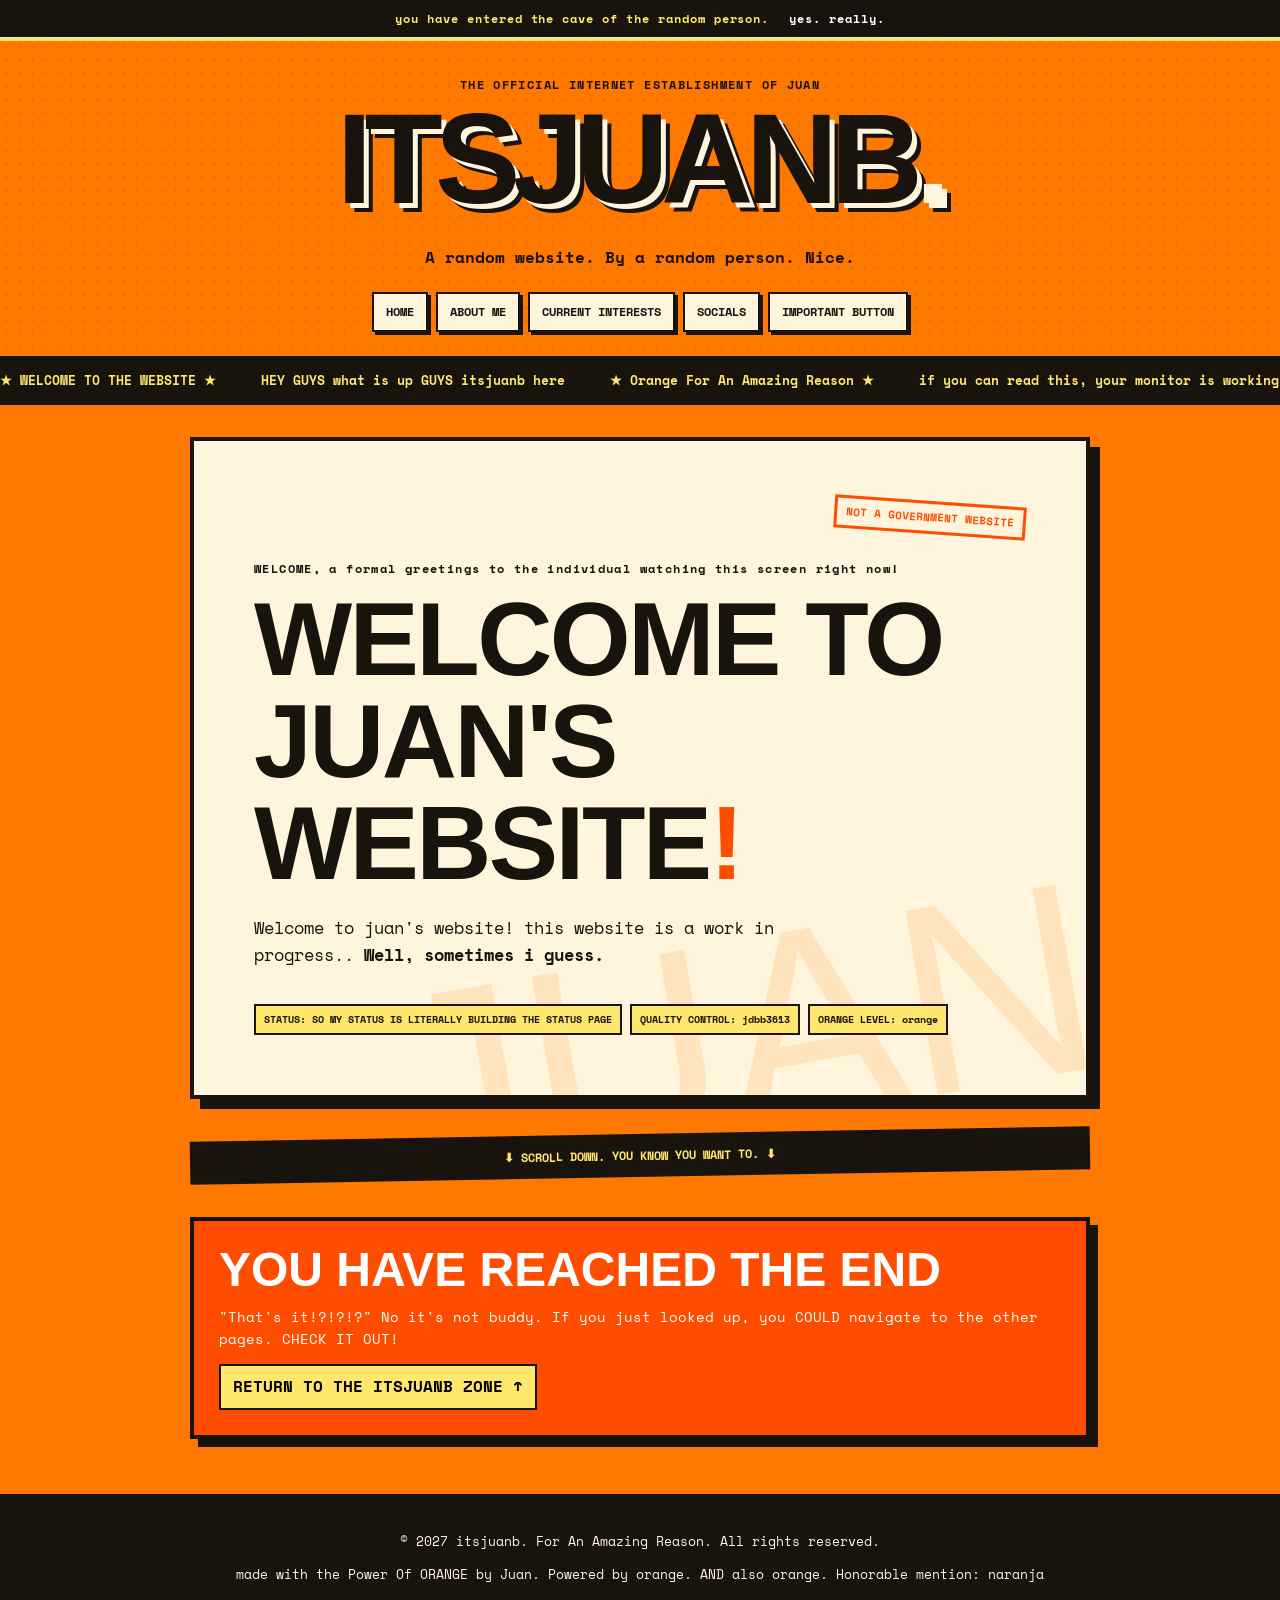
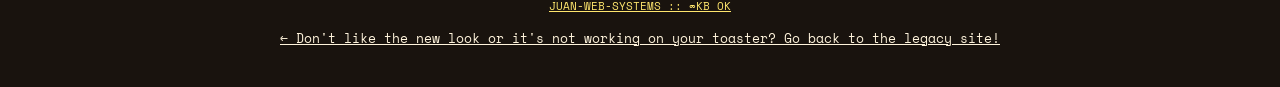
<file: index.html>
<!DOCTYPE html>
<html lang="en">
<head>
    <meta charset="UTF-8">
    <meta name="viewport" content="width=device-width, initial-scale=1.0">

    <title>itsjuanb's website (the most normal website in the world) </title>
    <link rel="stylesheet" href="style.css">
    <script src="jsfun.js" defer></script>
</head>

<body>
    <div class="top-warning">
        you have entered the cave of the random person.
     <span>yes. really.</span>
    </div>
        


    <header class="masthead">
        <div class="tiny-label">THE OFFICIAL INTERNET ESTABLISHMENT OF JUAN</div>
        <h1 id="logo">itsjuanb<span class="logo-dot">.</span></h1>
        <p class="subtitle">A random website. By a random person. Nice.</p>
<nav>
    <a href="./index.html">HOME</a>    
    <a href="aboutme/about.html">ABOUT ME</a>
    <a href="interests/interests.html">CURRENT INTERESTS</a>
    <a href="socials/socials.html">SOCIALS</a>
    <a href="buttonoffun/button.html">IMPORTANT BUTTON</a>
</nav>
    </header>

    <div class="ticker" aria-label="Scrolling website announcements">
        <div class="ticker-track">
            <span>★ WELCOME TO THE WEBSITE ★</span>
 	           <span>HEY GUYS what is up GUYS itsjuanb here</span>
            <span>★ Orange For An Amazing Reason ★</span>
            <span>if you can read this, your monitor is working.</span>
            <span>★ WELCOME TO THE WEBSITE ★</span>
            <span>HEY GUYS what is up GUYS itsjuanb here</span>
            <span>★ Orange For An Amazing Reason ★</span>
            <span>if you can read this, your monitor is working.</span>
		    <span>★ WELCOME TO THE WEBSITE ★</span>
            <span>HEY GUYS what is up GUYS itsjuanb here</span>
            <span>★ Orange For An Amazing Reason ★</span>
            <span>if you can read this, your monitor is working.</span>
		    <span>★ WELCOME TO THE WEBSITE ★</span>
        </div>
    </div>

    <main>
        <section id="home" class="hero">
            <div class="hero-stamp">NOT A GOVERNMENT WEBSITE</div>

            <p class="eyebrow">WELCOME, a formal greetings to the individual watching this screen right now!</p>
            <h2>Welcome to<br>Juan's website<span class="question">!</span></h2>

            <p class="intro">
                Welcome to juan's website! this website is a work in progress..
                <strong>Well, sometimes i guess.</strong>
            </p>

            <div class="hero-bottom">
                <span>STATUS: SO MY STATUS IS LITERALLY BUILDING THE STATUS PAGE</span>
                <span>QUALITY CONTROL: jdbb3613</span>
                <span>ORANGE LEVEL: orange</span>
            </div>
        </section>

        <div class="section-divider">
            <span>⬇ SCROLL DOWN. YOU KNOW YOU WANT TO. ⬇</span>
        </div>

   

        <section class="guestbook-note">
          
          <div>
                <h2>YOU HAVE REACHED THE END</h2>
                <p>
                    "That's it!?!?!?" No it's not buddy. If you just looked up, you COULD navigate to the other pages. CHECK IT OUT!
                </p>
                <button id="back-to-top" type="button">RETURN TO THE ITSJUANB ZONE ↑</button>
            </div>
        </section>
    </main>

    <footer>
        <p>© 2027 itsjuanb. For An Amazing Reason. All rights reserved.</p>
        <p>made with the Power Of ORANGE by Juan. Powered by orange. AND also orange. Honorable mention: naranja</p>
        <p class="footer-code"> <a href="juanwebsystems/">JUAN-WEB-SYSTEMS :: ∞KB OK</p></a>
		<p class="legacy-link">
    <a href="website-legacy/">← Don't like the new look or it's not working on your toaster? Go back to the legacy site!</a>
</p>
    </footer>
</body>
</html>
</file>
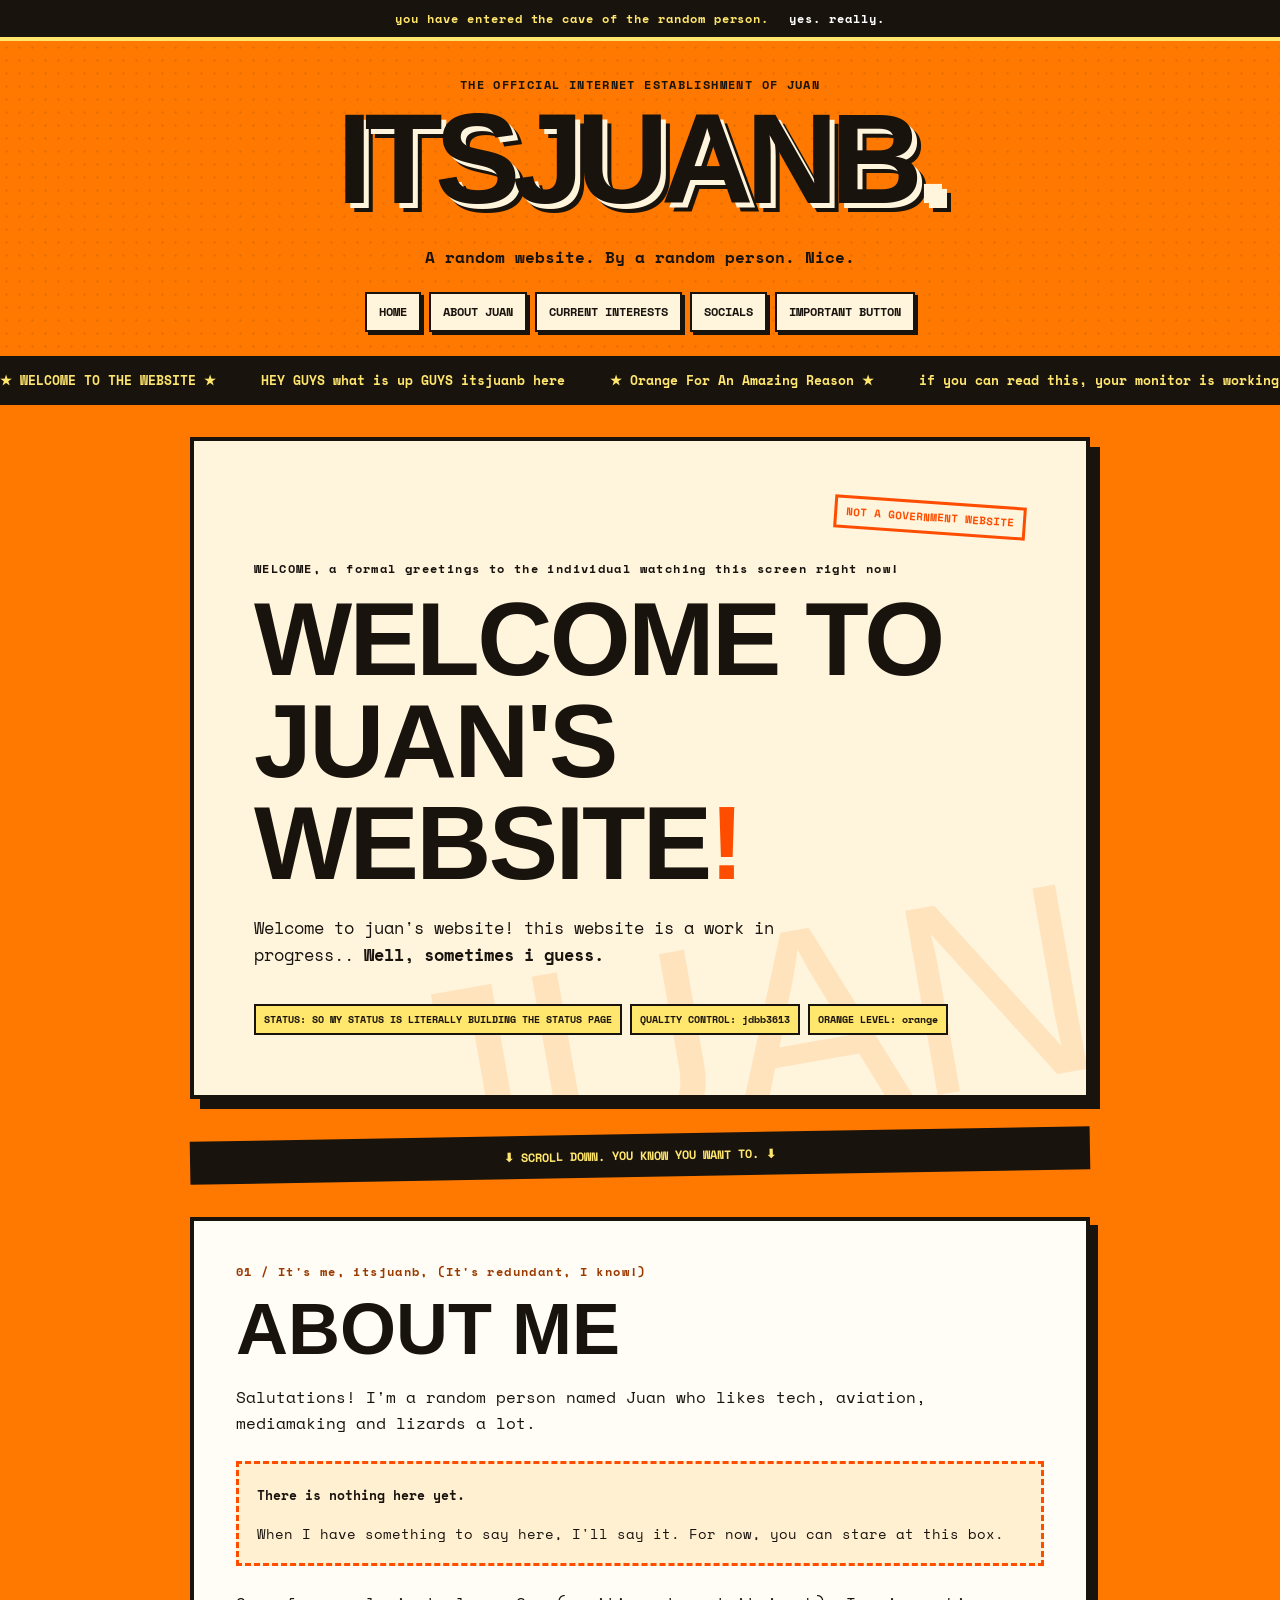
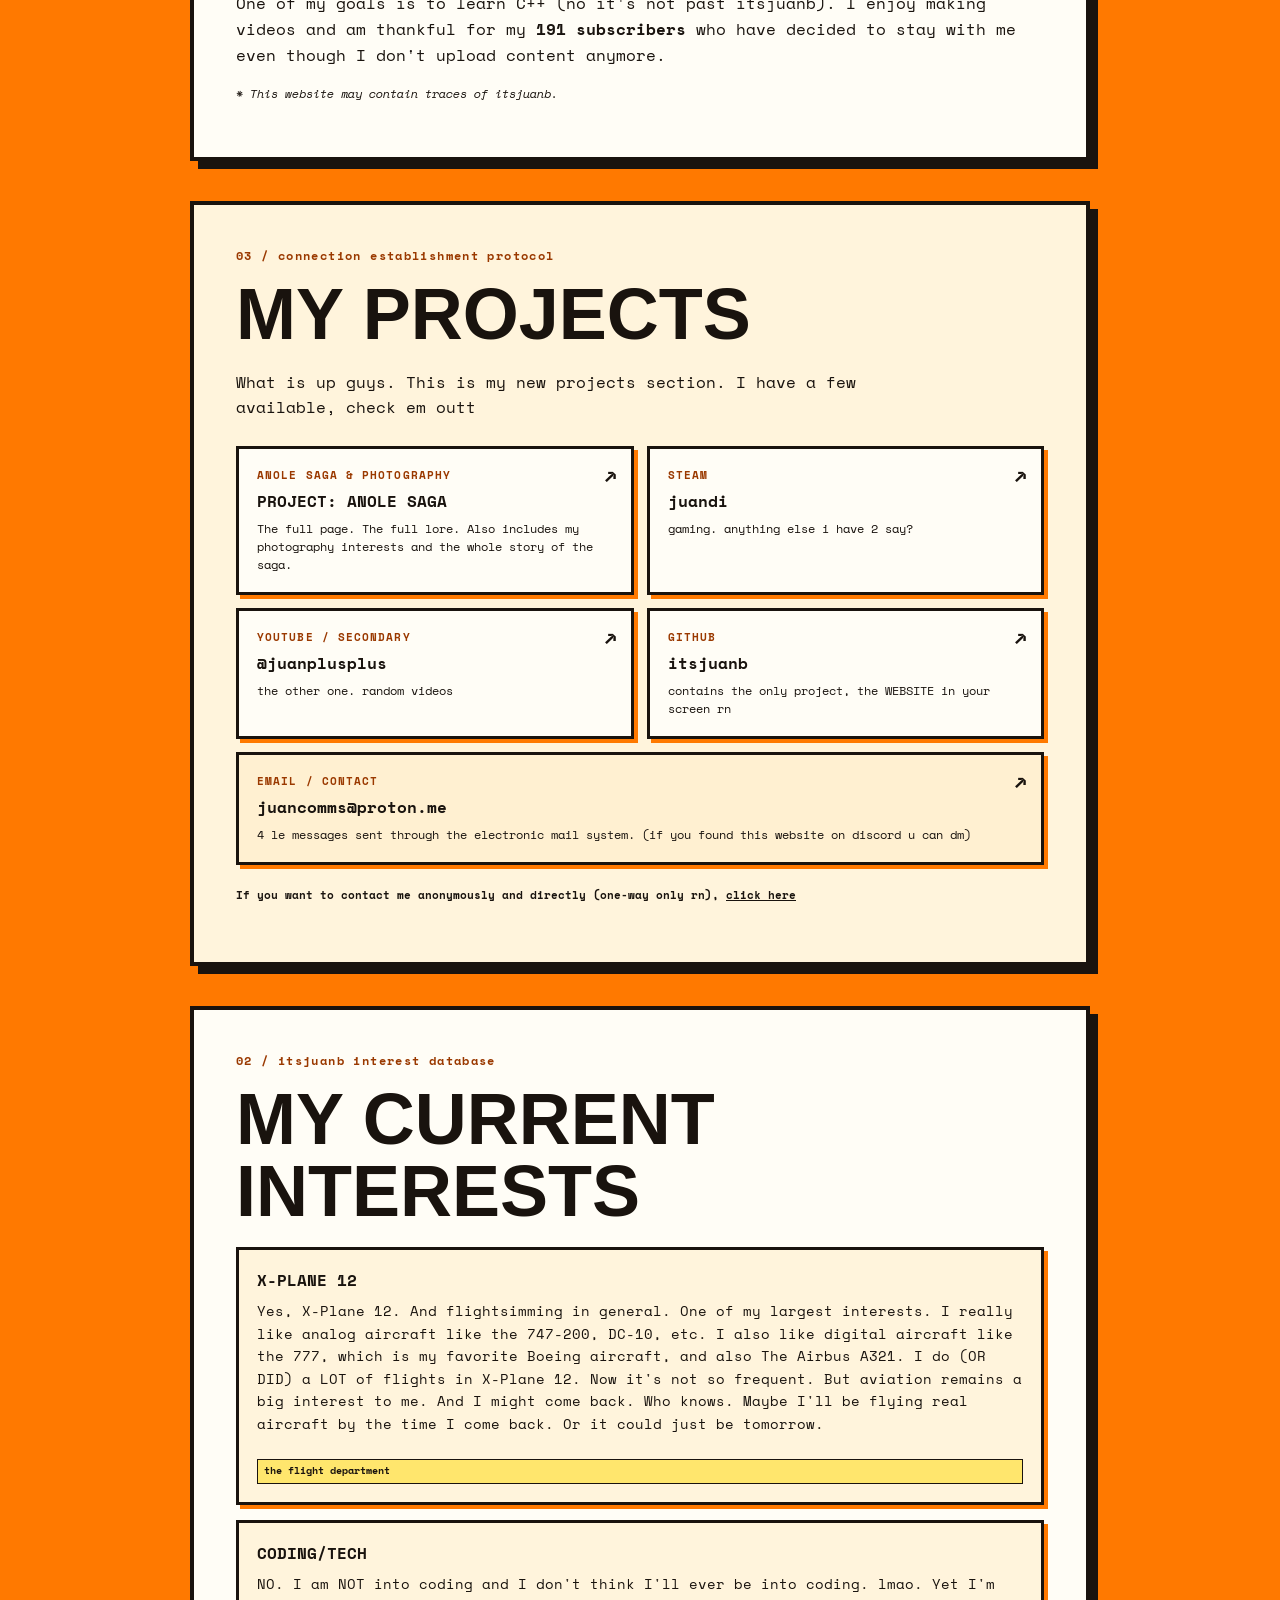
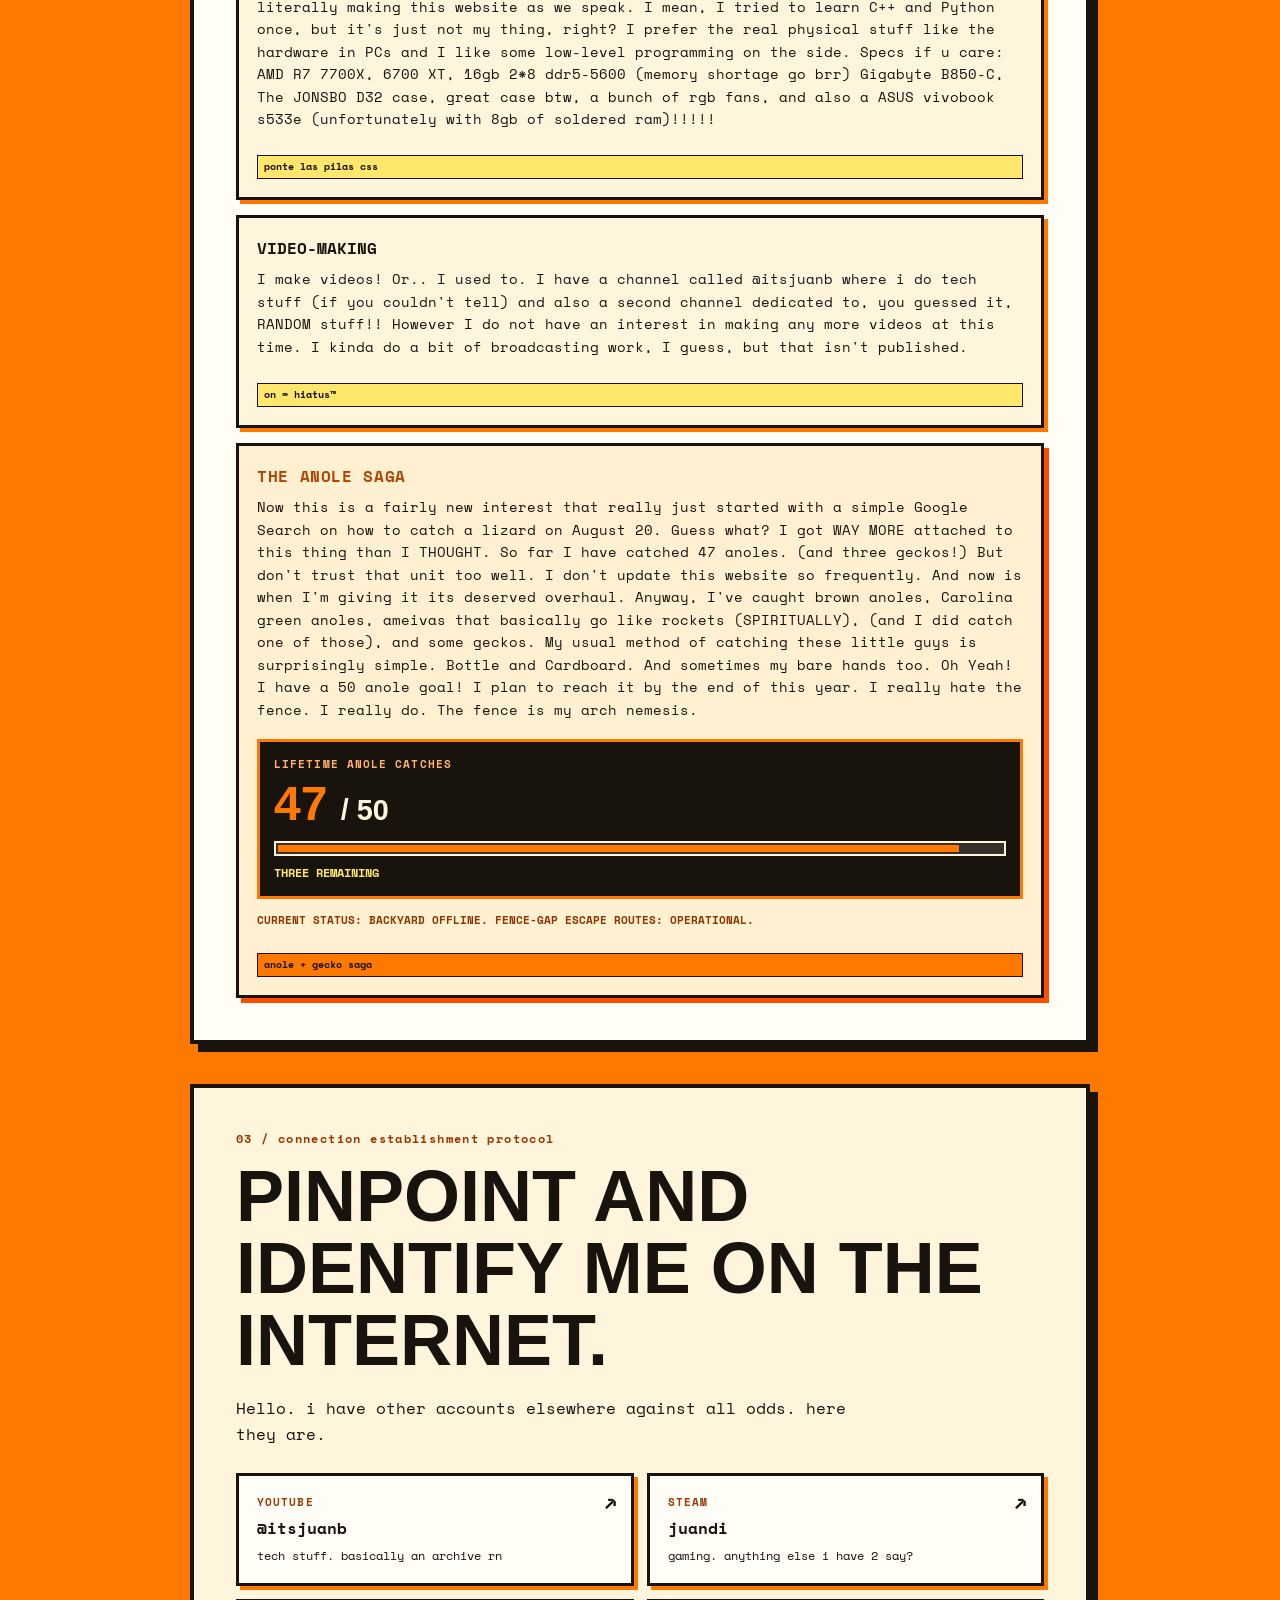
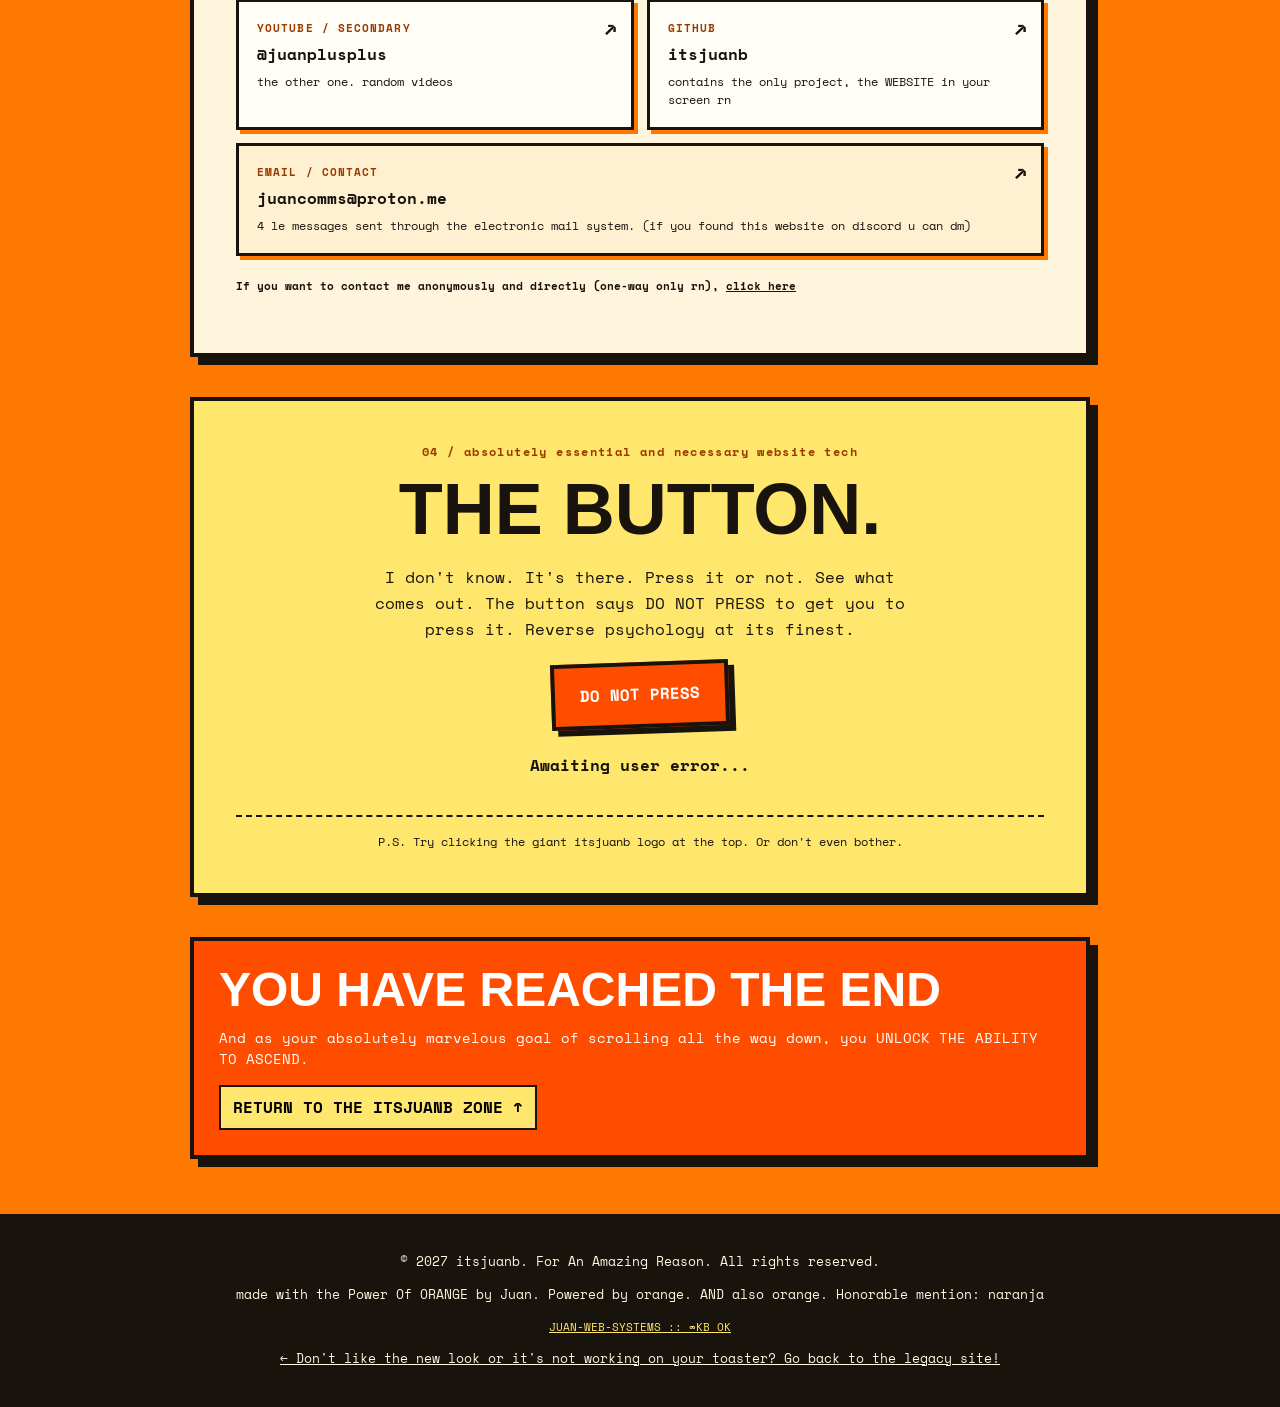
<file: fullrefwebsite/index.html>
<!DOCTYPE html>
<html lang="en">
<head>
    <meta charset="UTF-8">
    <meta name="viewport" content="width=device-width, initial-scale=1.0">

    <title>itsjuanb's website (the most normal website in the world) </title>
    <link rel="stylesheet" href="style.css">
    <script src="jsfun.js" defer></script>
</head>

<body>
    <div class="top-warning">
        you have entered the cave of the random person.
     <span>yes. really.</span>
    </div>
        


    <header class="masthead">
        <div class="tiny-label">THE OFFICIAL INTERNET ESTABLISHMENT OF JUAN</div>
        <h1 id="logo">itsjuanb<span class="logo-dot">.</span></h1>
        <p class="subtitle">A random website. By a random person. Nice.</p>
<nav>
    <a href="#home">HOME</a>
    <a href="#about">ABOUT JUAN</a>
    <a href="#interests">CURRENT INTERESTS</a>
    <a href="#socials">SOCIALS</a>
    <a href="#guestbook">IMPORTANT BUTTON</a>
</nav>
    </header>

    <div class="ticker" aria-label="Scrolling website announcements">
        <div class="ticker-track">
            <span>★ WELCOME TO THE WEBSITE ★</span>
 	           <span>HEY GUYS what is up GUYS itsjuanb here</span>
            <span>★ Orange For An Amazing Reason ★</span>
            <span>if you can read this, your monitor is working.</span>
            <span>★ WELCOME TO THE WEBSITE ★</span>
            <span>HEY GUYS what is up GUYS itsjuanb here</span>
            <span>★ Orange For An Amazing Reason ★</span>
            <span>if you can read this, your monitor is working.</span>
		    <span>★ WELCOME TO THE WEBSITE ★</span>
            <span>HEY GUYS what is up GUYS itsjuanb here</span>
            <span>★ Orange For An Amazing Reason ★</span>
            <span>if you can read this, your monitor is working.</span>
		    <span>★ WELCOME TO THE WEBSITE ★</span>
        </div>
    </div>

    <main>
        <section id="home" class="hero">
            <div class="hero-stamp">NOT A GOVERNMENT WEBSITE</div>

            <p class="eyebrow">WELCOME, a formal greetings to the individual watching this screen right now!</p>
            <h2>Welcome to<br>Juan's website<span class="question">!</span></h2>

            <p class="intro">
                Welcome to juan's website! this website is a work in progress..
                <strong>Well, sometimes i guess.</strong>
            </p>

            <div class="hero-bottom">
                <span>STATUS: SO MY STATUS IS LITERALLY BUILDING THE STATUS PAGE</span>
                <span>QUALITY CONTROL: jdbb3613</span>
                <span>ORANGE LEVEL: orange</span>
            </div>
        </section>

        <div class="section-divider">
            <span>⬇ SCROLL DOWN. YOU KNOW YOU WANT TO. ⬇</span>
        </div>

        <section id="about" class="about-section">
            <div class="section-number">01 / It's me, itsjuanb, (It's redundant, I know!)</div>
            <h2>About me <span></span></h2>

            <p>
                Salutations! I'm a random person named Juan who likes tech, aviation, mediamaking and lizards
				a lot.
            </p>

            <div class="official-notice">
                
                <div>
                    <strong>There is nothing here yet.</strong>
                    <p>
                        When I have something to say here, I'll say it. For now, you can stare at this box.
                    </p>
                </div>
            </div>

            <p>
                One of my goals is to learn C++ (no it's not past itsjuanb). 
				I enjoy making videos and am thankful for my <strong>191 subscribers</strong> 
		        who have decided to stay with me even though I don't upload content anymore.
            </p>

            <p class="small-print">
                * This website may contain traces of itsjuanb.
            </p>
        </section>
        <section id="socials" class="socials-section">
    <div class="section-number">03 / connection establishment protocol </div>
    <h2>My Projects</h2>

    <p>
        What is up guys. This is my new projects section. I have a few available, check em outt
    </p>

    <div class="social-links">
        <a class="social-link" href="https://itsjuanb.github.io/anolesaganmore"
           target="_blank" rel="noopener noreferrer">
            <span class="social-platform">ANOLE SAGA & PHOTOGRAPHY</span>
            <strong>PROJECT: ANOLE SAGA</strong>
            <span class="social-description">The full page. The full lore. Also includes my photography interests and the whole story of the saga.</span>
            <span class="social-arrow" aria-hidden="true">↗</span>
        </a>

        <a class="social-link" href="https://steamcommunity.com/id/TOPCINCOpipis/"
           target="_blank" rel="noopener noreferrer">
            <span class="social-platform">STEAM</span>
            <strong>juandi</strong>
            <span class="social-description">gaming. anything else i have 2 say?</span>
            <span class="social-arrow" aria-hidden="true">↗</span>
        </a>

        <a class="social-link" href="https://www.youtube.com/@juanplusplus"
           target="_blank" rel="noopener noreferrer">
            <span class="social-platform">YOUTUBE / SECONDARY</span>
            <strong>@juanplusplus</strong>
            <span class="social-description">the other one. random videos</span>
            <span class="social-arrow" aria-hidden="true">↗</span>
        </a>

        <a class="social-link" href="https://github.com/itsjuanb"
           target="_blank" rel="noopener noreferrer">
            <span class="social-platform">GITHUB</span>
            <strong>itsjuanb</strong>
            <span class="social-description">contains the only project, the WEBSITE in your screen rn</span>
            <span class="social-arrow" aria-hidden="true">↗</span>
        </a>

        <a class="social-link social-email" href="mailto:juancomms@proton.me">
            <span class="social-platform">EMAIL / CONTACT</span>
            <strong>juancomms@proton.me</strong>
            <span class="social-description">4 le messages sent through the electronic mail system. (if you found this website on discord u can dm)</span>
            <span class="social-arrow" aria-hidden="true">↗</span>
        </a>
    </div>

    <p class="social-footnote">
        If you want to contact me anonymously and directly (one-way only rn), <a href="juanwebsystems/">click here</p></a>
    </p>
</section>


        <section id="interests" class="interests-section">
            <div class="section-number">02 / itsjuanb interest database</div>
            <h2>My current interests</h2>

            <div class="lore-list">
                <article class="lore-item">
                 
                    <div>
                        <h3>X-PLANE 12</h3>
                        <p>
                            Yes, X-Plane 12. And flightsimming in general. One of my largest interests. I really like analog aircraft like the 747-200,
							DC-10, etc. I also like digital aircraft like the 777, which is my favorite Boeing aircraft, and also
							The Airbus A321. I do (OR DID) a LOT of flights in X-Plane 12. Now it's not so frequent. But aviation remains
							a big interest to me. And I might come back. Who knows. Maybe I'll be flying real aircraft by the time I come back.
							Or it could just be tomorrow.
                        </p>
                    </div>
                    <span class="lore-tag">the flight department</span>
                </article>

                <article class="lore-item">
                    
                    <div>
                        <h3>CODING/TECH</h3>
                        <p>
                            NO. I am NOT into coding and I don't think I'll ever be into coding. lmao.
							Yet I'm literally making this website as we speak.
							I mean, I tried to learn C++ and Python once, but it's just not my thing, right?
							I prefer the real physical stuff like the hardware in PCs and I like some low-level programming on the side.
							Specs if u care: AMD R7 7700X, 6700 XT, 16gb 2*8 ddr5-5600 (memory shortage go brr) Gigabyte B850-C,
							The JONSBO D32 case, great case btw, a bunch of rgb fans, and also a ASUS vivobook s533e (unfortunately with 8gb of soldered ram)!!!!!
                        </p>
                    </div>
                    <span class="lore-tag">ponte las pilas css</span>
                </article>

                <article class="lore-item">
               
                    <div>
                        <h3>VIDEO-MAKING</h3>
                        <p>
                            I make videos! Or.. I used to. I have a channel called @itsjuanb where i do tech stuff (if you couldn't tell)
							and also a second channel dedicated to, you guessed it, RANDOM stuff!! However I do not have an interest in making 
							any more videos at this time. I kinda do a bit of broadcasting work, I guess, but that isn't published.
                        </p>
                    </div>
                    <span class="lore-tag">on ∞ hiatus™</span>
                </article>
				
                <article class="lore-item anole-lore-item">
                 

                    <div class="anole-content">
                        <h3>THE ANOLE SAGA</h3>
                        <p>
                            Now this is a fairly new interest that really just started with a simple
							Google Search on how to catch a lizard on August 20. Guess what?
							I got WAY MORE attached to this thing than I THOUGHT. 
							So far I have catched 47 anoles. (and three geckos!) But don't trust that unit too well.
							I don't update this website so frequently. And now is when I'm giving it its deserved
							overhaul. Anyway, I've caught brown anoles, Carolina green anoles, ameivas that basically go like rockets (SPIRITUALLY),
				            (and I did catch one of those), and some geckos. My usual method of catching these little guys is surprisingly simple.
							Bottle and Cardboard. And sometimes my bare hands too.
							Oh Yeah! I have a 50 anole goal! I plan to reach it by the end of this year.
							I really hate the fence. I really do. The fence is my arch nemesis.
                        </p>

                        <div class="anole-scoreboard">
                            <span class="score-label">LIFETIME ANOLE CATCHES</span>
                            <strong>47 <span>/ 50</span></strong>

                            <div
                                class="anole-progress"
                                role="progressbar"
                                aria-label="Anole catch goal progress"
                                aria-valuemin="0"
                                aria-valuemax="50"
                                aria-valuenow="47"
                            >
                                <div class="anole-progress-fill"></div>
                            </div>

                            <span class="score-remaining">THREE REMAINING</span>
                        </div>

                        <p class="anole-footnote">
                            CURRENT STATUS: BACKYARD OFFLINE.
                            FENCE-GAP ESCAPE ROUTES: OPERATIONAL.
                        </p>
                    </div>

                    <span class="lore-tag anole-tag">anole + gecko saga</span>
                </article>
            </div>
        </section>
		
<section id="socials" class="socials-section">
    <div class="section-number">03 / connection establishment protocol </div>
    <h2>Pinpoint and identify me on the internet.</h2>

    <p>
        Hello. i have other accounts elsewhere against all odds. here they are.
    </p>

    <div class="social-links">
        <a class="social-link" href="https://www.youtube.com/@itsjuanb"
           target="_blank" rel="noopener noreferrer">
            <span class="social-platform">YOUTUBE</span>
            <strong>@itsjuanb</strong>
            <span class="social-description">tech stuff. basically an archive rn</span>
            <span class="social-arrow" aria-hidden="true">↗</span>
        </a>

        <a class="social-link" href="https://steamcommunity.com/id/TOPCINCOpipis/"
           target="_blank" rel="noopener noreferrer">
            <span class="social-platform">STEAM</span>
            <strong>juandi</strong>
            <span class="social-description">gaming. anything else i have 2 say?</span>
            <span class="social-arrow" aria-hidden="true">↗</span>
        </a>

        <a class="social-link" href="https://www.youtube.com/@juanplusplus"
           target="_blank" rel="noopener noreferrer">
            <span class="social-platform">YOUTUBE / SECONDARY</span>
            <strong>@juanplusplus</strong>
            <span class="social-description">the other one. random videos</span>
            <span class="social-arrow" aria-hidden="true">↗</span>
        </a>

        <a class="social-link" href="https://github.com/itsjuanb"
           target="_blank" rel="noopener noreferrer">
            <span class="social-platform">GITHUB</span>
            <strong>itsjuanb</strong>
            <span class="social-description">contains the only project, the WEBSITE in your screen rn</span>
            <span class="social-arrow" aria-hidden="true">↗</span>
        </a>

        <a class="social-link social-email" href="mailto:juancomms@proton.me">
            <span class="social-platform">EMAIL / CONTACT</span>
            <strong>juancomms@proton.me</strong>
            <span class="social-description">4 le messages sent through the electronic mail system. (if you found this website on discord u can dm)</span>
            <span class="social-arrow" aria-hidden="true">↗</span>
        </a>
    </div>

    <p class="social-footnote">
        If you want to contact me anonymously and directly (one-way only rn), <a href="juanwebsystems/">click here</p></a>
    </p>
</section>


        <section id="guestbook" class="button-section">
            <div class="section-number">04 / absolutely essential and necessary website tech</div>
            <h2>The button.</h2>
            <p>
                I don't know. It's there. Press it or not. See what comes out. 
				The button says DO NOT PRESS to get you to press it. 
	            Reverse psychology at its finest.
            </p>

            <button id="chaos-button" type="button">
                DO NOT PRESS
            </button>

            <p id="button-result" aria-live="polite">
                Awaiting user error...
            </p>

            <div class="secret-hint">
                P.S. Try clicking the giant itsjuanb logo at the top.
                Or don't even bother.
            </div>
        </section>

        <section class="guestbook-note">
          
            <div>
                <h2>YOU HAVE REACHED THE END</h2>
                <p>
                    And as your absolutely marvelous goal of scrolling all the way down, you UNLOCK THE ABILITY TO ASCEND.
                </p>
                <button id="back-to-top" type="button">RETURN TO THE ITSJUANB ZONE ↑</button>
            </div>
        </section>
    </main>

    <footer>
        <p>© 2027 itsjuanb. For An Amazing Reason. All rights reserved.</p>
        <p>made with the Power Of ORANGE by Juan. Powered by orange. AND also orange. Honorable mention: naranja</p>
        <p class="footer-code"> <a href="juanwebsystems/">JUAN-WEB-SYSTEMS :: ∞KB OK</p></a>
		<p class="legacy-link">
    <a href="website-legacy/">← Don't like the new look or it's not working on your toaster? Go back to the legacy site!</a>
</p>
    </footer>
</body>
</html>
</file>
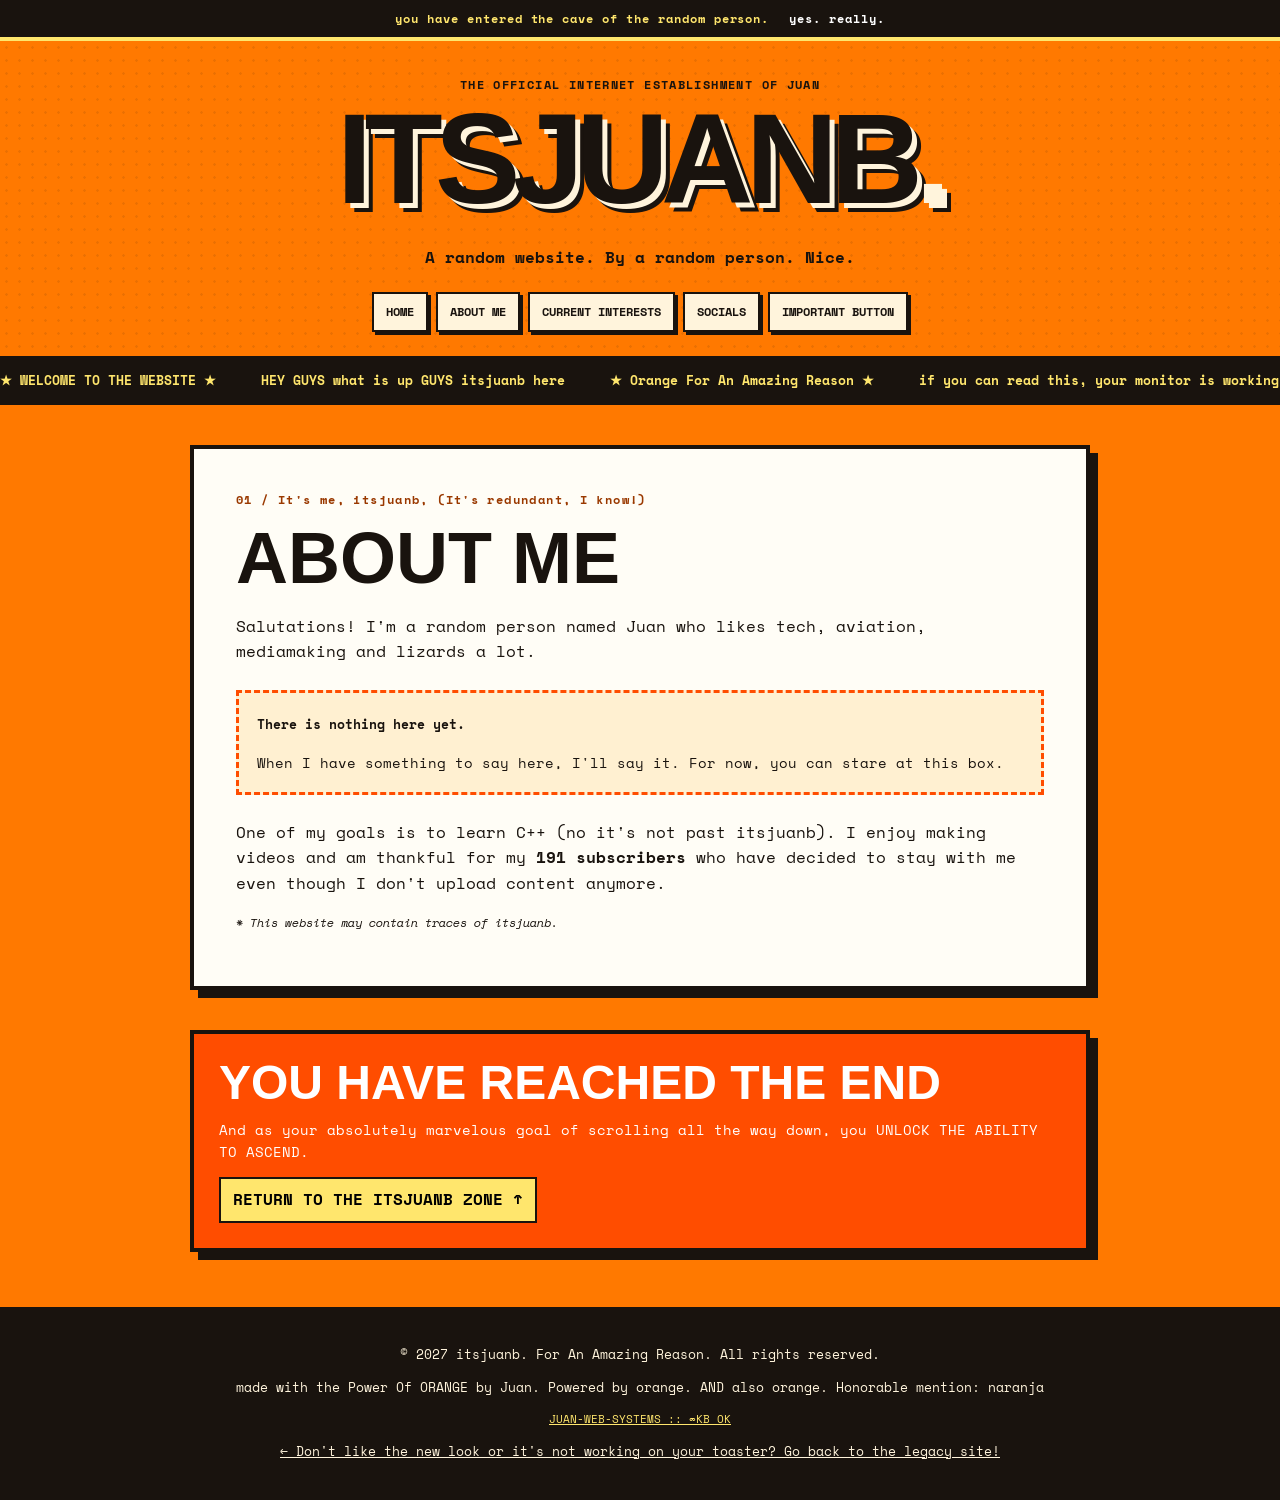
<file: aboutme/about.html>
<!DOCTYPE html>
<html lang="en">
<head>
    <meta charset="UTF-8">
    <meta name="viewport" content="width=device-width, initial-scale=1.0">

    <title>itsjuanb's website (the most normal website in the world) </title>
    <link rel="stylesheet" href="style.css">
    <script src="jsfun.js" defer></script>
</head>

<body>
    <div class="top-warning">
        you have entered the cave of the random person.
     <span>yes. really.</span>
    </div>
        


    <header class="masthead">
        <div class="tiny-label">THE OFFICIAL INTERNET ESTABLISHMENT OF JUAN</div>
        <h1 id="logo">itsjuanb<span class="logo-dot">.</span></h1>
        <p class="subtitle">A random website. By a random person. Nice.</p>
<nav>
    <a href="../index.html">HOME</a>    
    <a href="./about.html">ABOUT ME</a>
    <a href="../interests/interests.html">CURRENT INTERESTS</a>
    <a href="../socials/socials.html">SOCIALS</a>
    <a href="../buttonoffun/button.html">IMPORTANT BUTTON</a>
</nav>
    </header>

    <div class="ticker" aria-label="Scrolling website announcements">
        <div class="ticker-track">
            <span>★ WELCOME TO THE WEBSITE ★</span>
 	           <span>HEY GUYS what is up GUYS itsjuanb here</span>
            <span>★ Orange For An Amazing Reason ★</span>
            <span>if you can read this, your monitor is working.</span>
            <span>★ WELCOME TO THE WEBSITE ★</span>
            <span>HEY GUYS what is up GUYS itsjuanb here</span>
            <span>★ Orange For An Amazing Reason ★</span>
            <span>if you can read this, your monitor is working.</span>
		    <span>★ WELCOME TO THE WEBSITE ★</span>
            <span>HEY GUYS what is up GUYS itsjuanb here</span>
            <span>★ Orange For An Amazing Reason ★</span>
            <span>if you can read this, your monitor is working.</span>
		    <span>★ WELCOME TO THE WEBSITE ★</span>
        </div>
    </div>

    <main>
        <section id="about" class="about-section">
            <div class="section-number">01 / It's me, itsjuanb, (It's redundant, I know!)</div>
            <h2>About me <span></span></h2>

            <p>
                Salutations! I'm a random person named Juan who likes tech, aviation, mediamaking and lizards
				a lot.
            </p>

            <div class="official-notice">
                
                <div>
                    <strong>There is nothing here yet.</strong>
                    <p>
                        When I have something to say here, I'll say it. For now, you can stare at this box.
                    </p>
                </div>
            </div>

            <p>
                One of my goals is to learn C++ (no it's not past itsjuanb). 
				I enjoy making videos and am thankful for my <strong>191 subscribers</strong> 
		        who have decided to stay with me even though I don't upload content anymore.
            </p>

            <p class="small-print">
                * This website may contain traces of itsjuanb.
            </p>
        </section>
 
   

        <section class="guestbook-note">
          
          <div>
                <h2>YOU HAVE REACHED THE END</h2>
                <p>
                    And as your absolutely marvelous goal of scrolling all the way down, you UNLOCK THE ABILITY TO ASCEND.
                </p>
                <button id="back-to-top" type="button">RETURN TO THE ITSJUANB ZONE ↑</button>
            </div>
        </section>
    </main>

    <footer>
        <p>© 2027 itsjuanb. For An Amazing Reason. All rights reserved.</p>
        <p>made with the Power Of ORANGE by Juan. Powered by orange. AND also orange. Honorable mention: naranja</p>
        <p class="footer-code"> <a href="juanwebsystems/">JUAN-WEB-SYSTEMS :: ∞KB OK</p></a>
		<p class="legacy-link">
    <a href="website-legacy/">← Don't like the new look or it's not working on your toaster? Go back to the legacy site!</a>
</p>
    </footer>
</body>
</html>
</file>
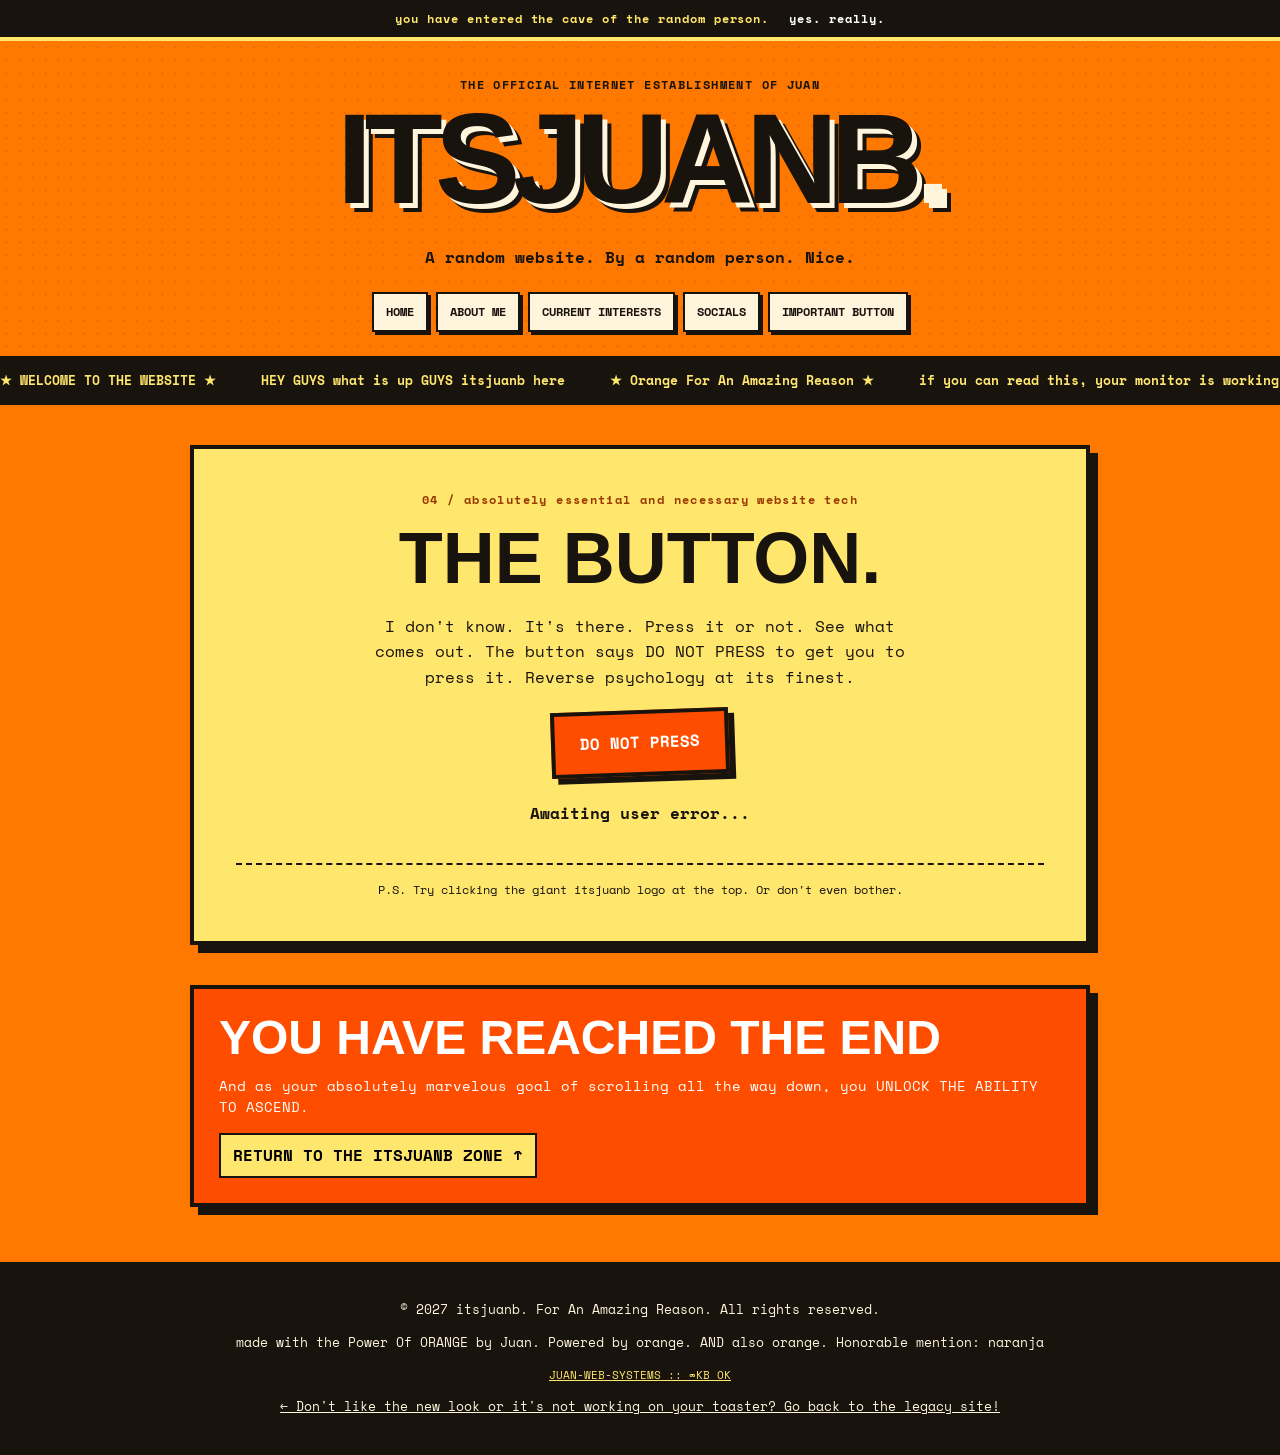
<file: buttonoffun/button.html>
<!DOCTYPE html>
<html lang="en">
<head>
    <meta charset="UTF-8">
    <meta name="viewport" content="width=device-width, initial-scale=1.0">

    <title>itsjuanb's website (the most normal website in the world) </title>
    <link rel="stylesheet" href="style.css">
    <script src="jsfun.js" defer></script>
</head>

<body>
    <div class="top-warning">
        you have entered the cave of the random person.
     <span>yes. really.</span>
    </div>
        


    <header class="masthead">
        <div class="tiny-label">THE OFFICIAL INTERNET ESTABLISHMENT OF JUAN</div>
        <h1 id="logo">itsjuanb<span class="logo-dot">.</span></h1>
        <p class="subtitle">A random website. By a random person. Nice.</p>
<nav>
    <a href="../index.html">HOME</a>    
     <a href="../aboutme/about.html">ABOUT ME</a>
    <a href="../interests/interests.html">CURRENT INTERESTS</a>
    <a href="../socials/socials.html">SOCIALS</a>
    <a href="./button.html">IMPORTANT BUTTON</a>
</nav>
    </header>

    <div class="ticker" aria-label="Scrolling website announcements">
        <div class="ticker-track">
            <span>★ WELCOME TO THE WEBSITE ★</span>
 	           <span>HEY GUYS what is up GUYS itsjuanb here</span>
            <span>★ Orange For An Amazing Reason ★</span>
            <span>if you can read this, your monitor is working.</span>
            <span>★ WELCOME TO THE WEBSITE ★</span>
            <span>HEY GUYS what is up GUYS itsjuanb here</span>
            <span>★ Orange For An Amazing Reason ★</span>
            <span>if you can read this, your monitor is working.</span>
		    <span>★ WELCOME TO THE WEBSITE ★</span>
            <span>HEY GUYS what is up GUYS itsjuanb here</span>
            <span>★ Orange For An Amazing Reason ★</span>
            <span>if you can read this, your monitor is working.</span>
		    <span>★ WELCOME TO THE WEBSITE ★</span>
        </div>
    </div>

    <main>
     

        <section id="guestbook" class="button-section">
            <div class="section-number">04 / absolutely essential and necessary website tech</div>
            <h2>The button.</h2>
            <p>
                I don't know. It's there. Press it or not. See what comes out. 
				The button says DO NOT PRESS to get you to press it. 
	            Reverse psychology at its finest.
            </p>

            <button id="chaos-button" type="button">
                DO NOT PRESS
            </button>

            <p id="button-result" aria-live="polite">
                Awaiting user error...
            </p>

            <div class="secret-hint">
                P.S. Try clicking the giant itsjuanb logo at the top.
                Or don't even bother.
            </div>
        </section>

        <section class="guestbook-note">
          
            <div>
                <h2>YOU HAVE REACHED THE END</h2>
                <p>
                    And as your absolutely marvelous goal of scrolling all the way down, you UNLOCK THE ABILITY TO ASCEND.
                </p>
                <button id="back-to-top" type="button">RETURN TO THE ITSJUANB ZONE ↑</button>
            </div>
        </section>
    </main>

    <footer>
        <p>© 2027 itsjuanb. For An Amazing Reason. All rights reserved.</p>
        <p>made with the Power Of ORANGE by Juan. Powered by orange. AND also orange. Honorable mention: naranja</p>
        <p class="footer-code"> <a href="../juanwebsystems/">JUAN-WEB-SYSTEMS :: ∞KB OK</p></a>
		<p class="legacy-link">
    <a href="../website-legacy/">← Don't like the new look or it's not working on your toaster? Go back to the legacy site!</a>
</p>
    </footer>
</body>
</html>
</file>
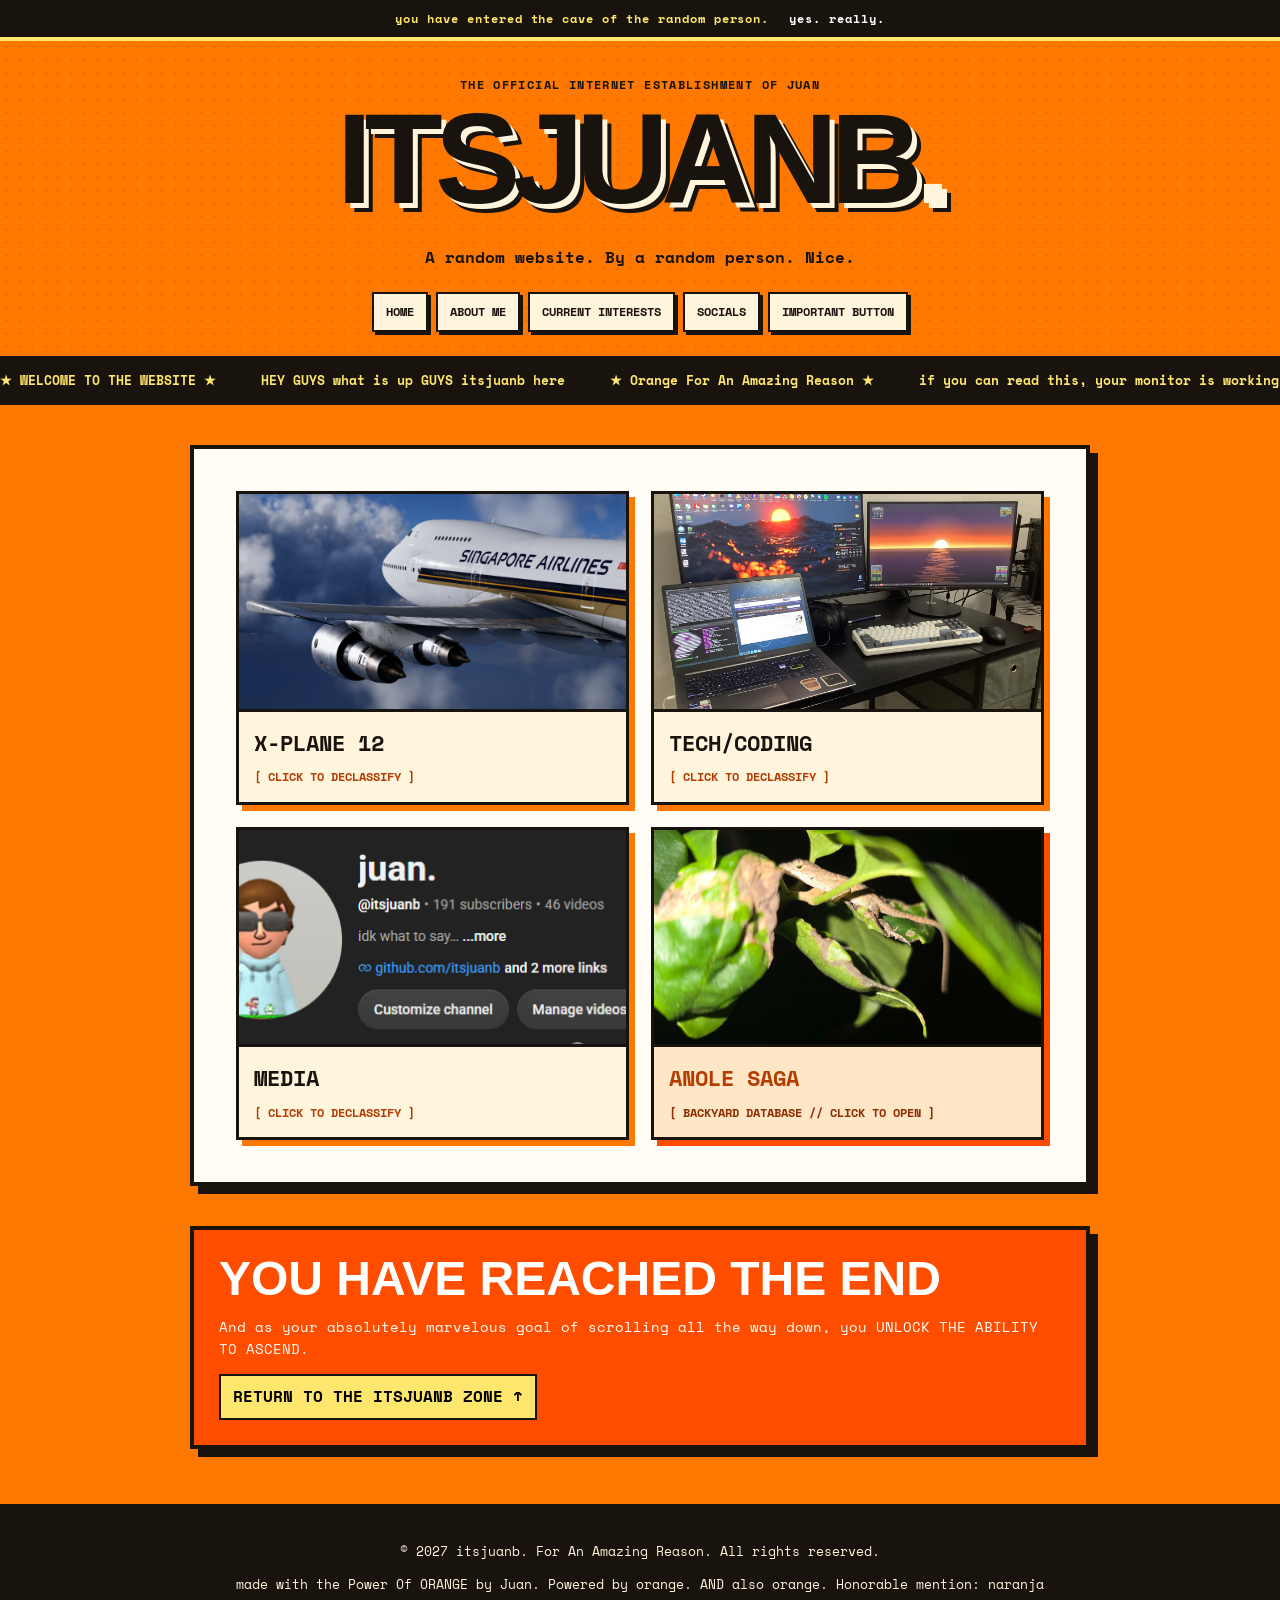
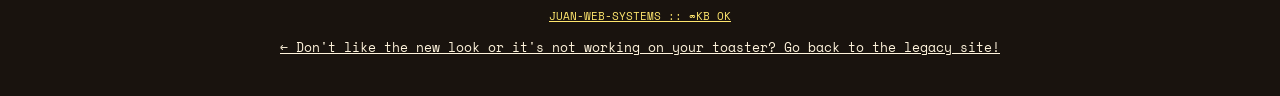
<file: interests/interests.html>
<!DOCTYPE html>
<html lang="en">
<head>
    <meta charset="UTF-8">
    <meta name="viewport" content="width=device-width, initial-scale=1.0">

    <title>itsjuanb's website (the most normal website in the world) </title>
    <link rel="stylesheet" href="style.css">
    <script src="jsfun.js" defer></script>
</head>

<body>
    <div class="top-warning">
        you have entered the cave of the random person.
     <span>yes. really.</span>
    </div>
        


    <header class="masthead">
        <div class="tiny-label">THE OFFICIAL INTERNET ESTABLISHMENT OF JUAN</div>
        <h1 id="logo">itsjuanb<span class="logo-dot">.</span></h1>
        <p class="subtitle">A random website. By a random person. Nice.</p>
<nav>
    <a href="../index.html">HOME</a>    
    <a href="../aboutme/about.html">ABOUT ME</a>
    <a href="./interests.html">CURRENT INTERESTS</a>
    <a href="../socials/socials.html">SOCIALS</a>
    <a href="../buttonoffun/button.html">IMPORTANT BUTTON</a>
</nav>
    </header>

    <div class="ticker" aria-label="Scrolling website announcements">
        <div class="ticker-track">
            <span>★ WELCOME TO THE WEBSITE ★</span>
 	           <span>HEY GUYS what is up GUYS itsjuanb here</span>
            <span>★ Orange For An Amazing Reason ★</span>
            <span>if you can read this, your monitor is working.</span>
            <span>★ WELCOME TO THE WEBSITE ★</span>
            <span>HEY GUYS what is up GUYS itsjuanb here</span>
            <span>★ Orange For An Amazing Reason ★</span>
            <span>if you can read this, your monitor is working.</span>
		    <span>★ WELCOME TO THE WEBSITE ★</span>
            <span>HEY GUYS what is up GUYS itsjuanb here</span>
            <span>★ Orange For An Amazing Reason ★</span>
            <span>if you can read this, your monitor is working.</span>
		    <span>★ WELCOME TO THE WEBSITE ★</span>
        </div>
    </div>

    <main>
    


        <section id="interests" class="interests-section">
      <div class="lore-list interest-card-grid">

    <article class="lore-item interest-card">
        <button class="interest-card-toggle"
                type="button"
                aria-expanded="false"
                aria-controls="desc-xplane">
            <img src="./images/xp12.png"
                 alt="Flight simulator or aircraft"
                 class="interest-card-image"
                 loading="lazy">
            <span class="interest-card-heading">X-PLANE 12</span>
            <span class="interest-card-hint">[ CLICK TO DECLASSIFY ]</span>
        </button>

        <div class="interest-card-description" id="desc-xplane" hidden>
            <p> Yes, X-Plane 12. And flightsimming in general. One of my largest interests. I really like analog aircraft like the 747-200,
							DC-10, etc. I also like digital aircraft like the 777, which is my favorite Boeing aircraft, and also
							The Airbus A321. I do (OR DID) a LOT of flights in X-Plane 12. Now it's not so frequent. But aviation remains
							a big interest to me. And I might come back. Who knows. Maybe I'll be flying real aircraft by the time I come back.
							Or it could just be tomorrow.</p>
            <span class="lore-tag">the flight department</span>
        </div>
    </article>

    <article class="lore-item interest-card">
        <button class="interest-card-toggle"
                type="button"
                aria-expanded="false"
                aria-controls="desc-tech">
            <img src="./images/setup.png"
                 alt="Computer hardware and PC setup"
                 class="interest-card-image"
                 loading="lazy">
            <span class="interest-card-heading">TECH/CODING</span>
            <span class="interest-card-hint">[ CLICK TO DECLASSIFY ]</span>
        </button>

        <div class="interest-card-description" id="desc-tech" hidden>
            <p> NO. I am NOT into coding and I don't think I'll ever be into coding. lmao.
							Yet I'm literally making this website as we speak.
							I mean, I tried to learn C++ and Python once, but it's just not my thing, right?
							I prefer the real physical stuff like the hardware in PCs and I like some low-level programming on the side.
							Specs if u care: AMD R7 7700X, 6700 XT, 16gb 2*8 ddr5-5600 (memory shortage go brr) Gigabyte B850-C,
							The JONSBO D32 case, great case btw, a bunch of rgb fans, and also a ASUS vivobook s533e (unfortunately with 8gb of soldered ram)!!!!!</p>
            <span class="lore-tag">ponte las pilas css</span>
        </div>
    </article>

    <article class="lore-item interest-card">
        <button class="interest-card-toggle"
                type="button"
                aria-expanded="false"
                aria-controls="desc-video">
            <img src="./images/channel.png"
                 alt="Video editing timeline on a computer"
                 class="interest-card-image"
                 loading="lazy">
            <span class="interest-card-heading">MEDIA</span>
            <span class="interest-card-hint">[ CLICK TO DECLASSIFY ]</span>
        </button>

        <div class="interest-card-description" id="desc-video" hidden>
            <p> I make videos! Or.. I used to. I have a channel called @itsjuanb where i do tech stuff (if you couldn't tell)
							and also a second channel dedicated to, you guessed it, RANDOM stuff!! However I do not have an interest in making 
							any more videos at this time. I kinda do a bit of broadcasting work, I guess, but that isn't published.</p>
            <span class="lore-tag">on ∞ hiatus™</span>
        </div>
    </article>
<article class="lore-item interest-card anole-interest-card">
    <button class="interest-card-toggle"
            type="button"
            aria-expanded="false"
            aria-controls="desc-anole">
        <img src="./images/anole.png"
             alt="Anole lizard perched on a tree"
             class="interest-card-image"
             loading="lazy">
        <span class="interest-card-heading">ANOLE SAGA</span>
        <span class="interest-card-hint">[ BACKYARD DATABASE // CLICK TO OPEN ]</span>
    </button>

    <div class="interest-card-description" id="desc-anole" hidden>
        <p>
             Now this is a fairly new interest that really just started with a simple
							Google Search on how to catch a lizard on August 20. Guess what?
							I got WAY MORE attached to this thing than I THOUGHT. 
        </p>

        <div class="anole-scoreboard"
             data-anole-count="47"
             data-anole-goal="50">
            <div class="anole-scoreboard-heading">
                <span>ANOLЕ CAPTURE PROGRAM</span>
                <span class="anole-score">47 / 50</span>
            </div>

            <div class="anole-progress-track"
                 role="progressbar"
                 aria-label="Anole goal progress"
                 aria-valuemin="0"
                 aria-valuemax="50"
                 aria-valuenow="47">
                <div class="anole-progress-fill" style="width: 94%;"></div>
            </div>

            <p class="anole-remaining">THREE REMAINING</p>
        </div>

        <p>
       So far I have catched 47 anoles. (and three geckos!) But don't trust that unit too well.
							I don't update this website so frequently. And now is when I'm giving it its deserved
							overhaul. Anyway, I've caught brown anoles, Carolina green anoles, ameivas that basically go like rockets (SPIRITUALLY),
				            (and I did catch one of those), and some geckos, i have seen bark anoles too. My usual method of catching these little guys is surprisingly simple.
							Bottle and Cardboard. And sometimes my bare hands too.
							Oh Yeah! I have a 50 anole goal! I plan to reach it by the end of this year.
							I really hate the fence. I really do. The fence is my arch nemesis.
        </p>

        <p class="anole-footnote">
            CURRENT STATUS: BACKYARD<br>
            FENCE-GAP ESCAPE ROUTES: OPERATIONAL
        </p>

        <span class="lore-tag anole-tag">anole + gecko saga</span>
    </div>
</article>
  

</div>
        </section>
		

        <section class="guestbook-note">
          
            <div>
                <h2>YOU HAVE REACHED THE END</h2>
                <p>
                    And as your absolutely marvelous goal of scrolling all the way down, you UNLOCK THE ABILITY TO ASCEND.
                </p>
                <button id="back-to-top" type="button">RETURN TO THE ITSJUANB ZONE ↑</button>
            </div>
        </section>
    </main>

    <footer>
        <p>© 2027 itsjuanb. For An Amazing Reason. All rights reserved.</p>
        <p>made with the Power Of ORANGE by Juan. Powered by orange. AND also orange. Honorable mention: naranja</p>
        <p class="footer-code"> <a href="../juanwebsystems/">JUAN-WEB-SYSTEMS :: ∞KB OK</p></a>
		<p class="legacy-link">
    <a href="../website-legacy/">← Don't like the new look or it's not working on your toaster? Go back to the legacy site!</a>
</p>
    </footer>
</body>
</html>
</file>
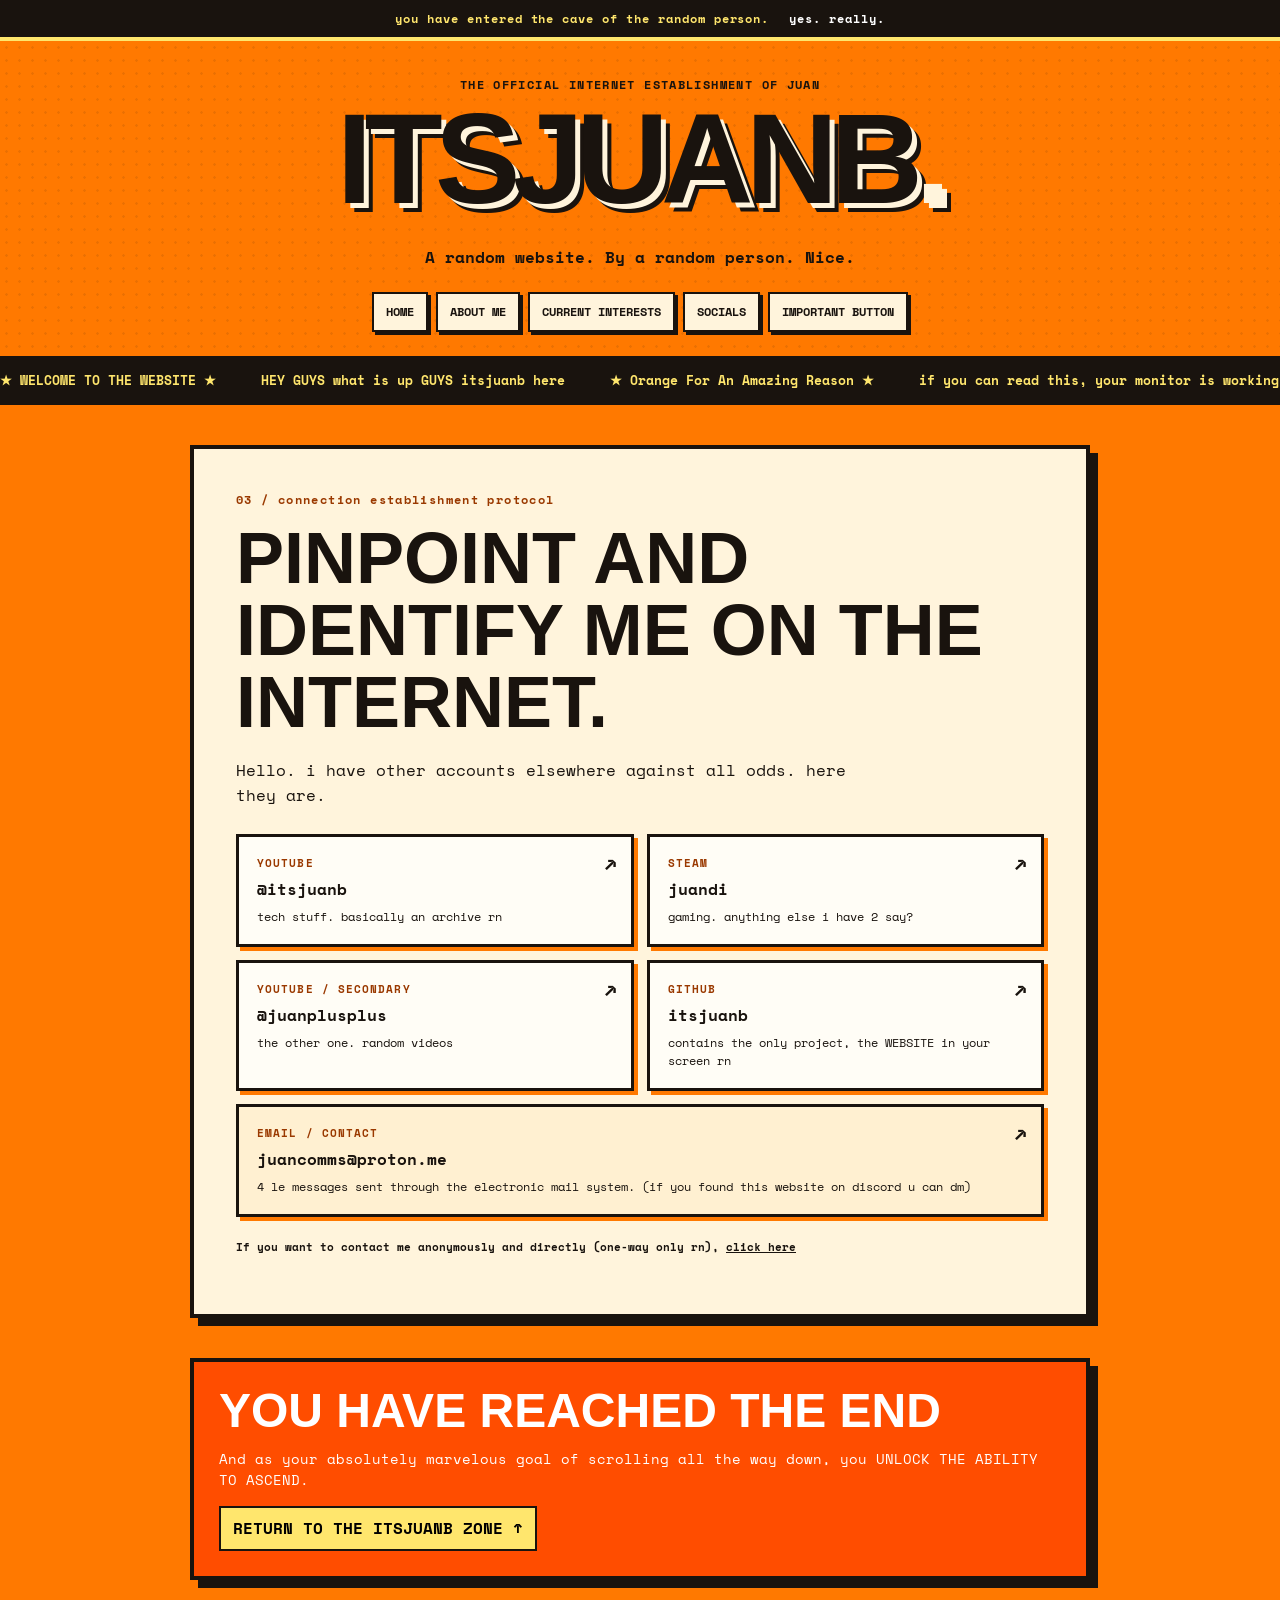
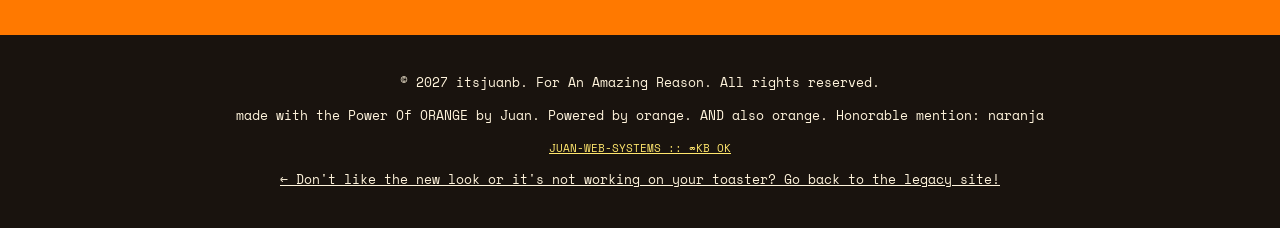
<file: socials/socials.html>
<!DOCTYPE html>
<html lang="en">
<head>
    <meta charset="UTF-8">
    <meta name="viewport" content="width=device-width, initial-scale=1.0">

    <title>itsjuanb's website (the most normal website in the world) </title>
    <link rel="stylesheet" href="style.css">
    <script src="jsfun.js" defer></script>
</head>

<body>
    <div class="top-warning">
        you have entered the cave of the random person.
     <span>yes. really.</span>
    </div>
        


    <header class="masthead">
        <div class="tiny-label">THE OFFICIAL INTERNET ESTABLISHMENT OF JUAN</div>
        <h1 id="logo">itsjuanb<span class="logo-dot">.</span></h1>
        <p class="subtitle">A random website. By a random person. Nice.</p>
<nav>
    <a href="../index.html">HOME</a>    
     <a href="../aboutme/about.html">ABOUT ME</a>
    <a href="../interests/interests.html">CURRENT INTERESTS</a>
    <a href="./socials.html">SOCIALS</a>
    <a href="../buttonoffun/button.html">IMPORTANT BUTTON</a>
</nav>
    </header>

    <div class="ticker" aria-label="Scrolling website announcements">
        <div class="ticker-track">
            <span>★ WELCOME TO THE WEBSITE ★</span>
 	           <span>HEY GUYS what is up GUYS itsjuanb here</span>
            <span>★ Orange For An Amazing Reason ★</span>
            <span>if you can read this, your monitor is working.</span>
            <span>★ WELCOME TO THE WEBSITE ★</span>
            <span>HEY GUYS what is up GUYS itsjuanb here</span>
            <span>★ Orange For An Amazing Reason ★</span>
            <span>if you can read this, your monitor is working.</span>
		    <span>★ WELCOME TO THE WEBSITE ★</span>
            <span>HEY GUYS what is up GUYS itsjuanb here</span>
            <span>★ Orange For An Amazing Reason ★</span>
            <span>if you can read this, your monitor is working.</span>
		    <span>★ WELCOME TO THE WEBSITE ★</span>
        </div>
    </div>

    <main>
        
		
<section id="socials" class="socials-section">
    <div class="section-number">03 / connection establishment protocol </div>
    <h2>Pinpoint and identify me on the internet.</h2>

    <p>
        Hello. i have other accounts elsewhere against all odds. here they are.
    </p>

    <div class="social-links">
        <a class="social-link" href="https://www.youtube.com/@itsjuanb"
           target="_blank" rel="noopener noreferrer">
            <span class="social-platform">YOUTUBE</span>
            <strong>@itsjuanb</strong>
            <span class="social-description">tech stuff. basically an archive rn</span>
            <span class="social-arrow" aria-hidden="true">↗</span>
        </a>

        <a class="social-link" href="https://steamcommunity.com/id/TOPCINCOpipis/"
           target="_blank" rel="noopener noreferrer">
            <span class="social-platform">STEAM</span>
            <strong>juandi</strong>
            <span class="social-description">gaming. anything else i have 2 say?</span>
            <span class="social-arrow" aria-hidden="true">↗</span>
        </a>

        <a class="social-link" href="https://www.youtube.com/@juanplusplus"
           target="_blank" rel="noopener noreferrer">
            <span class="social-platform">YOUTUBE / SECONDARY</span>
            <strong>@juanplusplus</strong>
            <span class="social-description">the other one. random videos</span>
            <span class="social-arrow" aria-hidden="true">↗</span>
        </a>

        <a class="social-link" href="https://github.com/itsjuanb"
           target="_blank" rel="noopener noreferrer">
            <span class="social-platform">GITHUB</span>
            <strong>itsjuanb</strong>
            <span class="social-description">contains the only project, the WEBSITE in your screen rn</span>
            <span class="social-arrow" aria-hidden="true">↗</span>
        </a>

        <a class="social-link social-email" href="mailto:juancomms@proton.me">
            <span class="social-platform">EMAIL / CONTACT</span>
            <strong>juancomms@proton.me</strong>
            <span class="social-description">4 le messages sent through the electronic mail system. (if you found this website on discord u can dm)</span>
            <span class="social-arrow" aria-hidden="true">↗</span>
        </a>
    </div>

    <p class="social-footnote">
        If you want to contact me anonymously and directly (one-way only rn), <a href="../juanwebsystems/">click here</p></a>
    </p>
</section>


        <section class="guestbook-note">
          
            <div>
                <h2>YOU HAVE REACHED THE END</h2>
                <p>
                    And as your absolutely marvelous goal of scrolling all the way down, you UNLOCK THE ABILITY TO ASCEND.
                </p>
                <button id="back-to-top" type="button">RETURN TO THE ITSJUANB ZONE ↑</button>
            </div>
        </section>
    </main>

    <footer>
        <p>© 2027 itsjuanb. For An Amazing Reason. All rights reserved.</p>
        <p>made with the Power Of ORANGE by Juan. Powered by orange. AND also orange. Honorable mention: naranja</p>
        <p class="footer-code"> <a href="juanwebsystems/">JUAN-WEB-SYSTEMS :: ∞KB OK</p></a>
		<p class="legacy-link">
    <a href="website-legacy/">← Don't like the new look or it's not working on your toaster? Go back to the legacy site!</a>
</p>
    </footer>
</body>
</html>
</file>
<file: style.css>
@import url('https://fonts.googleapis.com/css2?family=Space+Mono:wght@400;700&display=swap');

:root {
    --orange: #ff7900;
    --hot-orange: #ff4d00;
    --yellow: #ffe66d;
    --ink: #19130e;
    --paper: #fff4dc;
    --white: #fffdf6;
}

* {
    box-sizing: border-box;
}

html {
    scroll-behavior: smooth;
}

body {
    margin: 0;
    background: var(--orange);
    color: var(--ink);
    font-family: "Space Mono", "Courier New", monospace;
    line-height: 1.6;
}

::selection {
    background: var(--ink);
    color: var(--yellow);
}

a {
    color: inherit;
}

button {
    font: inherit;
    cursor: pointer;
}

.top-warning {
    padding: 9px 14px;
    background: var(--ink);
    color: var(--yellow);
    text-align: center;
    font-size: 0.75rem;
    font-weight: 700;
    letter-spacing: 0.08em;
    border-bottom: 4px solid var(--yellow);
}

.top-warning span {
    margin-left: 12px;
    color: white;
}

.masthead {
    padding: 35px 20px 24px;
    text-align: center;
    border-bottom: 5px solid var(--ink);
    background:
        radial-gradient(circle, rgba(25, 19, 14, 0.09) 1px, transparent 1.5px);
    background-size: 13px 13px;
}

.tiny-label,
.eyebrow,
.section-number {
    font-size: 0.72rem;
    font-weight: 700;
    letter-spacing: 0.12em;
}

#logo {
    display: inline-block;
    margin: 0;
    font-family: Impact, "Arial Black", sans-serif;
    font-size: clamp(4rem, 13vw, 8rem);
    line-height: 1;
    letter-spacing: -0.06em;
    text-transform: uppercase;
    cursor: pointer;
    text-shadow: 5px 5px 0 var(--paper), 9px 9px 0 var(--ink);
    transition: transform 0.15s ease;
}

#logo:hover {
    transform: rotate(-2deg) scale(1.03);
}

.logo-dot {
    color: var(--paper);
}

.subtitle {
    margin: 22px 0;
    font-weight: 700;
}

nav {
    display: flex;
    justify-content: center;
    flex-wrap: wrap;
    gap: 8px;
}

nav a {
    display: inline-block;
    padding: 8px 12px;
    border: 2px solid var(--ink);
    background: var(--paper);
    text-decoration: none;
    font-size: 0.76rem;
    font-weight: 700;
    box-shadow: 3px 3px 0 var(--ink);
    transition: transform 0.12s, box-shadow 0.12s;
}

nav a:hover {
    transform: translate(3px, 3px);
    box-shadow: none;
    background: var(--yellow);
}

.ticker {
    overflow: hidden;
    padding: 10px 0;
    background: var(--ink);
    color: var(--yellow);
    border-bottom: 4px solid var(--ink);
    white-space: nowrap;
    font-size: 0.8rem;
    font-weight: 700;
}

.ticker-track {
    display: flex;
    width: max-content;
    animation: ticker-scroll 32s linear infinite;
}

.ticker-track span {
    padding-right: 45px;
}

.ticker:hover .ticker-track {
    animation-play-state: paused;
}

@keyframes ticker-scroll {
    to {
        transform: translateX(-50%);
    }
}

main {
    width: min(900px, calc(100% - 30px));
    margin: 32px auto;
}

.hero {
    position: relative;
    overflow: hidden;
    padding: clamp(25px, 6vw, 60px);
    background: var(--paper);
    border: 4px solid var(--ink);
    box-shadow: 10px 10px 0 var(--ink);
}

.hero::after {
    content: "JUAN";
    position: absolute;
    right: -12px;
    bottom: -75px;
    color: rgba(255, 121, 0, 0.14);
    font-family: Impact, "Arial Black", sans-serif;
    font-size: clamp(8rem, 23vw, 17rem);
    line-height: 1;
    transform: rotate(-10deg);
    pointer-events: none;
}

.hero > * {
    position: relative;
    z-index: 1;
}

.hero-stamp {
    display: table;
    margin-left: auto;
    padding: 5px 9px;
    border: 3px solid var(--hot-orange);
    color: var(--hot-orange);
    font-size: 0.68rem;
    font-weight: 700;
    transform: rotate(4deg);
}

.eyebrow {
    margin-top: 25px;
}

.hero h2 {
    max-width: 700px;
    margin: 10px 0 20px;
    font-family: Impact, "Arial Black", sans-serif;
    font-size: clamp(3rem, 9vw, 6.5rem);
    line-height: 0.98;
    letter-spacing: -0.025em;
    text-transform: uppercase;
}

.question {
    color: var(--hot-orange);
}

.intro {
    max-width: 560px;
    font-size: 1.05rem;
}

.hero-bottom {
    display: flex;
    flex-wrap: wrap;
    gap: 8px;
    margin-top: 35px;
}

.hero-bottom span {
    padding: 5px 8px;
    background: var(--yellow);
    border: 2px solid var(--ink);
    font-size: 0.65rem;
    font-weight: 700;
}

.section-divider {
    margin: 35px 0;
    padding: 12px;
    background: var(--ink);
    color: var(--yellow);
    text-align: center;
    font-size: 0.75rem;
    font-weight: 700;
    transform: rotate(-1deg);
}

.about-section,
.interests-section,
.button-section {
    margin: 40px 0;
    padding: clamp(22px, 5vw, 42px);
    border: 4px solid var(--ink);
    background: var(--white);
    box-shadow: 8px 8px 0 var(--ink);
}

.section-number {
    margin-bottom: 12px;
    color: #9a3900;
}

.about-section h2,
.interests-section h2,
.button-section h2 {
    margin: 0 0 20px;
    font-family: Impact, "Arial Black", sans-serif;
    font-size: clamp(2.5rem, 7vw, 4.5rem);
    line-height: 1;
    text-transform: uppercase;
}

.official-notice {
    display: flex;
    gap: 15px;
    margin: 25px 0;
    padding: 18px;
    border: 3px dashed var(--hot-orange);
    background: #fff0d1;
}

.notice-icon {
    font-size: 2rem;
}

.official-notice strong {
    font-size: 0.8rem;
}

.official-notice p {
    margin-bottom: 0;
    font-size: 0.9rem;
}

.small-print {
    font-size: 0.75rem;
    font-style: italic;
}

.lore-list {
    display: grid;
    gap: 15px;
}

.lore-item {
    display: grid;
    grid-template-columns: minmax(0, 1fr);
    gap: 12px;
    align-items: start;
    padding: 18px;
    border: 3px solid var(--ink);
    background: var(--paper);
    box-shadow: 4px 4px 0 var(--orange);
}

.lore-icon {
    font-size: 2rem;
}

.lore-item h3 {
    margin: 0;
    font-size: 1rem;
}

.lore-item p {
    margin: 7px 0 12px;
    font-size: 0.88rem;
}

.lore-tag {
    grid-column: 1;
    justify-self: start;
    padding: 3px 6px;
    background: var(--yellow);
    border: 1px solid var(--ink);
    font-size: 0.63rem;
    font-weight: 700;
}

.button-section {
    background: var(--yellow);
    text-align: center;
}

.button-section > p {
    max-width: 560px;
    margin: 0 auto 20px;
}

#chaos-button {
    padding: 16px 25px;
    border: 4px solid var(--ink);
    background: var(--hot-orange);
    color: white;
    font-weight: 700;
    box-shadow: 6px 6px 0 var(--ink);
    transform: rotate(-2deg);
}

#chaos-button:hover {
    background: var(--ink);
    color: var(--yellow);
    transform: rotate(2deg) scale(1.04);
}

#chaos-button:active {
    transform: translate(5px, 5px);
    box-shadow: 1px 1px 0 var(--ink);
}

#button-result {
    min-height: 2em;
    margin-top: 25px;
    font-weight: 700;
}

.secret-hint {
    margin-top: 30px;
    padding-top: 15px;
    border-top: 2px dashed var(--ink);
    font-size: 0.75rem;
}

.guestbook-note {
    display: flex;
    gap: 20px;
    align-items: center;
    margin: 40px 0;
    padding: 25px;
    background: var(--hot-orange);
    border: 4px solid var(--ink);
    box-shadow: 8px 8px 0 var(--ink);
    color: white;
}

.guestbook-symbol {
    font-size: clamp(3rem, 9vw, 5rem);
}

.guestbook-note h2 {
    margin: 0;
    font-family: Impact, "Arial Black", sans-serif;
    font-size: clamp(1.8rem, 5vw, 3rem);
    line-height: 1;
}

.guestbook-note p {
    font-size: 0.85rem;
}

#back-to-top {
    padding: 8px 12px;
    background: var(--yellow);
    border: 2px solid var(--ink);
    font-weight: 700;
}

footer {
    margin-top: 55px;
    padding: 25px 15px;
    background: var(--ink);
    color: var(--paper);
    text-align: center;
    font-size: 0.8rem;
}

.footer-code {
    color: var(--yellow);
    font-size: 0.68rem;
}

body.secret-mode {
    background: #ff3b30;
}

body.secret-mode .masthead {
    background-color: #ff3b30;
}

@media (max-width: 600px) {
    .top-warning span {
        display: block;
        margin: 4px 0 0;
    }

    .hero {
        box-shadow: 5px 5px 0 var(--ink);
    }

    .about-section,
    .interests-section,
    .button-section,
    .guestbook-note {
        box-shadow: 5px 5px 0 var(--ink);
    }

    .lore-item {
        grid-template-columns: minmax(0, 1fr);
        padding: 12px;
    }


    .guestbook-note {
        align-items: flex-start;
        padding: 18px;
    }
}

@media (prefers-reduced-motion: reduce) {
    html {
        scroll-behavior: auto;
    }

    .ticker-track {
        animation: none;
    }

    *,
    *::before,
    *::after {
        transition-duration: 0.01ms !important;
    }
}

/*
   anole saga  */

.anole-lore-item {
    background: #fff0d1;
    border-color: var(--ink);
    box-shadow: 5px 5px 0 var(--hot-orange);
}

.anole-content {
    min-width: 0;
}

.anole-content h3 {
    color: #b34400;
    letter-spacing: 0.04em;
}

.anole-scoreboard {
    margin: 18px 0 12px;
    padding: 14px;
    background: var(--ink);
    color: var(--paper);
    border: 3px solid var(--orange);
}

.score-label {
    display: block;
    color: #ffb36b;
    font-size: 0.68rem;
    font-weight: 700;
    letter-spacing: 0.1em;
}

.anole-scoreboard > strong {
    display: block;
    margin: 4px 0 10px;
    color: var(--orange);
    font-family: Impact, "Arial Black", sans-serif;
    font-size: 3rem;
    line-height: 1.1;
}

.anole-scoreboard > strong span {
    color: var(--paper);
    font-size: 1.8rem;
}

.anole-progress {
    height: 15px;
    padding: 2px;
    overflow: hidden;
    border: 2px solid var(--paper);
    background: #34302a;
}

.anole-progress-fill {
    width: 94%;
    height: 100%;
    background: var(--orange);
    transition: width 0.3s ease;
}

.score-remaining {
    display: block;
    margin-top: 8px;
    color: var(--yellow);
    font-size: 0.72rem;
    font-weight: 700;
}

.anole-footnote {
    margin-top: 12px !important;
    color: #8c3500;
    font-size: 0.7rem !important;
    font-weight: 700;
}

.anole-tag {
    background: var(--orange);
    color: var(--ink);
}

@media (max-width: 480px) {
    .anole-scoreboard {
        padding: 10px;
    }

    .anole-scoreboard > strong {
        font-size: 2.5rem;
    }
}


/* width */
.lore-item {
    display: flex;
    flex-direction: column;
    align-items: stretch;
    width: 100%;
    min-width: 0;
}

.lore-item > div {
    display: block;
    width: 100%;
    min-width: 0;
}

.anole-scoreboard {
    display: block;
    width: 100%;
    min-width: 0;
    box-sizing: border-box;
}

.anole-progress {
    width: 100%;
    box-sizing: border-box;
}




.socials-section {
    margin: 40px 0;
    padding: clamp(22px, 5vw, 42px);
    border: 4px solid var(--ink);
    background: var(--paper);
    box-shadow: 8px 8px 0 var(--ink);
}

.socials-section h2 {
    margin: 0 0 20px;
    font-family: Impact, "Arial Black", sans-serif;
    font-size: clamp(2.5rem, 7vw, 4.5rem);
    line-height: 1;
    text-transform: uppercase;
}

.socials-section > p {
    max-width: 650px;
}

.social-links {
    display: grid;
    grid-template-columns: repeat(2, minmax(0, 1fr));
    gap: 13px;
    margin-top: 25px;
}

.social-link {
    position: relative;
    display: flex;
    flex-direction: column;
    gap: 5px;
    min-width: 0;
    padding: 18px;
    border: 3px solid var(--ink);
    background: var(--white);
    box-shadow: 4px 4px 0 var(--orange);
    text-decoration: none;
    overflow-wrap: anywhere;
    transition: transform 0.15s ease, box-shadow 0.15s ease,
                background 0.15s ease;
}

.social-link:hover {
    transform: translate(4px, 4px);
    box-shadow: none;
    background: var(--yellow);
}

.social-link:focus-visible {
    outline: 4px dashed var(--hot-orange);
    outline-offset: 4px;
}

.social-platform {
    color: #9a3900;
    font-size: 0.68rem;
    font-weight: 700;
    letter-spacing: 0.1em;
}

.social-link strong {
    padding-right: 18px;
    font-size: 1rem;
}

.social-description {
    font-size: 0.75rem;
    line-height: 1.5;
}

.social-arrow {
    position: absolute;
    top: 12px;
    right: 14px;
    font-size: 1.3rem;
    font-weight: 700;
}

.social-email {
    grid-column: 1 / -1;
    background: #fff0d1;
}

.social-footnote {
    margin-top: 22px;
    font-size: 0.68rem;
    font-weight: 700;
}

/* mi tio */

body.secret-mode {
    background: #ff3b30;
    --orange: #ff3b30;
    --hot-orange: #ff1744;
    --yellow: #baffc9;
    --paper: #f5e6e6;
    --white: #fff5f5;
}

body.secret-mode .masthead {
    background-color: #ff3b30;
}

body.secret-mode .ticker {
    background: #19000a;
    color: #baffc9;
    border-color: #ff1744;
}

body.secret-mode .hero,
body.secret-mode .about-section,
body.secret-mode .interests-section,
body.secret-mode .socials-section,
body.secret-mode .button-section,
body.secret-mode .guestbook-note {
    border-color: #19000a;
}

body.secret-mode #logo {
    animation: logo-chaos 0.35s infinite alternate;
    text-shadow: 5px 5px 0 #baffc9, 9px 9px 0 #19000a;
}

body.secret-mode .hero {
    animation: corruption-flicker 5s steps(1, end) infinite;
}

body.secret-mode .section-number,
body.secret-mode .anole-content h3 {
    color: #b00025;
}

body.secret-mode .social-link:hover {
    background: #baffc9;
}

body.secret-mode .ticker-track {
    animation-duration: 0.5s;
}

@keyframes corruption-flicker {
    0%, 91%, 93%, 97%, 100% {
        transform: translateX(0);
        filter: none;
    }
    92% {
        transform: translateX(3px);
        filter: hue-rotate(35deg);
    }
    94% {
        transform: translateX(-3px);
        filter: contrast(1.4);
    }
    96% {
        transform: translateX(1px);
        filter: saturate(2);
    }
}

@keyframes logo-chaos {
    from {
        transform: rotate(0deg);
    }
    to {
        transform: rotate(360deg);
    }
}

/* Secret event messages injected by jsfun.js */

.secret-alert {
    position: fixed;
    z-index: 9999;
    right: 16px;
    bottom: 16px;
    width: min(390px, calc(100vw - 32px));
    padding: 14px 16px;
    border: 3px solid #baffc9;
    background: #19000a;
    color: #baffc9;
    box-shadow: 6px 6px 0 rgba(0, 0, 0, 0.45);
    font-size: 0.75rem;
    font-weight: 700;
    overflow-wrap: anywhere;
    animation: alert-enter 0.2s steps(3, end);
}

.secret-alert strong {
    display: block;
    margin-bottom: 5px;
    color: #ff5a6b;
}

.secret-alert.glitching {
    transform: translateX(3px);
    filter: contrast(1.6);
}

@keyframes alert-enter {
    from {
        opacity: 0;
        transform: translateX(15px);
    }
    to {
        opacity: 1;
        transform: translateX(0);
    }
}

/* Reduced motion remains respected in v0.2 */

@media (max-width: 600px) {
    .socials-section {
        box-shadow: 5px 5px 0 var(--ink);
    }

    .social-links {
        grid-template-columns: minmax(0, 1fr);
    }

    .social-email {
        grid-column: auto;
    }
}

@media (prefers-reduced-motion: reduce) {
    body.secret-mode #logo,
    body.secret-mode .hero {
        animation: none;
    }

    .social-link,
    .secret-alert {
        animation: none;
        transition: none;
    }
}

body.secret-mode {
    animation: background-chaos 1.2s linear infinite !important;
}

@keyframes background-chaos {
    0%   { background-color: #ff5f1f; }
    20%  { background-color: #ffa500; }
    40%  { background-color: #ec5800; }
    60%  { background-color: #ff7518; }
    80%  { background-color: #ff4433; }
    100% { background-color: #ff5f1f; }
}


/* el terminal */

#pipis-terminal {
    position: fixed;
    inset: 8% 6%;
    z-index: 100000;
    display: flex;
    flex-direction: column;
    gap: 14px;
    padding: 20px;

    color: #baffc9;
    background: rgba(5, 5, 5, 0.97);
    border: 2px solid #ff7900;
    box-shadow: 0 0 18px #ff7900,
                0 0 45px rgba(255, 121, 0, 0.35);

    font-family: "Space Mono", monospace;
    font-size: 13px;
    line-height: 1.6;

    animation: terminal-boot 0.25s ease-out;
}

#pipis-terminal .terminal-header {
    display: flex;
    justify-content: space-between;
    align-items: center;
    gap: 12px;
    padding-bottom: 10px;
    color: #ff7900;
    border-bottom: 1px solid #ff7900;
    font-weight: bold;
    text-shadow: 0 0 8px #ff7900;
}

#pipis-terminal #terminal-exit {
    color: #ff4d00;
    background: transparent;
    border: 1px solid #ff4d00;
    padding: 2px 10px;
    font: inherit;
    cursor: pointer;
}

#pipis-terminal #terminal-exit:hover {
    color: #000;
    background: #ff4d00;
}

#pipis-terminal .terminal-banner {
    color: #ff7900;
    font-size: clamp(5px, 1.2vw, 12px);
    line-height: 1.15;
    white-space: pre;
    overflow: hidden;
}

#pipis-terminal .terminal-output {
    flex: 1;
    min-height: 0;
    overflow-y: auto;
    overflow-wrap: anywhere;
    scrollbar-color: #ff7900 #111;
}

#pipis-terminal .terminal-line {
    margin-bottom: 4px;
}

#pipis-terminal .terminal-command {
    color: #ffe66d;
}

#pipis-terminal .terminal-form {
    display: flex;
    align-items: center;
    gap: 10px;
    flex-wrap: wrap;
    border-top: 1px solid #333;
    padding-top: 12px;
}

#pipis-terminal .terminal-form label {
    color: #ff7900;
    white-space: nowrap;
}

#pipis-terminal #terminal-input {
    flex: 1;
    min-width: 100px;
    color: #baffc9;
    background: transparent;
    border: none;
    outline: none;
    font: inherit;
    caret-color: #ff7900;
}

#pipis-terminal .terminal-footer {
    color: #777;
    font-size: 10px;
    letter-spacing: 1px;
}

@keyframes terminal-boot {
    from {
        opacity: 0;
        transform: scaleY(0.03);
        filter: brightness(3);
    }
    to {
        opacity: 1;
        transform: scaleY(1);
        filter: brightness(1);
    }
}

body.terminal-ascending {
    filter: hue-rotate(100deg);
    transition: filter 0.3s;
}

body.terminal-panic {
    animation: terminal-panic-flash 0.15s steps(2) 4;
}

@keyframes terminal-panic-flash {
    0%, 100% { background-color: #ff004c; }
    50% { background-color: #050505; }
}

@media (max-width: 600px) {
    #pipis-terminal {
        inset: 3% 3%;
        padding: 12px;
        font-size: 11px;
    }
}

@media (prefers-reduced-motion: reduce) {
    #pipis-terminal {
        animation: none;
    }

    body.terminal-panic {
        animation: none;
    }
}
/* IMAGE-FIRST INTEREST CARDS */
.interest-card-grid {
    display: grid;
    grid-template-columns: repeat(2, minmax(0, 1fr));
    gap: 22px;
    align-items: start;
}

.lore-item.interest-card {
    display: block;
    min-width: 0;
    padding: 0;
    overflow: hidden;
    background: #fff4dc;
    border: 3px solid #19130e;
    box-shadow: 6px 6px 0 #ff7900;
    transition: transform 160ms ease, box-shadow 160ms ease;
}

.interest-card-toggle {
    display: flex;
    flex-direction: column;
    width: 100%;
    padding: 0;
    border: 0;
    color: #19130e;
    background: transparent;
    font: inherit;
    text-align: left;
    cursor: pointer;
}

.interest-card-image {
    display: block;
    width: 100%;
    aspect-ratio: 16 / 9;
    object-fit: cover;
    background: #ffe66d;
    border-bottom: 3px solid #19130e;
    transition: filter 180ms ease;
}

.interest-card-heading {
    display: block;
    padding: 14px 15px 5px;
    font-family: "Space Mono", monospace;
    font-size: clamp(1rem, 2vw, 1.35rem);
    font-weight: 900;
    overflow-wrap: anywhere;
}

.interest-card-hint {
    display: block;
    padding: 3px 15px 15px;
    color: #b33c00;
    font-family: "Space Mono", monospace;
    font-size: 0.72rem;
    font-weight: 700;
}

.interest-card-toggle:hover .interest-card-image {
    filter: saturate(1.2) contrast(1.05);
}

.interest-card-toggle:hover .interest-card-heading {
    color: #c94300;
}

.interest-card-toggle:focus-visible {
    outline: 4px solid #ff4d00;
    outline-offset: -7px;
}

.interest-card:has(.interest-card-toggle[aria-expanded="true"]) {
    box-shadow: 6px 6px 0 #ffe66d;
    transform: translate(-2px, -2px);
}

.interest-card-description {
    padding: 16px;
    border-top: 3px solid #19130e;
    overflow-wrap: anywhere;
    line-height: 1.7;
}

.interest-card-description[hidden] {
    display: none;
}

.interest-card-description p:first-child {
    margin-top: 0;
}

.interest-card-description p:last-of-type {
    margin-bottom: 12px;
}

@media (max-width: 650px) {
    .interest-card-grid {
        grid-template-columns: minmax(0, 1fr);
        gap: 18px;
    }
}

@media (prefers-reduced-motion: reduce) {
    .lore-item.interest-card,
    .interest-card-image {
        transition: none;
    }
}







/* ANOLE SAGA CARD VARIANT */
.lore-item.anole-interest-card {
    background: #ffe6c7;
    box-shadow: 6px 6px 0 #ff4d00;
}

.anole-interest-card .interest-card-heading {
    color: #b33c00;
}

.anole-interest-card .interest-card-hint {
    color: #8c2c00;
}

.anole-interest-card .interest-card-image {
    background: #ffe66d;
}

.anole-interest-card .anole-scoreboard {
    margin: 16px 0;
    padding: 14px;
    border: 3px solid #19130e;
    background: #000000;
    box-shadow: 4px 4px 0 #ff7900;
    font-family: "Space Mono", monospace;
}

.anole-scoreboard-heading {
    display: flex;
    flex-wrap: wrap;
    align-items: center;
    justify-content: space-between;
    gap: 8px;
    font-weight: 900;
}

.anole-score {
    color: #c94300;
    font-size: 1.15rem;
}

.anole-progress-track {
    width: 100%;
    height: 18px;
    margin-top: 12px;
    overflow: hidden;
    border: 2px solid #19130e;
    background: #ffe6c7;
}

.anole-progress-fill {
    height: 100%;
    background: #ff7900;
    transition: width 250ms ease;
}

.anole-remaining {
    margin: 10px 0 0;
    font-weight: 900;
}

.anole-footnote {
    padding: 10px;
    border-left: 4px solid #ff4d00;
    background: #fff4dc;
    font-family: "Space Mono", monospace;
    font-size: 0.8rem;
    font-weight: 700;
}
@view-transition {
    navigation: auto;
}

::view-transition-old(root) {
    animation: 160ms ease-in both pageExit;
}

::view-transition-new(root) {
    animation: 260ms ease-out both pageEnter;
}

@keyframes pageExit {
    to {
        opacity: 0;
        transform: translateY(-5px);
    }
}

@keyframes pageEnter {
    from {
        opacity: 0;
        transform: translateY(8px);
    }
    to {
        opacity: 1;
        transform: translateY(0);
    }
}
</file>
<file: fullrefwebsite/style.css>
@import url('https://fonts.googleapis.com/css2?family=Space+Mono:wght@400;700&display=swap');

:root {
    --orange: #ff7900;
    --hot-orange: #ff4d00;
    --yellow: #ffe66d;
    --ink: #19130e;
    --paper: #fff4dc;
    --white: #fffdf6;
}

* {
    box-sizing: border-box;
}

html {
    scroll-behavior: smooth;
}

body {
    margin: 0;
    background: var(--orange);
    color: var(--ink);
    font-family: "Space Mono", "Courier New", monospace;
    line-height: 1.6;
}

::selection {
    background: var(--ink);
    color: var(--yellow);
}

a {
    color: inherit;
}

button {
    font: inherit;
    cursor: pointer;
}

.top-warning {
    padding: 9px 14px;
    background: var(--ink);
    color: var(--yellow);
    text-align: center;
    font-size: 0.75rem;
    font-weight: 700;
    letter-spacing: 0.08em;
    border-bottom: 4px solid var(--yellow);
}

.top-warning span {
    margin-left: 12px;
    color: white;
}

.masthead {
    padding: 35px 20px 24px;
    text-align: center;
    border-bottom: 5px solid var(--ink);
    background:
        radial-gradient(circle, rgba(25, 19, 14, 0.09) 1px, transparent 1.5px);
    background-size: 13px 13px;
}

.tiny-label,
.eyebrow,
.section-number {
    font-size: 0.72rem;
    font-weight: 700;
    letter-spacing: 0.12em;
}

#logo {
    display: inline-block;
    margin: 0;
    font-family: Impact, "Arial Black", sans-serif;
    font-size: clamp(4rem, 13vw, 8rem);
    line-height: 1;
    letter-spacing: -0.06em;
    text-transform: uppercase;
    cursor: pointer;
    text-shadow: 5px 5px 0 var(--paper), 9px 9px 0 var(--ink);
    transition: transform 0.15s ease;
}

#logo:hover {
    transform: rotate(-2deg) scale(1.03);
}

.logo-dot {
    color: var(--paper);
}

.subtitle {
    margin: 22px 0;
    font-weight: 700;
}

nav {
    display: flex;
    justify-content: center;
    flex-wrap: wrap;
    gap: 8px;
}

nav a {
    display: inline-block;
    padding: 8px 12px;
    border: 2px solid var(--ink);
    background: var(--paper);
    text-decoration: none;
    font-size: 0.76rem;
    font-weight: 700;
    box-shadow: 3px 3px 0 var(--ink);
    transition: transform 0.12s, box-shadow 0.12s;
}

nav a:hover {
    transform: translate(3px, 3px);
    box-shadow: none;
    background: var(--yellow);
}

.ticker {
    overflow: hidden;
    padding: 10px 0;
    background: var(--ink);
    color: var(--yellow);
    border-bottom: 4px solid var(--ink);
    white-space: nowrap;
    font-size: 0.8rem;
    font-weight: 700;
}

.ticker-track {
    display: flex;
    width: max-content;
    animation: ticker-scroll 32s linear infinite;
}

.ticker-track span {
    padding-right: 45px;
}

.ticker:hover .ticker-track {
    animation-play-state: paused;
}

@keyframes ticker-scroll {
    to {
        transform: translateX(-50%);
    }
}

main {
    width: min(900px, calc(100% - 30px));
    margin: 32px auto;
}

.hero {
    position: relative;
    overflow: hidden;
    padding: clamp(25px, 6vw, 60px);
    background: var(--paper);
    border: 4px solid var(--ink);
    box-shadow: 10px 10px 0 var(--ink);
}

.hero::after {
    content: "JUAN";
    position: absolute;
    right: -12px;
    bottom: -75px;
    color: rgba(255, 121, 0, 0.14);
    font-family: Impact, "Arial Black", sans-serif;
    font-size: clamp(8rem, 23vw, 17rem);
    line-height: 1;
    transform: rotate(-10deg);
    pointer-events: none;
}

.hero > * {
    position: relative;
    z-index: 1;
}

.hero-stamp {
    display: table;
    margin-left: auto;
    padding: 5px 9px;
    border: 3px solid var(--hot-orange);
    color: var(--hot-orange);
    font-size: 0.68rem;
    font-weight: 700;
    transform: rotate(4deg);
}

.eyebrow {
    margin-top: 25px;
}

.hero h2 {
    max-width: 700px;
    margin: 10px 0 20px;
    font-family: Impact, "Arial Black", sans-serif;
    font-size: clamp(3rem, 9vw, 6.5rem);
    line-height: 0.98;
    letter-spacing: -0.025em;
    text-transform: uppercase;
}

.question {
    color: var(--hot-orange);
}

.intro {
    max-width: 560px;
    font-size: 1.05rem;
}

.hero-bottom {
    display: flex;
    flex-wrap: wrap;
    gap: 8px;
    margin-top: 35px;
}

.hero-bottom span {
    padding: 5px 8px;
    background: var(--yellow);
    border: 2px solid var(--ink);
    font-size: 0.65rem;
    font-weight: 700;
}

.section-divider {
    margin: 35px 0;
    padding: 12px;
    background: var(--ink);
    color: var(--yellow);
    text-align: center;
    font-size: 0.75rem;
    font-weight: 700;
    transform: rotate(-1deg);
}

.about-section,
.interests-section,
.button-section {
    margin: 40px 0;
    padding: clamp(22px, 5vw, 42px);
    border: 4px solid var(--ink);
    background: var(--white);
    box-shadow: 8px 8px 0 var(--ink);
}

.section-number {
    margin-bottom: 12px;
    color: #9a3900;
}

.about-section h2,
.interests-section h2,
.button-section h2 {
    margin: 0 0 20px;
    font-family: Impact, "Arial Black", sans-serif;
    font-size: clamp(2.5rem, 7vw, 4.5rem);
    line-height: 1;
    text-transform: uppercase;
}

.official-notice {
    display: flex;
    gap: 15px;
    margin: 25px 0;
    padding: 18px;
    border: 3px dashed var(--hot-orange);
    background: #fff0d1;
}

.notice-icon {
    font-size: 2rem;
}

.official-notice strong {
    font-size: 0.8rem;
}

.official-notice p {
    margin-bottom: 0;
    font-size: 0.9rem;
}

.small-print {
    font-size: 0.75rem;
    font-style: italic;
}

.lore-list {
    display: grid;
    gap: 15px;
}

.lore-item {
    display: grid;
    grid-template-columns: minmax(0, 1fr);
    gap: 12px;
    align-items: start;
    padding: 18px;
    border: 3px solid var(--ink);
    background: var(--paper);
    box-shadow: 4px 4px 0 var(--orange);
}

.lore-icon {
    font-size: 2rem;
}

.lore-item h3 {
    margin: 0;
    font-size: 1rem;
}

.lore-item p {
    margin: 7px 0 12px;
    font-size: 0.88rem;
}

.lore-tag {
    grid-column: 1;
    justify-self: start;
    padding: 3px 6px;
    background: var(--yellow);
    border: 1px solid var(--ink);
    font-size: 0.63rem;
    font-weight: 700;
}

.button-section {
    background: var(--yellow);
    text-align: center;
}

.button-section > p {
    max-width: 560px;
    margin: 0 auto 20px;
}

#chaos-button {
    padding: 16px 25px;
    border: 4px solid var(--ink);
    background: var(--hot-orange);
    color: white;
    font-weight: 700;
    box-shadow: 6px 6px 0 var(--ink);
    transform: rotate(-2deg);
}

#chaos-button:hover {
    background: var(--ink);
    color: var(--yellow);
    transform: rotate(2deg) scale(1.04);
}

#chaos-button:active {
    transform: translate(5px, 5px);
    box-shadow: 1px 1px 0 var(--ink);
}

#button-result {
    min-height: 2em;
    margin-top: 25px;
    font-weight: 700;
}

.secret-hint {
    margin-top: 30px;
    padding-top: 15px;
    border-top: 2px dashed var(--ink);
    font-size: 0.75rem;
}

.guestbook-note {
    display: flex;
    gap: 20px;
    align-items: center;
    margin: 40px 0;
    padding: 25px;
    background: var(--hot-orange);
    border: 4px solid var(--ink);
    box-shadow: 8px 8px 0 var(--ink);
    color: white;
}

.guestbook-symbol {
    font-size: clamp(3rem, 9vw, 5rem);
}

.guestbook-note h2 {
    margin: 0;
    font-family: Impact, "Arial Black", sans-serif;
    font-size: clamp(1.8rem, 5vw, 3rem);
    line-height: 1;
}

.guestbook-note p {
    font-size: 0.85rem;
}

#back-to-top {
    padding: 8px 12px;
    background: var(--yellow);
    border: 2px solid var(--ink);
    font-weight: 700;
}

footer {
    margin-top: 55px;
    padding: 25px 15px;
    background: var(--ink);
    color: var(--paper);
    text-align: center;
    font-size: 0.8rem;
}

.footer-code {
    color: var(--yellow);
    font-size: 0.68rem;
}

body.secret-mode {
    background: #ff3b30;
}

body.secret-mode .masthead {
    background-color: #ff3b30;
}

@media (max-width: 600px) {
    .top-warning span {
        display: block;
        margin: 4px 0 0;
    }

    .hero {
        box-shadow: 5px 5px 0 var(--ink);
    }

    .about-section,
    .interests-section,
    .button-section,
    .guestbook-note {
        box-shadow: 5px 5px 0 var(--ink);
    }

    .lore-item {
        grid-template-columns: minmax(0, 1fr);
        padding: 12px;
    }


    .guestbook-note {
        align-items: flex-start;
        padding: 18px;
    }
}

@media (prefers-reduced-motion: reduce) {
    html {
        scroll-behavior: auto;
    }

    .ticker-track {
        animation: none;
    }

    *,
    *::before,
    *::after {
        transition-duration: 0.01ms !important;
    }
}

/*
   anole saga  */

.anole-lore-item {
    background: #fff0d1;
    border-color: var(--ink);
    box-shadow: 5px 5px 0 var(--hot-orange);
}

.anole-content {
    min-width: 0;
}

.anole-content h3 {
    color: #b34400;
    letter-spacing: 0.04em;
}

.anole-scoreboard {
    margin: 18px 0 12px;
    padding: 14px;
    background: var(--ink);
    color: var(--paper);
    border: 3px solid var(--orange);
}

.score-label {
    display: block;
    color: #ffb36b;
    font-size: 0.68rem;
    font-weight: 700;
    letter-spacing: 0.1em;
}

.anole-scoreboard > strong {
    display: block;
    margin: 4px 0 10px;
    color: var(--orange);
    font-family: Impact, "Arial Black", sans-serif;
    font-size: 3rem;
    line-height: 1.1;
}

.anole-scoreboard > strong span {
    color: var(--paper);
    font-size: 1.8rem;
}

.anole-progress {
    height: 15px;
    padding: 2px;
    overflow: hidden;
    border: 2px solid var(--paper);
    background: #34302a;
}

.anole-progress-fill {
    width: 94%;
    height: 100%;
    background: var(--orange);
    transition: width 0.3s ease;
}

.score-remaining {
    display: block;
    margin-top: 8px;
    color: var(--yellow);
    font-size: 0.72rem;
    font-weight: 700;
}

.anole-footnote {
    margin-top: 12px !important;
    color: #8c3500;
    font-size: 0.7rem !important;
    font-weight: 700;
}

.anole-tag {
    background: var(--orange);
    color: var(--ink);
}

@media (max-width: 480px) {
    .anole-scoreboard {
        padding: 10px;
    }

    .anole-scoreboard > strong {
        font-size: 2.5rem;
    }
}


/* width */
.lore-item {
    display: flex;
    flex-direction: column;
    align-items: stretch;
    width: 100%;
    min-width: 0;
}

.lore-item > div {
    display: block;
    width: 100%;
    min-width: 0;
}

.anole-scoreboard {
    display: block;
    width: 100%;
    min-width: 0;
    box-sizing: border-box;
}

.anole-progress {
    width: 100%;
    box-sizing: border-box;
}




.socials-section {
    margin: 40px 0;
    padding: clamp(22px, 5vw, 42px);
    border: 4px solid var(--ink);
    background: var(--paper);
    box-shadow: 8px 8px 0 var(--ink);
}

.socials-section h2 {
    margin: 0 0 20px;
    font-family: Impact, "Arial Black", sans-serif;
    font-size: clamp(2.5rem, 7vw, 4.5rem);
    line-height: 1;
    text-transform: uppercase;
}

.socials-section > p {
    max-width: 650px;
}

.social-links {
    display: grid;
    grid-template-columns: repeat(2, minmax(0, 1fr));
    gap: 13px;
    margin-top: 25px;
}

.social-link {
    position: relative;
    display: flex;
    flex-direction: column;
    gap: 5px;
    min-width: 0;
    padding: 18px;
    border: 3px solid var(--ink);
    background: var(--white);
    box-shadow: 4px 4px 0 var(--orange);
    text-decoration: none;
    overflow-wrap: anywhere;
    transition: transform 0.15s ease, box-shadow 0.15s ease,
                background 0.15s ease;
}

.social-link:hover {
    transform: translate(4px, 4px);
    box-shadow: none;
    background: var(--yellow);
}

.social-link:focus-visible {
    outline: 4px dashed var(--hot-orange);
    outline-offset: 4px;
}

.social-platform {
    color: #9a3900;
    font-size: 0.68rem;
    font-weight: 700;
    letter-spacing: 0.1em;
}

.social-link strong {
    padding-right: 18px;
    font-size: 1rem;
}

.social-description {
    font-size: 0.75rem;
    line-height: 1.5;
}

.social-arrow {
    position: absolute;
    top: 12px;
    right: 14px;
    font-size: 1.3rem;
    font-weight: 700;
}

.social-email {
    grid-column: 1 / -1;
    background: #fff0d1;
}

.social-footnote {
    margin-top: 22px;
    font-size: 0.68rem;
    font-weight: 700;
}

/* mi tio */

body.secret-mode {
    background: #ff3b30;
    --orange: #ff3b30;
    --hot-orange: #ff1744;
    --yellow: #baffc9;
    --paper: #f5e6e6;
    --white: #fff5f5;
}

body.secret-mode .masthead {
    background-color: #ff3b30;
}

body.secret-mode .ticker {
    background: #19000a;
    color: #baffc9;
    border-color: #ff1744;
}

body.secret-mode .hero,
body.secret-mode .about-section,
body.secret-mode .interests-section,
body.secret-mode .socials-section,
body.secret-mode .button-section,
body.secret-mode .guestbook-note {
    border-color: #19000a;
}

body.secret-mode #logo {
    animation: logo-chaos 0.35s infinite alternate;
    text-shadow: 5px 5px 0 #baffc9, 9px 9px 0 #19000a;
}

body.secret-mode .hero {
    animation: corruption-flicker 5s steps(1, end) infinite;
}

body.secret-mode .section-number,
body.secret-mode .anole-content h3 {
    color: #b00025;
}

body.secret-mode .social-link:hover {
    background: #baffc9;
}

body.secret-mode .ticker-track {
    animation-duration: 0.5s;
}

@keyframes corruption-flicker {
    0%, 91%, 93%, 97%, 100% {
        transform: translateX(0);
        filter: none;
    }
    92% {
        transform: translateX(3px);
        filter: hue-rotate(35deg);
    }
    94% {
        transform: translateX(-3px);
        filter: contrast(1.4);
    }
    96% {
        transform: translateX(1px);
        filter: saturate(2);
    }
}

@keyframes logo-chaos {
    from {
        transform: rotate(0deg);
    }
    to {
        transform: rotate(360deg);
    }
}

/* Secret event messages injected by jsfun.js */

.secret-alert {
    position: fixed;
    z-index: 9999;
    right: 16px;
    bottom: 16px;
    width: min(390px, calc(100vw - 32px));
    padding: 14px 16px;
    border: 3px solid #baffc9;
    background: #19000a;
    color: #baffc9;
    box-shadow: 6px 6px 0 rgba(0, 0, 0, 0.45);
    font-size: 0.75rem;
    font-weight: 700;
    overflow-wrap: anywhere;
    animation: alert-enter 0.2s steps(3, end);
}

.secret-alert strong {
    display: block;
    margin-bottom: 5px;
    color: #ff5a6b;
}

.secret-alert.glitching {
    transform: translateX(3px);
    filter: contrast(1.6);
}

@keyframes alert-enter {
    from {
        opacity: 0;
        transform: translateX(15px);
    }
    to {
        opacity: 1;
        transform: translateX(0);
    }
}

/* Reduced motion remains respected in v0.2 */

@media (max-width: 600px) {
    .socials-section {
        box-shadow: 5px 5px 0 var(--ink);
    }

    .social-links {
        grid-template-columns: minmax(0, 1fr);
    }

    .social-email {
        grid-column: auto;
    }
}

@media (prefers-reduced-motion: reduce) {
    body.secret-mode #logo,
    body.secret-mode .hero {
        animation: none;
    }

    .social-link,
    .secret-alert {
        animation: none;
        transition: none;
    }
}

body.secret-mode {
    animation: background-chaos 1.2s linear infinite !important;
}

@keyframes background-chaos {
    0%   { background-color: #ff5f1f; }
    20%  { background-color: #ffa500; }
    40%  { background-color: #ec5800; }
    60%  { background-color: #ff7518; }
    80%  { background-color: #ff4433; }
    100% { background-color: #ff5f1f; }
}


/* el terminal */

#pipis-terminal {
    position: fixed;
    inset: 8% 6%;
    z-index: 100000;
    display: flex;
    flex-direction: column;
    gap: 14px;
    padding: 20px;

    color: #baffc9;
    background: rgba(5, 5, 5, 0.97);
    border: 2px solid #ff7900;
    box-shadow: 0 0 18px #ff7900,
                0 0 45px rgba(255, 121, 0, 0.35);

    font-family: "Space Mono", monospace;
    font-size: 13px;
    line-height: 1.6;

    animation: terminal-boot 0.25s ease-out;
}

#pipis-terminal .terminal-header {
    display: flex;
    justify-content: space-between;
    align-items: center;
    gap: 12px;
    padding-bottom: 10px;
    color: #ff7900;
    border-bottom: 1px solid #ff7900;
    font-weight: bold;
    text-shadow: 0 0 8px #ff7900;
}

#pipis-terminal #terminal-exit {
    color: #ff4d00;
    background: transparent;
    border: 1px solid #ff4d00;
    padding: 2px 10px;
    font: inherit;
    cursor: pointer;
}

#pipis-terminal #terminal-exit:hover {
    color: #000;
    background: #ff4d00;
}

#pipis-terminal .terminal-banner {
    color: #ff7900;
    font-size: clamp(5px, 1.2vw, 12px);
    line-height: 1.15;
    white-space: pre;
    overflow: hidden;
}

#pipis-terminal .terminal-output {
    flex: 1;
    min-height: 0;
    overflow-y: auto;
    overflow-wrap: anywhere;
    scrollbar-color: #ff7900 #111;
}

#pipis-terminal .terminal-line {
    margin-bottom: 4px;
}

#pipis-terminal .terminal-command {
    color: #ffe66d;
}

#pipis-terminal .terminal-form {
    display: flex;
    align-items: center;
    gap: 10px;
    flex-wrap: wrap;
    border-top: 1px solid #333;
    padding-top: 12px;
}

#pipis-terminal .terminal-form label {
    color: #ff7900;
    white-space: nowrap;
}

#pipis-terminal #terminal-input {
    flex: 1;
    min-width: 100px;
    color: #baffc9;
    background: transparent;
    border: none;
    outline: none;
    font: inherit;
    caret-color: #ff7900;
}

#pipis-terminal .terminal-footer {
    color: #777;
    font-size: 10px;
    letter-spacing: 1px;
}

@keyframes terminal-boot {
    from {
        opacity: 0;
        transform: scaleY(0.03);
        filter: brightness(3);
    }
    to {
        opacity: 1;
        transform: scaleY(1);
        filter: brightness(1);
    }
}

body.terminal-ascending {
    filter: hue-rotate(100deg);
    transition: filter 0.3s;
}

body.terminal-panic {
    animation: terminal-panic-flash 0.15s steps(2) 4;
}

@keyframes terminal-panic-flash {
    0%, 100% { background-color: #ff004c; }
    50% { background-color: #050505; }
}

@media (max-width: 600px) {
    #pipis-terminal {
        inset: 3% 3%;
        padding: 12px;
        font-size: 11px;
    }
}

@media (prefers-reduced-motion: reduce) {
    #pipis-terminal {
        animation: none;
    }

    body.terminal-panic {
        animation: none;
    }
}
</file>
<file: aboutme/style.css>
@import url('https://fonts.googleapis.com/css2?family=Space+Mono:wght@400;700&display=swap');

:root {
    --orange: #ff7900;
    --hot-orange: #ff4d00;
    --yellow: #ffe66d;
    --ink: #19130e;
    --paper: #fff4dc;
    --white: #fffdf6;
}

* {
    box-sizing: border-box;
}

html {
    scroll-behavior: smooth;
}

body {
    margin: 0;
    background: var(--orange);
    color: var(--ink);
    font-family: "Space Mono", "Courier New", monospace;
    line-height: 1.6;
}

::selection {
    background: var(--ink);
    color: var(--yellow);
}

a {
    color: inherit;
}

button {
    font: inherit;
    cursor: pointer;
}

.top-warning {
    padding: 9px 14px;
    background: var(--ink);
    color: var(--yellow);
    text-align: center;
    font-size: 0.75rem;
    font-weight: 700;
    letter-spacing: 0.08em;
    border-bottom: 4px solid var(--yellow);
}

.top-warning span {
    margin-left: 12px;
    color: white;
}

.masthead {
    padding: 35px 20px 24px;
    text-align: center;
    border-bottom: 5px solid var(--ink);
    background:
        radial-gradient(circle, rgba(25, 19, 14, 0.09) 1px, transparent 1.5px);
    background-size: 13px 13px;
}

.tiny-label,
.eyebrow,
.section-number {
    font-size: 0.72rem;
    font-weight: 700;
    letter-spacing: 0.12em;
}

#logo {
    display: inline-block;
    margin: 0;
    font-family: Impact, "Arial Black", sans-serif;
    font-size: clamp(4rem, 13vw, 8rem);
    line-height: 1;
    letter-spacing: -0.06em;
    text-transform: uppercase;
    cursor: pointer;
    text-shadow: 5px 5px 0 var(--paper), 9px 9px 0 var(--ink);
    transition: transform 0.15s ease;
}

#logo:hover {
    transform: rotate(-2deg) scale(1.03);
}

.logo-dot {
    color: var(--paper);
}

.subtitle {
    margin: 22px 0;
    font-weight: 700;
}

nav {
    display: flex;
    justify-content: center;
    flex-wrap: wrap;
    gap: 8px;
}

nav a {
    display: inline-block;
    padding: 8px 12px;
    border: 2px solid var(--ink);
    background: var(--paper);
    text-decoration: none;
    font-size: 0.76rem;
    font-weight: 700;
    box-shadow: 3px 3px 0 var(--ink);
    transition: transform 0.12s, box-shadow 0.12s;
}

nav a:hover {
    transform: translate(3px, 3px);
    box-shadow: none;
    background: var(--yellow);
}

.ticker {
    overflow: hidden;
    padding: 10px 0;
    background: var(--ink);
    color: var(--yellow);
    border-bottom: 4px solid var(--ink);
    white-space: nowrap;
    font-size: 0.8rem;
    font-weight: 700;
}

.ticker-track {
    display: flex;
    width: max-content;
    animation: ticker-scroll 32s linear infinite;
}

.ticker-track span {
    padding-right: 45px;
}

.ticker:hover .ticker-track {
    animation-play-state: paused;
}

@keyframes ticker-scroll {
    to {
        transform: translateX(-50%);
    }
}

main {
    width: min(900px, calc(100% - 30px));
    margin: 32px auto;
}

.hero {
    position: relative;
    overflow: hidden;
    padding: clamp(25px, 6vw, 60px);
    background: var(--paper);
    border: 4px solid var(--ink);
    box-shadow: 10px 10px 0 var(--ink);
}

.hero::after {
    content: "JUAN";
    position: absolute;
    right: -12px;
    bottom: -75px;
    color: rgba(255, 121, 0, 0.14);
    font-family: Impact, "Arial Black", sans-serif;
    font-size: clamp(8rem, 23vw, 17rem);
    line-height: 1;
    transform: rotate(-10deg);
    pointer-events: none;
}

.hero > * {
    position: relative;
    z-index: 1;
}

.hero-stamp {
    display: table;
    margin-left: auto;
    padding: 5px 9px;
    border: 3px solid var(--hot-orange);
    color: var(--hot-orange);
    font-size: 0.68rem;
    font-weight: 700;
    transform: rotate(4deg);
}

.eyebrow {
    margin-top: 25px;
}

.hero h2 {
    max-width: 700px;
    margin: 10px 0 20px;
    font-family: Impact, "Arial Black", sans-serif;
    font-size: clamp(3rem, 9vw, 6.5rem);
    line-height: 0.98;
    letter-spacing: -0.025em;
    text-transform: uppercase;
}

.question {
    color: var(--hot-orange);
}

.intro {
    max-width: 560px;
    font-size: 1.05rem;
}

.hero-bottom {
    display: flex;
    flex-wrap: wrap;
    gap: 8px;
    margin-top: 35px;
}

.hero-bottom span {
    padding: 5px 8px;
    background: var(--yellow);
    border: 2px solid var(--ink);
    font-size: 0.65rem;
    font-weight: 700;
}

.section-divider {
    margin: 35px 0;
    padding: 12px;
    background: var(--ink);
    color: var(--yellow);
    text-align: center;
    font-size: 0.75rem;
    font-weight: 700;
    transform: rotate(-1deg);
}

.about-section,
.interests-section,
.button-section {
    margin: 40px 0;
    padding: clamp(22px, 5vw, 42px);
    border: 4px solid var(--ink);
    background: var(--white);
    box-shadow: 8px 8px 0 var(--ink);
}

.section-number {
    margin-bottom: 12px;
    color: #9a3900;
}

.about-section h2,
.interests-section h2,
.button-section h2 {
    margin: 0 0 20px;
    font-family: Impact, "Arial Black", sans-serif;
    font-size: clamp(2.5rem, 7vw, 4.5rem);
    line-height: 1;
    text-transform: uppercase;
}

.official-notice {
    display: flex;
    gap: 15px;
    margin: 25px 0;
    padding: 18px;
    border: 3px dashed var(--hot-orange);
    background: #fff0d1;
}

.notice-icon {
    font-size: 2rem;
}

.official-notice strong {
    font-size: 0.8rem;
}

.official-notice p {
    margin-bottom: 0;
    font-size: 0.9rem;
}

.small-print {
    font-size: 0.75rem;
    font-style: italic;
}

.lore-list {
    display: grid;
    gap: 15px;
}

.lore-item {
    display: grid;
    grid-template-columns: minmax(0, 1fr);
    gap: 12px;
    align-items: start;
    padding: 18px;
    border: 3px solid var(--ink);
    background: var(--paper);
    box-shadow: 4px 4px 0 var(--orange);
}

.lore-icon {
    font-size: 2rem;
}

.lore-item h3 {
    margin: 0;
    font-size: 1rem;
}

.lore-item p {
    margin: 7px 0 12px;
    font-size: 0.88rem;
}

.lore-tag {
    grid-column: 1;
    justify-self: start;
    padding: 3px 6px;
    background: var(--yellow);
    border: 1px solid var(--ink);
    font-size: 0.63rem;
    font-weight: 700;
}

.button-section {
    background: var(--yellow);
    text-align: center;
}

.button-section > p {
    max-width: 560px;
    margin: 0 auto 20px;
}

#chaos-button {
    padding: 16px 25px;
    border: 4px solid var(--ink);
    background: var(--hot-orange);
    color: white;
    font-weight: 700;
    box-shadow: 6px 6px 0 var(--ink);
    transform: rotate(-2deg);
}

#chaos-button:hover {
    background: var(--ink);
    color: var(--yellow);
    transform: rotate(2deg) scale(1.04);
}

#chaos-button:active {
    transform: translate(5px, 5px);
    box-shadow: 1px 1px 0 var(--ink);
}

#button-result {
    min-height: 2em;
    margin-top: 25px;
    font-weight: 700;
}

.secret-hint {
    margin-top: 30px;
    padding-top: 15px;
    border-top: 2px dashed var(--ink);
    font-size: 0.75rem;
}

.guestbook-note {
    display: flex;
    gap: 20px;
    align-items: center;
    margin: 40px 0;
    padding: 25px;
    background: var(--hot-orange);
    border: 4px solid var(--ink);
    box-shadow: 8px 8px 0 var(--ink);
    color: white;
}

.guestbook-symbol {
    font-size: clamp(3rem, 9vw, 5rem);
}

.guestbook-note h2 {
    margin: 0;
    font-family: Impact, "Arial Black", sans-serif;
    font-size: clamp(1.8rem, 5vw, 3rem);
    line-height: 1;
}

.guestbook-note p {
    font-size: 0.85rem;
}

#back-to-top {
    padding: 8px 12px;
    background: var(--yellow);
    border: 2px solid var(--ink);
    font-weight: 700;
}

footer {
    margin-top: 55px;
    padding: 25px 15px;
    background: var(--ink);
    color: var(--paper);
    text-align: center;
    font-size: 0.8rem;
}

.footer-code {
    color: var(--yellow);
    font-size: 0.68rem;
}

body.secret-mode {
    background: #ff3b30;
}

body.secret-mode .masthead {
    background-color: #ff3b30;
}

@media (max-width: 600px) {
    .top-warning span {
        display: block;
        margin: 4px 0 0;
    }

    .hero {
        box-shadow: 5px 5px 0 var(--ink);
    }

    .about-section,
    .interests-section,
    .button-section,
    .guestbook-note {
        box-shadow: 5px 5px 0 var(--ink);
    }

    .lore-item {
        grid-template-columns: minmax(0, 1fr);
        padding: 12px;
    }


    .guestbook-note {
        align-items: flex-start;
        padding: 18px;
    }
}

@media (prefers-reduced-motion: reduce) {
    html {
        scroll-behavior: auto;
    }

    .ticker-track {
        animation: none;
    }

    *,
    *::before,
    *::after {
        transition-duration: 0.01ms !important;
    }
}

/*
   anole saga  */

.anole-lore-item {
    background: #fff0d1;
    border-color: var(--ink);
    box-shadow: 5px 5px 0 var(--hot-orange);
}

.anole-content {
    min-width: 0;
}

.anole-content h3 {
    color: #b34400;
    letter-spacing: 0.04em;
}

.anole-scoreboard {
    margin: 18px 0 12px;
    padding: 14px;
    background: var(--ink);
    color: var(--paper);
    border: 3px solid var(--orange);
}

.score-label {
    display: block;
    color: #ffb36b;
    font-size: 0.68rem;
    font-weight: 700;
    letter-spacing: 0.1em;
}

.anole-scoreboard > strong {
    display: block;
    margin: 4px 0 10px;
    color: var(--orange);
    font-family: Impact, "Arial Black", sans-serif;
    font-size: 3rem;
    line-height: 1.1;
}

.anole-scoreboard > strong span {
    color: var(--paper);
    font-size: 1.8rem;
}

.anole-progress {
    height: 15px;
    padding: 2px;
    overflow: hidden;
    border: 2px solid var(--paper);
    background: #34302a;
}

.anole-progress-fill {
    width: 94%;
    height: 100%;
    background: var(--orange);
    transition: width 0.3s ease;
}

.score-remaining {
    display: block;
    margin-top: 8px;
    color: var(--yellow);
    font-size: 0.72rem;
    font-weight: 700;
}

.anole-footnote {
    margin-top: 12px !important;
    color: #8c3500;
    font-size: 0.7rem !important;
    font-weight: 700;
}

.anole-tag {
    background: var(--orange);
    color: var(--ink);
}

@media (max-width: 480px) {
    .anole-scoreboard {
        padding: 10px;
    }

    .anole-scoreboard > strong {
        font-size: 2.5rem;
    }
}


/* width */
.lore-item {
    display: flex;
    flex-direction: column;
    align-items: stretch;
    width: 100%;
    min-width: 0;
}

.lore-item > div {
    display: block;
    width: 100%;
    min-width: 0;
}

.anole-scoreboard {
    display: block;
    width: 100%;
    min-width: 0;
    box-sizing: border-box;
}

.anole-progress {
    width: 100%;
    box-sizing: border-box;
}




.socials-section {
    margin: 40px 0;
    padding: clamp(22px, 5vw, 42px);
    border: 4px solid var(--ink);
    background: var(--paper);
    box-shadow: 8px 8px 0 var(--ink);
}

.socials-section h2 {
    margin: 0 0 20px;
    font-family: Impact, "Arial Black", sans-serif;
    font-size: clamp(2.5rem, 7vw, 4.5rem);
    line-height: 1;
    text-transform: uppercase;
}

.socials-section > p {
    max-width: 650px;
}

.social-links {
    display: grid;
    grid-template-columns: repeat(2, minmax(0, 1fr));
    gap: 13px;
    margin-top: 25px;
}

.social-link {
    position: relative;
    display: flex;
    flex-direction: column;
    gap: 5px;
    min-width: 0;
    padding: 18px;
    border: 3px solid var(--ink);
    background: var(--white);
    box-shadow: 4px 4px 0 var(--orange);
    text-decoration: none;
    overflow-wrap: anywhere;
    transition: transform 0.15s ease, box-shadow 0.15s ease,
                background 0.15s ease;
}

.social-link:hover {
    transform: translate(4px, 4px);
    box-shadow: none;
    background: var(--yellow);
}

.social-link:focus-visible {
    outline: 4px dashed var(--hot-orange);
    outline-offset: 4px;
}

.social-platform {
    color: #9a3900;
    font-size: 0.68rem;
    font-weight: 700;
    letter-spacing: 0.1em;
}

.social-link strong {
    padding-right: 18px;
    font-size: 1rem;
}

.social-description {
    font-size: 0.75rem;
    line-height: 1.5;
}

.social-arrow {
    position: absolute;
    top: 12px;
    right: 14px;
    font-size: 1.3rem;
    font-weight: 700;
}

.social-email {
    grid-column: 1 / -1;
    background: #fff0d1;
}

.social-footnote {
    margin-top: 22px;
    font-size: 0.68rem;
    font-weight: 700;
}

/* mi tio */

body.secret-mode {
    background: #ff3b30;
    --orange: #ff3b30;
    --hot-orange: #ff1744;
    --yellow: #baffc9;
    --paper: #f5e6e6;
    --white: #fff5f5;
}

body.secret-mode .masthead {
    background-color: #ff3b30;
}

body.secret-mode .ticker {
    background: #19000a;
    color: #baffc9;
    border-color: #ff1744;
}

body.secret-mode .hero,
body.secret-mode .about-section,
body.secret-mode .interests-section,
body.secret-mode .socials-section,
body.secret-mode .button-section,
body.secret-mode .guestbook-note {
    border-color: #19000a;
}

body.secret-mode #logo {
    animation: logo-chaos 0.35s infinite alternate;
    text-shadow: 5px 5px 0 #baffc9, 9px 9px 0 #19000a;
}

body.secret-mode .hero {
    animation: corruption-flicker 5s steps(1, end) infinite;
}

body.secret-mode .section-number,
body.secret-mode .anole-content h3 {
    color: #b00025;
}

body.secret-mode .social-link:hover {
    background: #baffc9;
}

body.secret-mode .ticker-track {
    animation-duration: 0.5s;
}

@keyframes corruption-flicker {
    0%, 91%, 93%, 97%, 100% {
        transform: translateX(0);
        filter: none;
    }
    92% {
        transform: translateX(3px);
        filter: hue-rotate(35deg);
    }
    94% {
        transform: translateX(-3px);
        filter: contrast(1.4);
    }
    96% {
        transform: translateX(1px);
        filter: saturate(2);
    }
}

@keyframes logo-chaos {
    from {
        transform: rotate(0deg);
    }
    to {
        transform: rotate(360deg);
    }
}

/* Secret event messages injected by jsfun.js */

.secret-alert {
    position: fixed;
    z-index: 9999;
    right: 16px;
    bottom: 16px;
    width: min(390px, calc(100vw - 32px));
    padding: 14px 16px;
    border: 3px solid #baffc9;
    background: #19000a;
    color: #baffc9;
    box-shadow: 6px 6px 0 rgba(0, 0, 0, 0.45);
    font-size: 0.75rem;
    font-weight: 700;
    overflow-wrap: anywhere;
    animation: alert-enter 0.2s steps(3, end);
}

.secret-alert strong {
    display: block;
    margin-bottom: 5px;
    color: #ff5a6b;
}

.secret-alert.glitching {
    transform: translateX(3px);
    filter: contrast(1.6);
}

@keyframes alert-enter {
    from {
        opacity: 0;
        transform: translateX(15px);
    }
    to {
        opacity: 1;
        transform: translateX(0);
    }
}

/* Reduced motion remains respected in v0.2 */

@media (max-width: 600px) {
    .socials-section {
        box-shadow: 5px 5px 0 var(--ink);
    }

    .social-links {
        grid-template-columns: minmax(0, 1fr);
    }

    .social-email {
        grid-column: auto;
    }
}

@media (prefers-reduced-motion: reduce) {
    body.secret-mode #logo,
    body.secret-mode .hero {
        animation: none;
    }

    .social-link,
    .secret-alert {
        animation: none;
        transition: none;
    }
}

body.secret-mode {
    animation: background-chaos 1.2s linear infinite !important;
}

@keyframes background-chaos {
    0%   { background-color: #ff5f1f; }
    20%  { background-color: #ffa500; }
    40%  { background-color: #ec5800; }
    60%  { background-color: #ff7518; }
    80%  { background-color: #ff4433; }
    100% { background-color: #ff5f1f; }
}


/* el terminal */

#pipis-terminal {
    position: fixed;
    inset: 8% 6%;
    z-index: 100000;
    display: flex;
    flex-direction: column;
    gap: 14px;
    padding: 20px;

    color: #baffc9;
    background: rgba(5, 5, 5, 0.97);
    border: 2px solid #ff7900;
    box-shadow: 0 0 18px #ff7900,
                0 0 45px rgba(255, 121, 0, 0.35);

    font-family: "Space Mono", monospace;
    font-size: 13px;
    line-height: 1.6;

    animation: terminal-boot 0.25s ease-out;
}

#pipis-terminal .terminal-header {
    display: flex;
    justify-content: space-between;
    align-items: center;
    gap: 12px;
    padding-bottom: 10px;
    color: #ff7900;
    border-bottom: 1px solid #ff7900;
    font-weight: bold;
    text-shadow: 0 0 8px #ff7900;
}

#pipis-terminal #terminal-exit {
    color: #ff4d00;
    background: transparent;
    border: 1px solid #ff4d00;
    padding: 2px 10px;
    font: inherit;
    cursor: pointer;
}

#pipis-terminal #terminal-exit:hover {
    color: #000;
    background: #ff4d00;
}

#pipis-terminal .terminal-banner {
    color: #ff7900;
    font-size: clamp(5px, 1.2vw, 12px);
    line-height: 1.15;
    white-space: pre;
    overflow: hidden;
}

#pipis-terminal .terminal-output {
    flex: 1;
    min-height: 0;
    overflow-y: auto;
    overflow-wrap: anywhere;
    scrollbar-color: #ff7900 #111;
}

#pipis-terminal .terminal-line {
    margin-bottom: 4px;
}

#pipis-terminal .terminal-command {
    color: #ffe66d;
}

#pipis-terminal .terminal-form {
    display: flex;
    align-items: center;
    gap: 10px;
    flex-wrap: wrap;
    border-top: 1px solid #333;
    padding-top: 12px;
}

#pipis-terminal .terminal-form label {
    color: #ff7900;
    white-space: nowrap;
}

#pipis-terminal #terminal-input {
    flex: 1;
    min-width: 100px;
    color: #baffc9;
    background: transparent;
    border: none;
    outline: none;
    font: inherit;
    caret-color: #ff7900;
}

#pipis-terminal .terminal-footer {
    color: #777;
    font-size: 10px;
    letter-spacing: 1px;
}

@keyframes terminal-boot {
    from {
        opacity: 0;
        transform: scaleY(0.03);
        filter: brightness(3);
    }
    to {
        opacity: 1;
        transform: scaleY(1);
        filter: brightness(1);
    }
}

body.terminal-ascending {
    filter: hue-rotate(100deg);
    transition: filter 0.3s;
}

body.terminal-panic {
    animation: terminal-panic-flash 0.15s steps(2) 4;
}

@keyframes terminal-panic-flash {
    0%, 100% { background-color: #ff004c; }
    50% { background-color: #050505; }
}

@media (max-width: 600px) {
    #pipis-terminal {
        inset: 3% 3%;
        padding: 12px;
        font-size: 11px;
    }
}

@media (prefers-reduced-motion: reduce) {
    #pipis-terminal {
        animation: none;
    }

    body.terminal-panic {
        animation: none;
    }
}
/* IMAGE-FIRST INTEREST CARDS */
.interest-card-grid {
    display: grid;
    grid-template-columns: repeat(2, minmax(0, 1fr));
    gap: 22px;
    align-items: start;
}

.lore-item.interest-card {
    display: block;
    min-width: 0;
    padding: 0;
    overflow: hidden;
    background: #fff4dc;
    border: 3px solid #19130e;
    box-shadow: 6px 6px 0 #ff7900;
    transition: transform 160ms ease, box-shadow 160ms ease;
}

.interest-card-toggle {
    display: flex;
    flex-direction: column;
    width: 100%;
    padding: 0;
    border: 0;
    color: #19130e;
    background: transparent;
    font: inherit;
    text-align: left;
    cursor: pointer;
}

.interest-card-image {
    display: block;
    width: 100%;
    aspect-ratio: 16 / 9;
    object-fit: cover;
    background: #ffe66d;
    border-bottom: 3px solid #19130e;
    transition: filter 180ms ease;
}

.interest-card-heading {
    display: block;
    padding: 14px 15px 5px;
    font-family: "Space Mono", monospace;
    font-size: clamp(1rem, 2vw, 1.35rem);
    font-weight: 900;
    overflow-wrap: anywhere;
}

.interest-card-hint {
    display: block;
    padding: 3px 15px 15px;
    color: #b33c00;
    font-family: "Space Mono", monospace;
    font-size: 0.72rem;
    font-weight: 700;
}

.interest-card-toggle:hover .interest-card-image {
    filter: saturate(1.2) contrast(1.05);
}

.interest-card-toggle:hover .interest-card-heading {
    color: #c94300;
}

.interest-card-toggle:focus-visible {
    outline: 4px solid #ff4d00;
    outline-offset: -7px;
}

.interest-card:has(.interest-card-toggle[aria-expanded="true"]) {
    box-shadow: 6px 6px 0 #ffe66d;
    transform: translate(-2px, -2px);
}

.interest-card-description {
    padding: 16px;
    border-top: 3px solid #19130e;
    overflow-wrap: anywhere;
    line-height: 1.7;
}

.interest-card-description[hidden] {
    display: none;
}

.interest-card-description p:first-child {
    margin-top: 0;
}

.interest-card-description p:last-of-type {
    margin-bottom: 12px;
}

@media (max-width: 650px) {
    .interest-card-grid {
        grid-template-columns: minmax(0, 1fr);
        gap: 18px;
    }
}

@media (prefers-reduced-motion: reduce) {
    .lore-item.interest-card,
    .interest-card-image {
        transition: none;
    }
}







/* ANOLE SAGA CARD VARIANT */
.lore-item.anole-interest-card {
    background: #ffe6c7;
    box-shadow: 6px 6px 0 #ff4d00;
}

.anole-interest-card .interest-card-heading {
    color: #b33c00;
}

.anole-interest-card .interest-card-hint {
    color: #8c2c00;
}

.anole-interest-card .interest-card-image {
    background: #ffe66d;
}

.anole-interest-card .anole-scoreboard {
    margin: 16px 0;
    padding: 14px;
    border: 3px solid #19130e;
    background: #000000;
    box-shadow: 4px 4px 0 #ff7900;
    font-family: "Space Mono", monospace;
}

.anole-scoreboard-heading {
    display: flex;
    flex-wrap: wrap;
    align-items: center;
    justify-content: space-between;
    gap: 8px;
    font-weight: 900;
}

.anole-score {
    color: #c94300;
    font-size: 1.15rem;
}

.anole-progress-track {
    width: 100%;
    height: 18px;
    margin-top: 12px;
    overflow: hidden;
    border: 2px solid #19130e;
    background: #ffe6c7;
}

.anole-progress-fill {
    height: 100%;
    background: #ff7900;
    transition: width 250ms ease;
}

.anole-remaining {
    margin: 10px 0 0;
    font-weight: 900;
}

.anole-footnote {
    padding: 10px;
    border-left: 4px solid #ff4d00;
    background: #fff4dc;
    font-family: "Space Mono", monospace;
    font-size: 0.8rem;
    font-weight: 700;
}
@view-transition {
    navigation: auto;
}

::view-transition-old(root) {
    animation: 160ms ease-in both pageExit;
}

::view-transition-new(root) {
    animation: 260ms ease-out both pageEnter;
}

@keyframes pageExit {
    to {
        opacity: 0;
        transform: translateY(-5px);
    }
}

@keyframes pageEnter {
    from {
        opacity: 0;
        transform: translateY(8px);
    }
    to {
        opacity: 1;
        transform: translateY(0);
    }
}
</file>
<file: buttonoffun/style.css>
@import url('https://fonts.googleapis.com/css2?family=Space+Mono:wght@400;700&display=swap');

:root {
    --orange: #ff7900;
    --hot-orange: #ff4d00;
    --yellow: #ffe66d;
    --ink: #19130e;
    --paper: #fff4dc;
    --white: #fffdf6;
}

* {
    box-sizing: border-box;
}

html {
    scroll-behavior: smooth;
}

body {
    margin: 0;
    background: var(--orange);
    color: var(--ink);
    font-family: "Space Mono", "Courier New", monospace;
    line-height: 1.6;
}

::selection {
    background: var(--ink);
    color: var(--yellow);
}

a {
    color: inherit;
}

button {
    font: inherit;
    cursor: pointer;
}

.top-warning {
    padding: 9px 14px;
    background: var(--ink);
    color: var(--yellow);
    text-align: center;
    font-size: 0.75rem;
    font-weight: 700;
    letter-spacing: 0.08em;
    border-bottom: 4px solid var(--yellow);
}

.top-warning span {
    margin-left: 12px;
    color: white;
}

.masthead {
    padding: 35px 20px 24px;
    text-align: center;
    border-bottom: 5px solid var(--ink);
    background:
        radial-gradient(circle, rgba(25, 19, 14, 0.09) 1px, transparent 1.5px);
    background-size: 13px 13px;
}

.tiny-label,
.eyebrow,
.section-number {
    font-size: 0.72rem;
    font-weight: 700;
    letter-spacing: 0.12em;
}

#logo {
    display: inline-block;
    margin: 0;
    font-family: Impact, "Arial Black", sans-serif;
    font-size: clamp(4rem, 13vw, 8rem);
    line-height: 1;
    letter-spacing: -0.06em;
    text-transform: uppercase;
    cursor: pointer;
    text-shadow: 5px 5px 0 var(--paper), 9px 9px 0 var(--ink);
    transition: transform 0.15s ease;
}

#logo:hover {
    transform: rotate(-2deg) scale(1.03);
}

.logo-dot {
    color: var(--paper);
}

.subtitle {
    margin: 22px 0;
    font-weight: 700;
}

nav {
    display: flex;
    justify-content: center;
    flex-wrap: wrap;
    gap: 8px;
}

nav a {
    display: inline-block;
    padding: 8px 12px;
    border: 2px solid var(--ink);
    background: var(--paper);
    text-decoration: none;
    font-size: 0.76rem;
    font-weight: 700;
    box-shadow: 3px 3px 0 var(--ink);
    transition: transform 0.12s, box-shadow 0.12s;
}

nav a:hover {
    transform: translate(3px, 3px);
    box-shadow: none;
    background: var(--yellow);
}

.ticker {
    overflow: hidden;
    padding: 10px 0;
    background: var(--ink);
    color: var(--yellow);
    border-bottom: 4px solid var(--ink);
    white-space: nowrap;
    font-size: 0.8rem;
    font-weight: 700;
}

.ticker-track {
    display: flex;
    width: max-content;
    animation: ticker-scroll 32s linear infinite;
}

.ticker-track span {
    padding-right: 45px;
}

.ticker:hover .ticker-track {
    animation-play-state: paused;
}

@keyframes ticker-scroll {
    to {
        transform: translateX(-50%);
    }
}

main {
    width: min(900px, calc(100% - 30px));
    margin: 32px auto;
}

.hero {
    position: relative;
    overflow: hidden;
    padding: clamp(25px, 6vw, 60px);
    background: var(--paper);
    border: 4px solid var(--ink);
    box-shadow: 10px 10px 0 var(--ink);
}

.hero::after {
    content: "JUAN";
    position: absolute;
    right: -12px;
    bottom: -75px;
    color: rgba(255, 121, 0, 0.14);
    font-family: Impact, "Arial Black", sans-serif;
    font-size: clamp(8rem, 23vw, 17rem);
    line-height: 1;
    transform: rotate(-10deg);
    pointer-events: none;
}

.hero > * {
    position: relative;
    z-index: 1;
}

.hero-stamp {
    display: table;
    margin-left: auto;
    padding: 5px 9px;
    border: 3px solid var(--hot-orange);
    color: var(--hot-orange);
    font-size: 0.68rem;
    font-weight: 700;
    transform: rotate(4deg);
}

.eyebrow {
    margin-top: 25px;
}

.hero h2 {
    max-width: 700px;
    margin: 10px 0 20px;
    font-family: Impact, "Arial Black", sans-serif;
    font-size: clamp(3rem, 9vw, 6.5rem);
    line-height: 0.98;
    letter-spacing: -0.025em;
    text-transform: uppercase;
}

.question {
    color: var(--hot-orange);
}

.intro {
    max-width: 560px;
    font-size: 1.05rem;
}

.hero-bottom {
    display: flex;
    flex-wrap: wrap;
    gap: 8px;
    margin-top: 35px;
}

.hero-bottom span {
    padding: 5px 8px;
    background: var(--yellow);
    border: 2px solid var(--ink);
    font-size: 0.65rem;
    font-weight: 700;
}

.section-divider {
    margin: 35px 0;
    padding: 12px;
    background: var(--ink);
    color: var(--yellow);
    text-align: center;
    font-size: 0.75rem;
    font-weight: 700;
    transform: rotate(-1deg);
}

.about-section,
.interests-section,
.button-section {
    margin: 40px 0;
    padding: clamp(22px, 5vw, 42px);
    border: 4px solid var(--ink);
    background: var(--white);
    box-shadow: 8px 8px 0 var(--ink);
}

.section-number {
    margin-bottom: 12px;
    color: #9a3900;
}

.about-section h2,
.interests-section h2,
.button-section h2 {
    margin: 0 0 20px;
    font-family: Impact, "Arial Black", sans-serif;
    font-size: clamp(2.5rem, 7vw, 4.5rem);
    line-height: 1;
    text-transform: uppercase;
}

.official-notice {
    display: flex;
    gap: 15px;
    margin: 25px 0;
    padding: 18px;
    border: 3px dashed var(--hot-orange);
    background: #fff0d1;
}

.notice-icon {
    font-size: 2rem;
}

.official-notice strong {
    font-size: 0.8rem;
}

.official-notice p {
    margin-bottom: 0;
    font-size: 0.9rem;
}

.small-print {
    font-size: 0.75rem;
    font-style: italic;
}

.lore-list {
    display: grid;
    gap: 15px;
}

.lore-item {
    display: grid;
    grid-template-columns: minmax(0, 1fr);
    gap: 12px;
    align-items: start;
    padding: 18px;
    border: 3px solid var(--ink);
    background: var(--paper);
    box-shadow: 4px 4px 0 var(--orange);
}

.lore-icon {
    font-size: 2rem;
}

.lore-item h3 {
    margin: 0;
    font-size: 1rem;
}

.lore-item p {
    margin: 7px 0 12px;
    font-size: 0.88rem;
}

.lore-tag {
    grid-column: 1;
    justify-self: start;
    padding: 3px 6px;
    background: var(--yellow);
    border: 1px solid var(--ink);
    font-size: 0.63rem;
    font-weight: 700;
}

.button-section {
    background: var(--yellow);
    text-align: center;
}

.button-section > p {
    max-width: 560px;
    margin: 0 auto 20px;
}

#chaos-button {
    padding: 16px 25px;
    border: 4px solid var(--ink);
    background: var(--hot-orange);
    color: white;
    font-weight: 700;
    box-shadow: 6px 6px 0 var(--ink);
    transform: rotate(-2deg);
}

#chaos-button:hover {
    background: var(--ink);
    color: var(--yellow);
    transform: rotate(2deg) scale(1.04);
}

#chaos-button:active {
    transform: translate(5px, 5px);
    box-shadow: 1px 1px 0 var(--ink);
}

#button-result {
    min-height: 2em;
    margin-top: 25px;
    font-weight: 700;
}

.secret-hint {
    margin-top: 30px;
    padding-top: 15px;
    border-top: 2px dashed var(--ink);
    font-size: 0.75rem;
}

.guestbook-note {
    display: flex;
    gap: 20px;
    align-items: center;
    margin: 40px 0;
    padding: 25px;
    background: var(--hot-orange);
    border: 4px solid var(--ink);
    box-shadow: 8px 8px 0 var(--ink);
    color: white;
}

.guestbook-symbol {
    font-size: clamp(3rem, 9vw, 5rem);
}

.guestbook-note h2 {
    margin: 0;
    font-family: Impact, "Arial Black", sans-serif;
    font-size: clamp(1.8rem, 5vw, 3rem);
    line-height: 1;
}

.guestbook-note p {
    font-size: 0.85rem;
}

#back-to-top {
    padding: 8px 12px;
    background: var(--yellow);
    border: 2px solid var(--ink);
    font-weight: 700;
}

footer {
    margin-top: 55px;
    padding: 25px 15px;
    background: var(--ink);
    color: var(--paper);
    text-align: center;
    font-size: 0.8rem;
}

.footer-code {
    color: var(--yellow);
    font-size: 0.68rem;
}

body.secret-mode {
    background: #ff3b30;
}

body.secret-mode .masthead {
    background-color: #ff3b30;
}

@media (max-width: 600px) {
    .top-warning span {
        display: block;
        margin: 4px 0 0;
    }

    .hero {
        box-shadow: 5px 5px 0 var(--ink);
    }

    .about-section,
    .interests-section,
    .button-section,
    .guestbook-note {
        box-shadow: 5px 5px 0 var(--ink);
    }

    .lore-item {
        grid-template-columns: minmax(0, 1fr);
        padding: 12px;
    }


    .guestbook-note {
        align-items: flex-start;
        padding: 18px;
    }
}

@media (prefers-reduced-motion: reduce) {
    html {
        scroll-behavior: auto;
    }

    .ticker-track {
        animation: none;
    }

    *,
    *::before,
    *::after {
        transition-duration: 0.01ms !important;
    }
}

/*
   anole saga  */

.anole-lore-item {
    background: #fff0d1;
    border-color: var(--ink);
    box-shadow: 5px 5px 0 var(--hot-orange);
}

.anole-content {
    min-width: 0;
}

.anole-content h3 {
    color: #b34400;
    letter-spacing: 0.04em;
}

.anole-scoreboard {
    margin: 18px 0 12px;
    padding: 14px;
    background: var(--ink);
    color: var(--paper);
    border: 3px solid var(--orange);
}

.score-label {
    display: block;
    color: #ffb36b;
    font-size: 0.68rem;
    font-weight: 700;
    letter-spacing: 0.1em;
}

.anole-scoreboard > strong {
    display: block;
    margin: 4px 0 10px;
    color: var(--orange);
    font-family: Impact, "Arial Black", sans-serif;
    font-size: 3rem;
    line-height: 1.1;
}

.anole-scoreboard > strong span {
    color: var(--paper);
    font-size: 1.8rem;
}

.anole-progress {
    height: 15px;
    padding: 2px;
    overflow: hidden;
    border: 2px solid var(--paper);
    background: #34302a;
}

.anole-progress-fill {
    width: 94%;
    height: 100%;
    background: var(--orange);
    transition: width 0.3s ease;
}

.score-remaining {
    display: block;
    margin-top: 8px;
    color: var(--yellow);
    font-size: 0.72rem;
    font-weight: 700;
}

.anole-footnote {
    margin-top: 12px !important;
    color: #8c3500;
    font-size: 0.7rem !important;
    font-weight: 700;
}

.anole-tag {
    background: var(--orange);
    color: var(--ink);
}

@media (max-width: 480px) {
    .anole-scoreboard {
        padding: 10px;
    }

    .anole-scoreboard > strong {
        font-size: 2.5rem;
    }
}


/* width */
.lore-item {
    display: flex;
    flex-direction: column;
    align-items: stretch;
    width: 100%;
    min-width: 0;
}

.lore-item > div {
    display: block;
    width: 100%;
    min-width: 0;
}

.anole-scoreboard {
    display: block;
    width: 100%;
    min-width: 0;
    box-sizing: border-box;
}

.anole-progress {
    width: 100%;
    box-sizing: border-box;
}




.socials-section {
    margin: 40px 0;
    padding: clamp(22px, 5vw, 42px);
    border: 4px solid var(--ink);
    background: var(--paper);
    box-shadow: 8px 8px 0 var(--ink);
}

.socials-section h2 {
    margin: 0 0 20px;
    font-family: Impact, "Arial Black", sans-serif;
    font-size: clamp(2.5rem, 7vw, 4.5rem);
    line-height: 1;
    text-transform: uppercase;
}

.socials-section > p {
    max-width: 650px;
}

.social-links {
    display: grid;
    grid-template-columns: repeat(2, minmax(0, 1fr));
    gap: 13px;
    margin-top: 25px;
}

.social-link {
    position: relative;
    display: flex;
    flex-direction: column;
    gap: 5px;
    min-width: 0;
    padding: 18px;
    border: 3px solid var(--ink);
    background: var(--white);
    box-shadow: 4px 4px 0 var(--orange);
    text-decoration: none;
    overflow-wrap: anywhere;
    transition: transform 0.15s ease, box-shadow 0.15s ease,
                background 0.15s ease;
}

.social-link:hover {
    transform: translate(4px, 4px);
    box-shadow: none;
    background: var(--yellow);
}

.social-link:focus-visible {
    outline: 4px dashed var(--hot-orange);
    outline-offset: 4px;
}

.social-platform {
    color: #9a3900;
    font-size: 0.68rem;
    font-weight: 700;
    letter-spacing: 0.1em;
}

.social-link strong {
    padding-right: 18px;
    font-size: 1rem;
}

.social-description {
    font-size: 0.75rem;
    line-height: 1.5;
}

.social-arrow {
    position: absolute;
    top: 12px;
    right: 14px;
    font-size: 1.3rem;
    font-weight: 700;
}

.social-email {
    grid-column: 1 / -1;
    background: #fff0d1;
}

.social-footnote {
    margin-top: 22px;
    font-size: 0.68rem;
    font-weight: 700;
}

/* mi tio */

body.secret-mode {
    background: #ff3b30;
    --orange: #ff3b30;
    --hot-orange: #ff1744;
    --yellow: #baffc9;
    --paper: #f5e6e6;
    --white: #fff5f5;
}

body.secret-mode .masthead {
    background-color: #ff3b30;
}

body.secret-mode .ticker {
    background: #19000a;
    color: #baffc9;
    border-color: #ff1744;
}

body.secret-mode .hero,
body.secret-mode .about-section,
body.secret-mode .interests-section,
body.secret-mode .socials-section,
body.secret-mode .button-section,
body.secret-mode .guestbook-note {
    border-color: #19000a;
}

body.secret-mode #logo {
    animation: logo-chaos 0.35s infinite alternate;
    text-shadow: 5px 5px 0 #baffc9, 9px 9px 0 #19000a;
}

body.secret-mode .hero {
    animation: corruption-flicker 5s steps(1, end) infinite;
}

body.secret-mode .section-number,
body.secret-mode .anole-content h3 {
    color: #b00025;
}

body.secret-mode .social-link:hover {
    background: #baffc9;
}

body.secret-mode .ticker-track {
    animation-duration: 0.5s;
}

@keyframes corruption-flicker {
    0%, 91%, 93%, 97%, 100% {
        transform: translateX(0);
        filter: none;
    }
    92% {
        transform: translateX(3px);
        filter: hue-rotate(35deg);
    }
    94% {
        transform: translateX(-3px);
        filter: contrast(1.4);
    }
    96% {
        transform: translateX(1px);
        filter: saturate(2);
    }
}

@keyframes logo-chaos {
    from {
        transform: rotate(0deg);
    }
    to {
        transform: rotate(360deg);
    }
}

/* Secret event messages injected by jsfun.js */

.secret-alert {
    position: fixed;
    z-index: 9999;
    right: 16px;
    bottom: 16px;
    width: min(390px, calc(100vw - 32px));
    padding: 14px 16px;
    border: 3px solid #baffc9;
    background: #19000a;
    color: #baffc9;
    box-shadow: 6px 6px 0 rgba(0, 0, 0, 0.45);
    font-size: 0.75rem;
    font-weight: 700;
    overflow-wrap: anywhere;
    animation: alert-enter 0.2s steps(3, end);
}

.secret-alert strong {
    display: block;
    margin-bottom: 5px;
    color: #ff5a6b;
}

.secret-alert.glitching {
    transform: translateX(3px);
    filter: contrast(1.6);
}

@keyframes alert-enter {
    from {
        opacity: 0;
        transform: translateX(15px);
    }
    to {
        opacity: 1;
        transform: translateX(0);
    }
}

/* Reduced motion remains respected in v0.2 */

@media (max-width: 600px) {
    .socials-section {
        box-shadow: 5px 5px 0 var(--ink);
    }

    .social-links {
        grid-template-columns: minmax(0, 1fr);
    }

    .social-email {
        grid-column: auto;
    }
}

@media (prefers-reduced-motion: reduce) {
    body.secret-mode #logo,
    body.secret-mode .hero {
        animation: none;
    }

    .social-link,
    .secret-alert {
        animation: none;
        transition: none;
    }
}

body.secret-mode {
    animation: background-chaos 1.2s linear infinite !important;
}

@keyframes background-chaos {
    0%   { background-color: #ff5f1f; }
    20%  { background-color: #ffa500; }
    40%  { background-color: #ec5800; }
    60%  { background-color: #ff7518; }
    80%  { background-color: #ff4433; }
    100% { background-color: #ff5f1f; }
}


/* el terminal */

#pipis-terminal {
    position: fixed;
    inset: 8% 6%;
    z-index: 100000;
    display: flex;
    flex-direction: column;
    gap: 14px;
    padding: 20px;

    color: #baffc9;
    background: rgba(5, 5, 5, 0.97);
    border: 2px solid #ff7900;
    box-shadow: 0 0 18px #ff7900,
                0 0 45px rgba(255, 121, 0, 0.35);

    font-family: "Space Mono", monospace;
    font-size: 13px;
    line-height: 1.6;

    animation: terminal-boot 0.25s ease-out;
}

#pipis-terminal .terminal-header {
    display: flex;
    justify-content: space-between;
    align-items: center;
    gap: 12px;
    padding-bottom: 10px;
    color: #ff7900;
    border-bottom: 1px solid #ff7900;
    font-weight: bold;
    text-shadow: 0 0 8px #ff7900;
}

#pipis-terminal #terminal-exit {
    color: #ff4d00;
    background: transparent;
    border: 1px solid #ff4d00;
    padding: 2px 10px;
    font: inherit;
    cursor: pointer;
}

#pipis-terminal #terminal-exit:hover {
    color: #000;
    background: #ff4d00;
}

#pipis-terminal .terminal-banner {
    color: #ff7900;
    font-size: clamp(5px, 1.2vw, 12px);
    line-height: 1.15;
    white-space: pre;
    overflow: hidden;
}

#pipis-terminal .terminal-output {
    flex: 1;
    min-height: 0;
    overflow-y: auto;
    overflow-wrap: anywhere;
    scrollbar-color: #ff7900 #111;
}

#pipis-terminal .terminal-line {
    margin-bottom: 4px;
}

#pipis-terminal .terminal-command {
    color: #ffe66d;
}

#pipis-terminal .terminal-form {
    display: flex;
    align-items: center;
    gap: 10px;
    flex-wrap: wrap;
    border-top: 1px solid #333;
    padding-top: 12px;
}

#pipis-terminal .terminal-form label {
    color: #ff7900;
    white-space: nowrap;
}

#pipis-terminal #terminal-input {
    flex: 1;
    min-width: 100px;
    color: #baffc9;
    background: transparent;
    border: none;
    outline: none;
    font: inherit;
    caret-color: #ff7900;
}

#pipis-terminal .terminal-footer {
    color: #777;
    font-size: 10px;
    letter-spacing: 1px;
}

@keyframes terminal-boot {
    from {
        opacity: 0;
        transform: scaleY(0.03);
        filter: brightness(3);
    }
    to {
        opacity: 1;
        transform: scaleY(1);
        filter: brightness(1);
    }
}

body.terminal-ascending {
    filter: hue-rotate(100deg);
    transition: filter 0.3s;
}

body.terminal-panic {
    animation: terminal-panic-flash 0.15s steps(2) 4;
}

@keyframes terminal-panic-flash {
    0%, 100% { background-color: #ff004c; }
    50% { background-color: #050505; }
}

@media (max-width: 600px) {
    #pipis-terminal {
        inset: 3% 3%;
        padding: 12px;
        font-size: 11px;
    }
}

@media (prefers-reduced-motion: reduce) {
    #pipis-terminal {
        animation: none;
    }

    body.terminal-panic {
        animation: none;
    }
}
@view-transition {
    navigation: auto;
}

::view-transition-old(root) {
    animation: 160ms ease-in both pageExit;
}

::view-transition-new(root) {
    animation: 260ms ease-out both pageEnter;
}

@keyframes pageExit {
    to {
        opacity: 0;
        transform: translateY(-5px);
    }
}

@keyframes pageEnter {
    from {
        opacity: 0;
        transform: translateY(8px);
    }
    to {
        opacity: 1;
        transform: translateY(0);
    }
}
</file>
<file: interests/style.css>
@import url('https://fonts.googleapis.com/css2?family=Space+Mono:wght@400;700&display=swap');

:root {
    --orange: #ff7900;
    --hot-orange: #ff4d00;
    --yellow: #ffe66d;
    --ink: #19130e;
    --paper: #fff4dc;
    --white: #fffdf6;
}

* {
    box-sizing: border-box;
}

html {
    scroll-behavior: smooth;
}

body {
    margin: 0;
    background: var(--orange);
    color: var(--ink);
    font-family: "Space Mono", "Courier New", monospace;
    line-height: 1.6;
}

::selection {
    background: var(--ink);
    color: var(--yellow);
}

a {
    color: inherit;
}

button {
    font: inherit;
    cursor: pointer;
}

.top-warning {
    padding: 9px 14px;
    background: var(--ink);
    color: var(--yellow);
    text-align: center;
    font-size: 0.75rem;
    font-weight: 700;
    letter-spacing: 0.08em;
    border-bottom: 4px solid var(--yellow);
}

.top-warning span {
    margin-left: 12px;
    color: white;
}

.masthead {
    padding: 35px 20px 24px;
    text-align: center;
    border-bottom: 5px solid var(--ink);
    background:
        radial-gradient(circle, rgba(25, 19, 14, 0.09) 1px, transparent 1.5px);
    background-size: 13px 13px;
}

.tiny-label,
.eyebrow,
.section-number {
    font-size: 0.72rem;
    font-weight: 700;
    letter-spacing: 0.12em;
}

#logo {
    display: inline-block;
    margin: 0;
    font-family: Impact, "Arial Black", sans-serif;
    font-size: clamp(4rem, 13vw, 8rem);
    line-height: 1;
    letter-spacing: -0.06em;
    text-transform: uppercase;
    cursor: pointer;
    text-shadow: 5px 5px 0 var(--paper), 9px 9px 0 var(--ink);
    transition: transform 0.15s ease;
}

#logo:hover {
    transform: rotate(-2deg) scale(1.03);
}

.logo-dot {
    color: var(--paper);
}

.subtitle {
    margin: 22px 0;
    font-weight: 700;
}

nav {
    display: flex;
    justify-content: center;
    flex-wrap: wrap;
    gap: 8px;
}

nav a {
    display: inline-block;
    padding: 8px 12px;
    border: 2px solid var(--ink);
    background: var(--paper);
    text-decoration: none;
    font-size: 0.76rem;
    font-weight: 700;
    box-shadow: 3px 3px 0 var(--ink);
    transition: transform 0.12s, box-shadow 0.12s;
}

nav a:hover {
    transform: translate(3px, 3px);
    box-shadow: none;
    background: var(--yellow);
}

.ticker {
    overflow: hidden;
    padding: 10px 0;
    background: var(--ink);
    color: var(--yellow);
    border-bottom: 4px solid var(--ink);
    white-space: nowrap;
    font-size: 0.8rem;
    font-weight: 700;
}

.ticker-track {
    display: flex;
    width: max-content;
    animation: ticker-scroll 32s linear infinite;
}

.ticker-track span {
    padding-right: 45px;
}

.ticker:hover .ticker-track {
    animation-play-state: paused;
}

@keyframes ticker-scroll {
    to {
        transform: translateX(-50%);
    }
}

main {
    width: min(900px, calc(100% - 30px));
    margin: 32px auto;
}

.hero {
    position: relative;
    overflow: hidden;
    padding: clamp(25px, 6vw, 60px);
    background: var(--paper);
    border: 4px solid var(--ink);
    box-shadow: 10px 10px 0 var(--ink);
}

.hero::after {
    content: "JUAN";
    position: absolute;
    right: -12px;
    bottom: -75px;
    color: rgba(255, 121, 0, 0.14);
    font-family: Impact, "Arial Black", sans-serif;
    font-size: clamp(8rem, 23vw, 17rem);
    line-height: 1;
    transform: rotate(-10deg);
    pointer-events: none;
}

.hero > * {
    position: relative;
    z-index: 1;
}

.hero-stamp {
    display: table;
    margin-left: auto;
    padding: 5px 9px;
    border: 3px solid var(--hot-orange);
    color: var(--hot-orange);
    font-size: 0.68rem;
    font-weight: 700;
    transform: rotate(4deg);
}

.eyebrow {
    margin-top: 25px;
}

.hero h2 {
    max-width: 700px;
    margin: 10px 0 20px;
    font-family: Impact, "Arial Black", sans-serif;
    font-size: clamp(3rem, 9vw, 6.5rem);
    line-height: 0.98;
    letter-spacing: -0.025em;
    text-transform: uppercase;
}

.question {
    color: var(--hot-orange);
}

.intro {
    max-width: 560px;
    font-size: 1.05rem;
}

.hero-bottom {
    display: flex;
    flex-wrap: wrap;
    gap: 8px;
    margin-top: 35px;
}

.hero-bottom span {
    padding: 5px 8px;
    background: var(--yellow);
    border: 2px solid var(--ink);
    font-size: 0.65rem;
    font-weight: 700;
}

.section-divider {
    margin: 35px 0;
    padding: 12px;
    background: var(--ink);
    color: var(--yellow);
    text-align: center;
    font-size: 0.75rem;
    font-weight: 700;
    transform: rotate(-1deg);
}

.about-section,
.interests-section,
.button-section {
    margin: 40px 0;
    padding: clamp(22px, 5vw, 42px);
    border: 4px solid var(--ink);
    background: var(--white);
    box-shadow: 8px 8px 0 var(--ink);
}

.section-number {
    margin-bottom: 12px;
    color: #9a3900;
}

.about-section h2,
.interests-section h2,
.button-section h2 {
    margin: 0 0 20px;
    font-family: Impact, "Arial Black", sans-serif;
    font-size: clamp(2.5rem, 7vw, 4.5rem);
    line-height: 1;
    text-transform: uppercase;
}

.official-notice {
    display: flex;
    gap: 15px;
    margin: 25px 0;
    padding: 18px;
    border: 3px dashed var(--hot-orange);
    background: #fff0d1;
}

.notice-icon {
    font-size: 2rem;
}

.official-notice strong {
    font-size: 0.8rem;
}

.official-notice p {
    margin-bottom: 0;
    font-size: 0.9rem;
}

.small-print {
    font-size: 0.75rem;
    font-style: italic;
}

.lore-list {
    display: grid;
    gap: 15px;
}

.lore-item {
    display: grid;
    grid-template-columns: minmax(0, 1fr);
    gap: 12px;
    align-items: start;
    padding: 18px;
    border: 3px solid var(--ink);
    background: var(--paper);
    box-shadow: 4px 4px 0 var(--orange);
}

.lore-icon {
    font-size: 2rem;
}

.lore-item h3 {
    margin: 0;
    font-size: 1rem;
}

.lore-item p {
    margin: 7px 0 12px;
    font-size: 0.88rem;
}

.lore-tag {
    grid-column: 1;
    justify-self: start;
    padding: 3px 6px;
    background: var(--yellow);
    border: 1px solid var(--ink);
    font-size: 0.63rem;
    font-weight: 700;
}

.button-section {
    background: var(--yellow);
    text-align: center;
}

.button-section > p {
    max-width: 560px;
    margin: 0 auto 20px;
}

#chaos-button {
    padding: 16px 25px;
    border: 4px solid var(--ink);
    background: var(--hot-orange);
    color: white;
    font-weight: 700;
    box-shadow: 6px 6px 0 var(--ink);
    transform: rotate(-2deg);
}

#chaos-button:hover {
    background: var(--ink);
    color: var(--yellow);
    transform: rotate(2deg) scale(1.04);
}

#chaos-button:active {
    transform: translate(5px, 5px);
    box-shadow: 1px 1px 0 var(--ink);
}

#button-result {
    min-height: 2em;
    margin-top: 25px;
    font-weight: 700;
}

.secret-hint {
    margin-top: 30px;
    padding-top: 15px;
    border-top: 2px dashed var(--ink);
    font-size: 0.75rem;
}

.guestbook-note {
    display: flex;
    gap: 20px;
    align-items: center;
    margin: 40px 0;
    padding: 25px;
    background: var(--hot-orange);
    border: 4px solid var(--ink);
    box-shadow: 8px 8px 0 var(--ink);
    color: white;
}

.guestbook-symbol {
    font-size: clamp(3rem, 9vw, 5rem);
}

.guestbook-note h2 {
    margin: 0;
    font-family: Impact, "Arial Black", sans-serif;
    font-size: clamp(1.8rem, 5vw, 3rem);
    line-height: 1;
}

.guestbook-note p {
    font-size: 0.85rem;
}

#back-to-top {
    padding: 8px 12px;
    background: var(--yellow);
    border: 2px solid var(--ink);
    font-weight: 700;
}

footer {
    margin-top: 55px;
    padding: 25px 15px;
    background: var(--ink);
    color: var(--paper);
    text-align: center;
    font-size: 0.8rem;
}

.footer-code {
    color: var(--yellow);
    font-size: 0.68rem;
}

body.secret-mode {
    background: #ff3b30;
}

body.secret-mode .masthead {
    background-color: #ff3b30;
}

@media (max-width: 600px) {
    .top-warning span {
        display: block;
        margin: 4px 0 0;
    }

    .hero {
        box-shadow: 5px 5px 0 var(--ink);
    }

    .about-section,
    .interests-section,
    .button-section,
    .guestbook-note {
        box-shadow: 5px 5px 0 var(--ink);
    }

    .lore-item {
        grid-template-columns: minmax(0, 1fr);
        padding: 12px;
    }


    .guestbook-note {
        align-items: flex-start;
        padding: 18px;
    }
}

@media (prefers-reduced-motion: reduce) {
    html {
        scroll-behavior: auto;
    }

    .ticker-track {
        animation: none;
    }

    *,
    *::before,
    *::after {
        transition-duration: 0.01ms !important;
    }
}

/*
   anole saga  */

.anole-lore-item {
    background: #fff0d1;
    border-color: var(--ink);
    box-shadow: 5px 5px 0 var(--hot-orange);
}

.anole-content {
    min-width: 0;
}

.anole-content h3 {
    color: #b34400;
    letter-spacing: 0.04em;
}

.anole-scoreboard {
    margin: 18px 0 12px;
    padding: 14px;
    background: var(--ink);
    color: var(--paper);
    border: 3px solid var(--orange);
}

.score-label {
    display: block;
    color: #ffb36b;
    font-size: 0.68rem;
    font-weight: 700;
    letter-spacing: 0.1em;
}

.anole-scoreboard > strong {
    display: block;
    margin: 4px 0 10px;
    color: var(--orange);
    font-family: Impact, "Arial Black", sans-serif;
    font-size: 3rem;
    line-height: 1.1;
}

.anole-scoreboard > strong span {
    color: var(--paper);
    font-size: 1.8rem;
}

.anole-progress {
    height: 15px;
    padding: 2px;
    overflow: hidden;
    border: 2px solid var(--paper);
    background: #34302a;
}

.anole-progress-fill {
    width: 94%;
    height: 100%;
    background: var(--orange);
    transition: width 0.3s ease;
}

.score-remaining {
    display: block;
    margin-top: 8px;
    color: var(--yellow);
    font-size: 0.72rem;
    font-weight: 700;
}

.anole-footnote {
    margin-top: 12px !important;
    color: #8c3500;
    font-size: 0.7rem !important;
    font-weight: 700;
}

.anole-tag {
    background: var(--orange);
    color: var(--ink);
}

@media (max-width: 480px) {
    .anole-scoreboard {
        padding: 10px;
    }

    .anole-scoreboard > strong {
        font-size: 2.5rem;
    }
}


/* width */
.lore-item {
    display: flex;
    flex-direction: column;
    align-items: stretch;
    width: 100%;
    min-width: 0;
}

.lore-item > div {
    display: block;
    width: 100%;
    min-width: 0;
}

.anole-scoreboard {
    display: block;
    width: 100%;
    min-width: 0;
    box-sizing: border-box;
}

.anole-progress {
    width: 100%;
    box-sizing: border-box;
}




.socials-section {
    margin: 40px 0;
    padding: clamp(22px, 5vw, 42px);
    border: 4px solid var(--ink);
    background: var(--paper);
    box-shadow: 8px 8px 0 var(--ink);
}

.socials-section h2 {
    margin: 0 0 20px;
    font-family: Impact, "Arial Black", sans-serif;
    font-size: clamp(2.5rem, 7vw, 4.5rem);
    line-height: 1;
    text-transform: uppercase;
}

.socials-section > p {
    max-width: 650px;
}

.social-links {
    display: grid;
    grid-template-columns: repeat(2, minmax(0, 1fr));
    gap: 13px;
    margin-top: 25px;
}

.social-link {
    position: relative;
    display: flex;
    flex-direction: column;
    gap: 5px;
    min-width: 0;
    padding: 18px;
    border: 3px solid var(--ink);
    background: var(--white);
    box-shadow: 4px 4px 0 var(--orange);
    text-decoration: none;
    overflow-wrap: anywhere;
    transition: transform 0.15s ease, box-shadow 0.15s ease,
                background 0.15s ease;
}

.social-link:hover {
    transform: translate(4px, 4px);
    box-shadow: none;
    background: var(--yellow);
}

.social-link:focus-visible {
    outline: 4px dashed var(--hot-orange);
    outline-offset: 4px;
}

.social-platform {
    color: #9a3900;
    font-size: 0.68rem;
    font-weight: 700;
    letter-spacing: 0.1em;
}

.social-link strong {
    padding-right: 18px;
    font-size: 1rem;
}

.social-description {
    font-size: 0.75rem;
    line-height: 1.5;
}

.social-arrow {
    position: absolute;
    top: 12px;
    right: 14px;
    font-size: 1.3rem;
    font-weight: 700;
}

.social-email {
    grid-column: 1 / -1;
    background: #fff0d1;
}

.social-footnote {
    margin-top: 22px;
    font-size: 0.68rem;
    font-weight: 700;
}

/* mi tio */

body.secret-mode {
    background: #ff3b30;
    --orange: #ff3b30;
    --hot-orange: #ff1744;
    --yellow: #baffc9;
    --paper: #f5e6e6;
    --white: #fff5f5;
}

body.secret-mode .masthead {
    background-color: #ff3b30;
}

body.secret-mode .ticker {
    background: #19000a;
    color: #baffc9;
    border-color: #ff1744;
}

body.secret-mode .hero,
body.secret-mode .about-section,
body.secret-mode .interests-section,
body.secret-mode .socials-section,
body.secret-mode .button-section,
body.secret-mode .guestbook-note {
    border-color: #19000a;
}

body.secret-mode #logo {
    animation: logo-chaos 0.35s infinite alternate;
    text-shadow: 5px 5px 0 #baffc9, 9px 9px 0 #19000a;
}

body.secret-mode .hero {
    animation: corruption-flicker 5s steps(1, end) infinite;
}

body.secret-mode .section-number,
body.secret-mode .anole-content h3 {
    color: #b00025;
}

body.secret-mode .social-link:hover {
    background: #baffc9;
}

body.secret-mode .ticker-track {
    animation-duration: 0.5s;
}

@keyframes corruption-flicker {
    0%, 91%, 93%, 97%, 100% {
        transform: translateX(0);
        filter: none;
    }
    92% {
        transform: translateX(3px);
        filter: hue-rotate(35deg);
    }
    94% {
        transform: translateX(-3px);
        filter: contrast(1.4);
    }
    96% {
        transform: translateX(1px);
        filter: saturate(2);
    }
}

@keyframes logo-chaos {
    from {
        transform: rotate(0deg);
    }
    to {
        transform: rotate(360deg);
    }
}

/* Secret event messages injected by jsfun.js */

.secret-alert {
    position: fixed;
    z-index: 9999;
    right: 16px;
    bottom: 16px;
    width: min(390px, calc(100vw - 32px));
    padding: 14px 16px;
    border: 3px solid #baffc9;
    background: #19000a;
    color: #baffc9;
    box-shadow: 6px 6px 0 rgba(0, 0, 0, 0.45);
    font-size: 0.75rem;
    font-weight: 700;
    overflow-wrap: anywhere;
    animation: alert-enter 0.2s steps(3, end);
}

.secret-alert strong {
    display: block;
    margin-bottom: 5px;
    color: #ff5a6b;
}

.secret-alert.glitching {
    transform: translateX(3px);
    filter: contrast(1.6);
}

@keyframes alert-enter {
    from {
        opacity: 0;
        transform: translateX(15px);
    }
    to {
        opacity: 1;
        transform: translateX(0);
    }
}

/* Reduced motion remains respected in v0.2 */

@media (max-width: 600px) {
    .socials-section {
        box-shadow: 5px 5px 0 var(--ink);
    }

    .social-links {
        grid-template-columns: minmax(0, 1fr);
    }

    .social-email {
        grid-column: auto;
    }
}

@media (prefers-reduced-motion: reduce) {
    body.secret-mode #logo,
    body.secret-mode .hero {
        animation: none;
    }

    .social-link,
    .secret-alert {
        animation: none;
        transition: none;
    }
}

body.secret-mode {
    animation: background-chaos 1.2s linear infinite !important;
}

@keyframes background-chaos {
    0%   { background-color: #ff5f1f; }
    20%  { background-color: #ffa500; }
    40%  { background-color: #ec5800; }
    60%  { background-color: #ff7518; }
    80%  { background-color: #ff4433; }
    100% { background-color: #ff5f1f; }
}


/* el terminal */

#pipis-terminal {
    position: fixed;
    inset: 8% 6%;
    z-index: 100000;
    display: flex;
    flex-direction: column;
    gap: 14px;
    padding: 20px;

    color: #baffc9;
    background: rgba(5, 5, 5, 0.97);
    border: 2px solid #ff7900;
    box-shadow: 0 0 18px #ff7900,
                0 0 45px rgba(255, 121, 0, 0.35);

    font-family: "Space Mono", monospace;
    font-size: 13px;
    line-height: 1.6;

    animation: terminal-boot 0.25s ease-out;
}

#pipis-terminal .terminal-header {
    display: flex;
    justify-content: space-between;
    align-items: center;
    gap: 12px;
    padding-bottom: 10px;
    color: #ff7900;
    border-bottom: 1px solid #ff7900;
    font-weight: bold;
    text-shadow: 0 0 8px #ff7900;
}

#pipis-terminal #terminal-exit {
    color: #ff4d00;
    background: transparent;
    border: 1px solid #ff4d00;
    padding: 2px 10px;
    font: inherit;
    cursor: pointer;
}

#pipis-terminal #terminal-exit:hover {
    color: #000;
    background: #ff4d00;
}

#pipis-terminal .terminal-banner {
    color: #ff7900;
    font-size: clamp(5px, 1.2vw, 12px);
    line-height: 1.15;
    white-space: pre;
    overflow: hidden;
}

#pipis-terminal .terminal-output {
    flex: 1;
    min-height: 0;
    overflow-y: auto;
    overflow-wrap: anywhere;
    scrollbar-color: #ff7900 #111;
}

#pipis-terminal .terminal-line {
    margin-bottom: 4px;
}

#pipis-terminal .terminal-command {
    color: #ffe66d;
}

#pipis-terminal .terminal-form {
    display: flex;
    align-items: center;
    gap: 10px;
    flex-wrap: wrap;
    border-top: 1px solid #333;
    padding-top: 12px;
}

#pipis-terminal .terminal-form label {
    color: #ff7900;
    white-space: nowrap;
}

#pipis-terminal #terminal-input {
    flex: 1;
    min-width: 100px;
    color: #baffc9;
    background: transparent;
    border: none;
    outline: none;
    font: inherit;
    caret-color: #ff7900;
}

#pipis-terminal .terminal-footer {
    color: #777;
    font-size: 10px;
    letter-spacing: 1px;
}

@keyframes terminal-boot {
    from {
        opacity: 0;
        transform: scaleY(0.03);
        filter: brightness(3);
    }
    to {
        opacity: 1;
        transform: scaleY(1);
        filter: brightness(1);
    }
}

body.terminal-ascending {
    filter: hue-rotate(100deg);
    transition: filter 0.3s;
}

body.terminal-panic {
    animation: terminal-panic-flash 0.15s steps(2) 4;
}

@keyframes terminal-panic-flash {
    0%, 100% { background-color: #ff004c; }
    50% { background-color: #050505; }
}

@media (max-width: 600px) {
    #pipis-terminal {
        inset: 3% 3%;
        padding: 12px;
        font-size: 11px;
    }
}

@media (prefers-reduced-motion: reduce) {
    #pipis-terminal {
        animation: none;
    }

    body.terminal-panic {
        animation: none;
    }
}
/* IMAGE-FIRST INTEREST CARDS */
.interest-card-grid {
    display: grid;
    grid-template-columns: repeat(2, minmax(0, 1fr));
    gap: 22px;
    align-items: start;
}

.lore-item.interest-card {
    display: block;
    min-width: 0;
    padding: 0;
    overflow: hidden;
    background: #fff4dc;
    border: 3px solid #19130e;
    box-shadow: 6px 6px 0 #ff7900;
    transition: transform 160ms ease, box-shadow 160ms ease;
}

.interest-card-toggle {
    display: flex;
    flex-direction: column;
    width: 100%;
    padding: 0;
    border: 0;
    color: #19130e;
    background: transparent;
    font: inherit;
    text-align: left;
    cursor: pointer;
}

.interest-card-image {
    display: block;
    width: 100%;
    aspect-ratio: 16 / 9;
    object-fit: cover;
    background: #ffe66d;
    border-bottom: 3px solid #19130e;
    transition: filter 180ms ease;
}

.interest-card-heading {
    display: block;
    padding: 14px 15px 5px;
    font-family: "Space Mono", monospace;
    font-size: clamp(1rem, 2vw, 1.35rem);
    font-weight: 900;
    overflow-wrap: anywhere;
}

.interest-card-hint {
    display: block;
    padding: 3px 15px 15px;
    color: #b33c00;
    font-family: "Space Mono", monospace;
    font-size: 0.72rem;
    font-weight: 700;
}

.interest-card-toggle:hover .interest-card-image {
    filter: saturate(1.2) contrast(1.05);
}

.interest-card-toggle:hover .interest-card-heading {
    color: #c94300;
}

.interest-card-toggle:focus-visible {
    outline: 4px solid #ff4d00;
    outline-offset: -7px;
}

.interest-card:has(.interest-card-toggle[aria-expanded="true"]) {
    box-shadow: 6px 6px 0 #ffe66d;
    transform: translate(-2px, -2px);
}

.interest-card-description {
    padding: 16px;
    border-top: 3px solid #19130e;
    overflow-wrap: anywhere;
    line-height: 1.7;
}

.interest-card-description[hidden] {
    display: none;
}

.interest-card-description p:first-child {
    margin-top: 0;
}

.interest-card-description p:last-of-type {
    margin-bottom: 12px;
}

@media (max-width: 650px) {
    .interest-card-grid {
        grid-template-columns: minmax(0, 1fr);
        gap: 18px;
    }
}

@media (prefers-reduced-motion: reduce) {
    .lore-item.interest-card,
    .interest-card-image {
        transition: none;
    }
}







/* ANOLE SAGA CARD VARIANT */
.lore-item.anole-interest-card {
    background: #ffe6c7;
    box-shadow: 6px 6px 0 #ff4d00;
}

.anole-interest-card .interest-card-heading {
    color: #b33c00;
}

.anole-interest-card .interest-card-hint {
    color: #8c2c00;
}

.anole-interest-card .interest-card-image {
    background: #ffe66d;
}

.anole-interest-card .anole-scoreboard {
    margin: 16px 0;
    padding: 14px;
    border: 3px solid #19130e;
    background: #000000;
    box-shadow: 4px 4px 0 #ff7900;
    font-family: "Space Mono", monospace;
}

.anole-scoreboard-heading {
    display: flex;
    flex-wrap: wrap;
    align-items: center;
    justify-content: space-between;
    gap: 8px;
    font-weight: 900;
}

.anole-score {
    color: #c94300;
    font-size: 1.15rem;
}

.anole-progress-track {
    width: 100%;
    height: 18px;
    margin-top: 12px;
    overflow: hidden;
    border: 2px solid #19130e;
    background: #ffe6c7;
}

.anole-progress-fill {
    height: 100%;
    background: #ff7900;
    transition: width 250ms ease;
}

.anole-remaining {
    margin: 10px 0 0;
    font-weight: 900;
}

.anole-footnote {
    padding: 10px;
    border-left: 4px solid #ff4d00;
    background: #fff4dc;
    font-family: "Space Mono", monospace;
    font-size: 0.8rem;
    font-weight: 700;
}
@view-transition {
    navigation: auto;
}

::view-transition-old(root) {
    animation: 160ms ease-in both pageExit;
}

::view-transition-new(root) {
    animation: 260ms ease-out both pageEnter;
}

@keyframes pageExit {
    to {
        opacity: 0;
        transform: translateY(-5px);
    }
}

@keyframes pageEnter {
    from {
        opacity: 0;
        transform: translateY(8px);
    }
    to {
        opacity: 1;
        transform: translateY(0);
    }
}
</file>
<file: socials/style.css>
@import url('https://fonts.googleapis.com/css2?family=Space+Mono:wght@400;700&display=swap');

:root {
    --orange: #ff7900;
    --hot-orange: #ff4d00;
    --yellow: #ffe66d;
    --ink: #19130e;
    --paper: #fff4dc;
    --white: #fffdf6;
}

* {
    box-sizing: border-box;
}

html {
    scroll-behavior: smooth;
}

body {
    margin: 0;
    background: var(--orange);
    color: var(--ink);
    font-family: "Space Mono", "Courier New", monospace;
    line-height: 1.6;
}

::selection {
    background: var(--ink);
    color: var(--yellow);
}

a {
    color: inherit;
}

button {
    font: inherit;
    cursor: pointer;
}

.top-warning {
    padding: 9px 14px;
    background: var(--ink);
    color: var(--yellow);
    text-align: center;
    font-size: 0.75rem;
    font-weight: 700;
    letter-spacing: 0.08em;
    border-bottom: 4px solid var(--yellow);
}

.top-warning span {
    margin-left: 12px;
    color: white;
}

.masthead {
    padding: 35px 20px 24px;
    text-align: center;
    border-bottom: 5px solid var(--ink);
    background:
        radial-gradient(circle, rgba(25, 19, 14, 0.09) 1px, transparent 1.5px);
    background-size: 13px 13px;
}

.tiny-label,
.eyebrow,
.section-number {
    font-size: 0.72rem;
    font-weight: 700;
    letter-spacing: 0.12em;
}

#logo {
    display: inline-block;
    margin: 0;
    font-family: Impact, "Arial Black", sans-serif;
    font-size: clamp(4rem, 13vw, 8rem);
    line-height: 1;
    letter-spacing: -0.06em;
    text-transform: uppercase;
    cursor: pointer;
    text-shadow: 5px 5px 0 var(--paper), 9px 9px 0 var(--ink);
    transition: transform 0.15s ease;
}

#logo:hover {
    transform: rotate(-2deg) scale(1.03);
}

.logo-dot {
    color: var(--paper);
}

.subtitle {
    margin: 22px 0;
    font-weight: 700;
}

nav {
    display: flex;
    justify-content: center;
    flex-wrap: wrap;
    gap: 8px;
}

nav a {
    display: inline-block;
    padding: 8px 12px;
    border: 2px solid var(--ink);
    background: var(--paper);
    text-decoration: none;
    font-size: 0.76rem;
    font-weight: 700;
    box-shadow: 3px 3px 0 var(--ink);
    transition: transform 0.12s, box-shadow 0.12s;
}

nav a:hover {
    transform: translate(3px, 3px);
    box-shadow: none;
    background: var(--yellow);
}

.ticker {
    overflow: hidden;
    padding: 10px 0;
    background: var(--ink);
    color: var(--yellow);
    border-bottom: 4px solid var(--ink);
    white-space: nowrap;
    font-size: 0.8rem;
    font-weight: 700;
}

.ticker-track {
    display: flex;
    width: max-content;
    animation: ticker-scroll 32s linear infinite;
}

.ticker-track span {
    padding-right: 45px;
}

.ticker:hover .ticker-track {
    animation-play-state: paused;
}

@keyframes ticker-scroll {
    to {
        transform: translateX(-50%);
    }
}

main {
    width: min(900px, calc(100% - 30px));
    margin: 32px auto;
}

.hero {
    position: relative;
    overflow: hidden;
    padding: clamp(25px, 6vw, 60px);
    background: var(--paper);
    border: 4px solid var(--ink);
    box-shadow: 10px 10px 0 var(--ink);
}

.hero::after {
    content: "JUAN";
    position: absolute;
    right: -12px;
    bottom: -75px;
    color: rgba(255, 121, 0, 0.14);
    font-family: Impact, "Arial Black", sans-serif;
    font-size: clamp(8rem, 23vw, 17rem);
    line-height: 1;
    transform: rotate(-10deg);
    pointer-events: none;
}

.hero > * {
    position: relative;
    z-index: 1;
}

.hero-stamp {
    display: table;
    margin-left: auto;
    padding: 5px 9px;
    border: 3px solid var(--hot-orange);
    color: var(--hot-orange);
    font-size: 0.68rem;
    font-weight: 700;
    transform: rotate(4deg);
}

.eyebrow {
    margin-top: 25px;
}

.hero h2 {
    max-width: 700px;
    margin: 10px 0 20px;
    font-family: Impact, "Arial Black", sans-serif;
    font-size: clamp(3rem, 9vw, 6.5rem);
    line-height: 0.98;
    letter-spacing: -0.025em;
    text-transform: uppercase;
}

.question {
    color: var(--hot-orange);
}

.intro {
    max-width: 560px;
    font-size: 1.05rem;
}

.hero-bottom {
    display: flex;
    flex-wrap: wrap;
    gap: 8px;
    margin-top: 35px;
}

.hero-bottom span {
    padding: 5px 8px;
    background: var(--yellow);
    border: 2px solid var(--ink);
    font-size: 0.65rem;
    font-weight: 700;
}

.section-divider {
    margin: 35px 0;
    padding: 12px;
    background: var(--ink);
    color: var(--yellow);
    text-align: center;
    font-size: 0.75rem;
    font-weight: 700;
    transform: rotate(-1deg);
}

.about-section,
.interests-section,
.button-section {
    margin: 40px 0;
    padding: clamp(22px, 5vw, 42px);
    border: 4px solid var(--ink);
    background: var(--white);
    box-shadow: 8px 8px 0 var(--ink);
}

.section-number {
    margin-bottom: 12px;
    color: #9a3900;
}

.about-section h2,
.interests-section h2,
.button-section h2 {
    margin: 0 0 20px;
    font-family: Impact, "Arial Black", sans-serif;
    font-size: clamp(2.5rem, 7vw, 4.5rem);
    line-height: 1;
    text-transform: uppercase;
}

.official-notice {
    display: flex;
    gap: 15px;
    margin: 25px 0;
    padding: 18px;
    border: 3px dashed var(--hot-orange);
    background: #fff0d1;
}

.notice-icon {
    font-size: 2rem;
}

.official-notice strong {
    font-size: 0.8rem;
}

.official-notice p {
    margin-bottom: 0;
    font-size: 0.9rem;
}

.small-print {
    font-size: 0.75rem;
    font-style: italic;
}

.lore-list {
    display: grid;
    gap: 15px;
}

.lore-item {
    display: grid;
    grid-template-columns: minmax(0, 1fr);
    gap: 12px;
    align-items: start;
    padding: 18px;
    border: 3px solid var(--ink);
    background: var(--paper);
    box-shadow: 4px 4px 0 var(--orange);
}

.lore-icon {
    font-size: 2rem;
}

.lore-item h3 {
    margin: 0;
    font-size: 1rem;
}

.lore-item p {
    margin: 7px 0 12px;
    font-size: 0.88rem;
}

.lore-tag {
    grid-column: 1;
    justify-self: start;
    padding: 3px 6px;
    background: var(--yellow);
    border: 1px solid var(--ink);
    font-size: 0.63rem;
    font-weight: 700;
}

.button-section {
    background: var(--yellow);
    text-align: center;
}

.button-section > p {
    max-width: 560px;
    margin: 0 auto 20px;
}

#chaos-button {
    padding: 16px 25px;
    border: 4px solid var(--ink);
    background: var(--hot-orange);
    color: white;
    font-weight: 700;
    box-shadow: 6px 6px 0 var(--ink);
    transform: rotate(-2deg);
}

#chaos-button:hover {
    background: var(--ink);
    color: var(--yellow);
    transform: rotate(2deg) scale(1.04);
}

#chaos-button:active {
    transform: translate(5px, 5px);
    box-shadow: 1px 1px 0 var(--ink);
}

#button-result {
    min-height: 2em;
    margin-top: 25px;
    font-weight: 700;
}

.secret-hint {
    margin-top: 30px;
    padding-top: 15px;
    border-top: 2px dashed var(--ink);
    font-size: 0.75rem;
}

.guestbook-note {
    display: flex;
    gap: 20px;
    align-items: center;
    margin: 40px 0;
    padding: 25px;
    background: var(--hot-orange);
    border: 4px solid var(--ink);
    box-shadow: 8px 8px 0 var(--ink);
    color: white;
}

.guestbook-symbol {
    font-size: clamp(3rem, 9vw, 5rem);
}

.guestbook-note h2 {
    margin: 0;
    font-family: Impact, "Arial Black", sans-serif;
    font-size: clamp(1.8rem, 5vw, 3rem);
    line-height: 1;
}

.guestbook-note p {
    font-size: 0.85rem;
}

#back-to-top {
    padding: 8px 12px;
    background: var(--yellow);
    border: 2px solid var(--ink);
    font-weight: 700;
}

footer {
    margin-top: 55px;
    padding: 25px 15px;
    background: var(--ink);
    color: var(--paper);
    text-align: center;
    font-size: 0.8rem;
}

.footer-code {
    color: var(--yellow);
    font-size: 0.68rem;
}

body.secret-mode {
    background: #ff3b30;
}

body.secret-mode .masthead {
    background-color: #ff3b30;
}

@media (max-width: 600px) {
    .top-warning span {
        display: block;
        margin: 4px 0 0;
    }

    .hero {
        box-shadow: 5px 5px 0 var(--ink);
    }

    .about-section,
    .interests-section,
    .button-section,
    .guestbook-note {
        box-shadow: 5px 5px 0 var(--ink);
    }

    .lore-item {
        grid-template-columns: minmax(0, 1fr);
        padding: 12px;
    }


    .guestbook-note {
        align-items: flex-start;
        padding: 18px;
    }
}

@media (prefers-reduced-motion: reduce) {
    html {
        scroll-behavior: auto;
    }

    .ticker-track {
        animation: none;
    }

    *,
    *::before,
    *::after {
        transition-duration: 0.01ms !important;
    }
}

/*
   anole saga  */

.anole-lore-item {
    background: #fff0d1;
    border-color: var(--ink);
    box-shadow: 5px 5px 0 var(--hot-orange);
}

.anole-content {
    min-width: 0;
}

.anole-content h3 {
    color: #b34400;
    letter-spacing: 0.04em;
}

.anole-scoreboard {
    margin: 18px 0 12px;
    padding: 14px;
    background: var(--ink);
    color: var(--paper);
    border: 3px solid var(--orange);
}

.score-label {
    display: block;
    color: #ffb36b;
    font-size: 0.68rem;
    font-weight: 700;
    letter-spacing: 0.1em;
}

.anole-scoreboard > strong {
    display: block;
    margin: 4px 0 10px;
    color: var(--orange);
    font-family: Impact, "Arial Black", sans-serif;
    font-size: 3rem;
    line-height: 1.1;
}

.anole-scoreboard > strong span {
    color: var(--paper);
    font-size: 1.8rem;
}

.anole-progress {
    height: 15px;
    padding: 2px;
    overflow: hidden;
    border: 2px solid var(--paper);
    background: #34302a;
}

.anole-progress-fill {
    width: 94%;
    height: 100%;
    background: var(--orange);
    transition: width 0.3s ease;
}

.score-remaining {
    display: block;
    margin-top: 8px;
    color: var(--yellow);
    font-size: 0.72rem;
    font-weight: 700;
}

.anole-footnote {
    margin-top: 12px !important;
    color: #8c3500;
    font-size: 0.7rem !important;
    font-weight: 700;
}

.anole-tag {
    background: var(--orange);
    color: var(--ink);
}

@media (max-width: 480px) {
    .anole-scoreboard {
        padding: 10px;
    }

    .anole-scoreboard > strong {
        font-size: 2.5rem;
    }
}


/* width */
.lore-item {
    display: flex;
    flex-direction: column;
    align-items: stretch;
    width: 100%;
    min-width: 0;
}

.lore-item > div {
    display: block;
    width: 100%;
    min-width: 0;
}

.anole-scoreboard {
    display: block;
    width: 100%;
    min-width: 0;
    box-sizing: border-box;
}

.anole-progress {
    width: 100%;
    box-sizing: border-box;
}




.socials-section {
    margin: 40px 0;
    padding: clamp(22px, 5vw, 42px);
    border: 4px solid var(--ink);
    background: var(--paper);
    box-shadow: 8px 8px 0 var(--ink);
}

.socials-section h2 {
    margin: 0 0 20px;
    font-family: Impact, "Arial Black", sans-serif;
    font-size: clamp(2.5rem, 7vw, 4.5rem);
    line-height: 1;
    text-transform: uppercase;
}

.socials-section > p {
    max-width: 650px;
}

.social-links {
    display: grid;
    grid-template-columns: repeat(2, minmax(0, 1fr));
    gap: 13px;
    margin-top: 25px;
}

.social-link {
    position: relative;
    display: flex;
    flex-direction: column;
    gap: 5px;
    min-width: 0;
    padding: 18px;
    border: 3px solid var(--ink);
    background: var(--white);
    box-shadow: 4px 4px 0 var(--orange);
    text-decoration: none;
    overflow-wrap: anywhere;
    transition: transform 0.15s ease, box-shadow 0.15s ease,
                background 0.15s ease;
}

.social-link:hover {
    transform: translate(4px, 4px);
    box-shadow: none;
    background: var(--yellow);
}

.social-link:focus-visible {
    outline: 4px dashed var(--hot-orange);
    outline-offset: 4px;
}

.social-platform {
    color: #9a3900;
    font-size: 0.68rem;
    font-weight: 700;
    letter-spacing: 0.1em;
}

.social-link strong {
    padding-right: 18px;
    font-size: 1rem;
}

.social-description {
    font-size: 0.75rem;
    line-height: 1.5;
}

.social-arrow {
    position: absolute;
    top: 12px;
    right: 14px;
    font-size: 1.3rem;
    font-weight: 700;
}

.social-email {
    grid-column: 1 / -1;
    background: #fff0d1;
}

.social-footnote {
    margin-top: 22px;
    font-size: 0.68rem;
    font-weight: 700;
}

/* mi tio */

body.secret-mode {
    background: #ff3b30;
    --orange: #ff3b30;
    --hot-orange: #ff1744;
    --yellow: #baffc9;
    --paper: #f5e6e6;
    --white: #fff5f5;
}

body.secret-mode .masthead {
    background-color: #ff3b30;
}

body.secret-mode .ticker {
    background: #19000a;
    color: #baffc9;
    border-color: #ff1744;
}

body.secret-mode .hero,
body.secret-mode .about-section,
body.secret-mode .interests-section,
body.secret-mode .socials-section,
body.secret-mode .button-section,
body.secret-mode .guestbook-note {
    border-color: #19000a;
}

body.secret-mode #logo {
    animation: logo-chaos 0.35s infinite alternate;
    text-shadow: 5px 5px 0 #baffc9, 9px 9px 0 #19000a;
}

body.secret-mode .hero {
    animation: corruption-flicker 5s steps(1, end) infinite;
}

body.secret-mode .section-number,
body.secret-mode .anole-content h3 {
    color: #b00025;
}

body.secret-mode .social-link:hover {
    background: #baffc9;
}

body.secret-mode .ticker-track {
    animation-duration: 0.5s;
}

@keyframes corruption-flicker {
    0%, 91%, 93%, 97%, 100% {
        transform: translateX(0);
        filter: none;
    }
    92% {
        transform: translateX(3px);
        filter: hue-rotate(35deg);
    }
    94% {
        transform: translateX(-3px);
        filter: contrast(1.4);
    }
    96% {
        transform: translateX(1px);
        filter: saturate(2);
    }
}

@keyframes logo-chaos {
    from {
        transform: rotate(0deg);
    }
    to {
        transform: rotate(360deg);
    }
}

/* Secret event messages injected by jsfun.js */

.secret-alert {
    position: fixed;
    z-index: 9999;
    right: 16px;
    bottom: 16px;
    width: min(390px, calc(100vw - 32px));
    padding: 14px 16px;
    border: 3px solid #baffc9;
    background: #19000a;
    color: #baffc9;
    box-shadow: 6px 6px 0 rgba(0, 0, 0, 0.45);
    font-size: 0.75rem;
    font-weight: 700;
    overflow-wrap: anywhere;
    animation: alert-enter 0.2s steps(3, end);
}

.secret-alert strong {
    display: block;
    margin-bottom: 5px;
    color: #ff5a6b;
}

.secret-alert.glitching {
    transform: translateX(3px);
    filter: contrast(1.6);
}

@keyframes alert-enter {
    from {
        opacity: 0;
        transform: translateX(15px);
    }
    to {
        opacity: 1;
        transform: translateX(0);
    }
}

/* Reduced motion remains respected in v0.2 */

@media (max-width: 600px) {
    .socials-section {
        box-shadow: 5px 5px 0 var(--ink);
    }

    .social-links {
        grid-template-columns: minmax(0, 1fr);
    }

    .social-email {
        grid-column: auto;
    }
}

@media (prefers-reduced-motion: reduce) {
    body.secret-mode #logo,
    body.secret-mode .hero {
        animation: none;
    }

    .social-link,
    .secret-alert {
        animation: none;
        transition: none;
    }
}

body.secret-mode {
    animation: background-chaos 1.2s linear infinite !important;
}

@keyframes background-chaos {
    0%   { background-color: #ff5f1f; }
    20%  { background-color: #ffa500; }
    40%  { background-color: #ec5800; }
    60%  { background-color: #ff7518; }
    80%  { background-color: #ff4433; }
    100% { background-color: #ff5f1f; }
}


/* el terminal */

#pipis-terminal {
    position: fixed;
    inset: 8% 6%;
    z-index: 100000;
    display: flex;
    flex-direction: column;
    gap: 14px;
    padding: 20px;

    color: #baffc9;
    background: rgba(5, 5, 5, 0.97);
    border: 2px solid #ff7900;
    box-shadow: 0 0 18px #ff7900,
                0 0 45px rgba(255, 121, 0, 0.35);

    font-family: "Space Mono", monospace;
    font-size: 13px;
    line-height: 1.6;

    animation: terminal-boot 0.25s ease-out;
}

#pipis-terminal .terminal-header {
    display: flex;
    justify-content: space-between;
    align-items: center;
    gap: 12px;
    padding-bottom: 10px;
    color: #ff7900;
    border-bottom: 1px solid #ff7900;
    font-weight: bold;
    text-shadow: 0 0 8px #ff7900;
}

#pipis-terminal #terminal-exit {
    color: #ff4d00;
    background: transparent;
    border: 1px solid #ff4d00;
    padding: 2px 10px;
    font: inherit;
    cursor: pointer;
}

#pipis-terminal #terminal-exit:hover {
    color: #000;
    background: #ff4d00;
}

#pipis-terminal .terminal-banner {
    color: #ff7900;
    font-size: clamp(5px, 1.2vw, 12px);
    line-height: 1.15;
    white-space: pre;
    overflow: hidden;
}

#pipis-terminal .terminal-output {
    flex: 1;
    min-height: 0;
    overflow-y: auto;
    overflow-wrap: anywhere;
    scrollbar-color: #ff7900 #111;
}

#pipis-terminal .terminal-line {
    margin-bottom: 4px;
}

#pipis-terminal .terminal-command {
    color: #ffe66d;
}

#pipis-terminal .terminal-form {
    display: flex;
    align-items: center;
    gap: 10px;
    flex-wrap: wrap;
    border-top: 1px solid #333;
    padding-top: 12px;
}

#pipis-terminal .terminal-form label {
    color: #ff7900;
    white-space: nowrap;
}

#pipis-terminal #terminal-input {
    flex: 1;
    min-width: 100px;
    color: #baffc9;
    background: transparent;
    border: none;
    outline: none;
    font: inherit;
    caret-color: #ff7900;
}

#pipis-terminal .terminal-footer {
    color: #777;
    font-size: 10px;
    letter-spacing: 1px;
}

@keyframes terminal-boot {
    from {
        opacity: 0;
        transform: scaleY(0.03);
        filter: brightness(3);
    }
    to {
        opacity: 1;
        transform: scaleY(1);
        filter: brightness(1);
    }
}

body.terminal-ascending {
    filter: hue-rotate(100deg);
    transition: filter 0.3s;
}

body.terminal-panic {
    animation: terminal-panic-flash 0.15s steps(2) 4;
}

@keyframes terminal-panic-flash {
    0%, 100% { background-color: #ff004c; }
    50% { background-color: #050505; }
}

@media (max-width: 600px) {
    #pipis-terminal {
        inset: 3% 3%;
        padding: 12px;
        font-size: 11px;
    }
}

@media (prefers-reduced-motion: reduce) {
    #pipis-terminal {
        animation: none;
    }

    body.terminal-panic {
        animation: none;
    }
}
@view-transition {
    navigation: auto;
}

::view-transition-old(root) {
    animation: 160ms ease-in both pageExit;
}

::view-transition-new(root) {
    animation: 260ms ease-out both pageEnter;
}

@keyframes pageExit {
    to {
        opacity: 0;
        transform: translateY(-5px);
    }
}

@keyframes pageEnter {
    from {
        opacity: 0;
        transform: translateY(8px);
    }
    to {
        opacity: 1;
        transform: translateY(0);
    }
}
</file>
